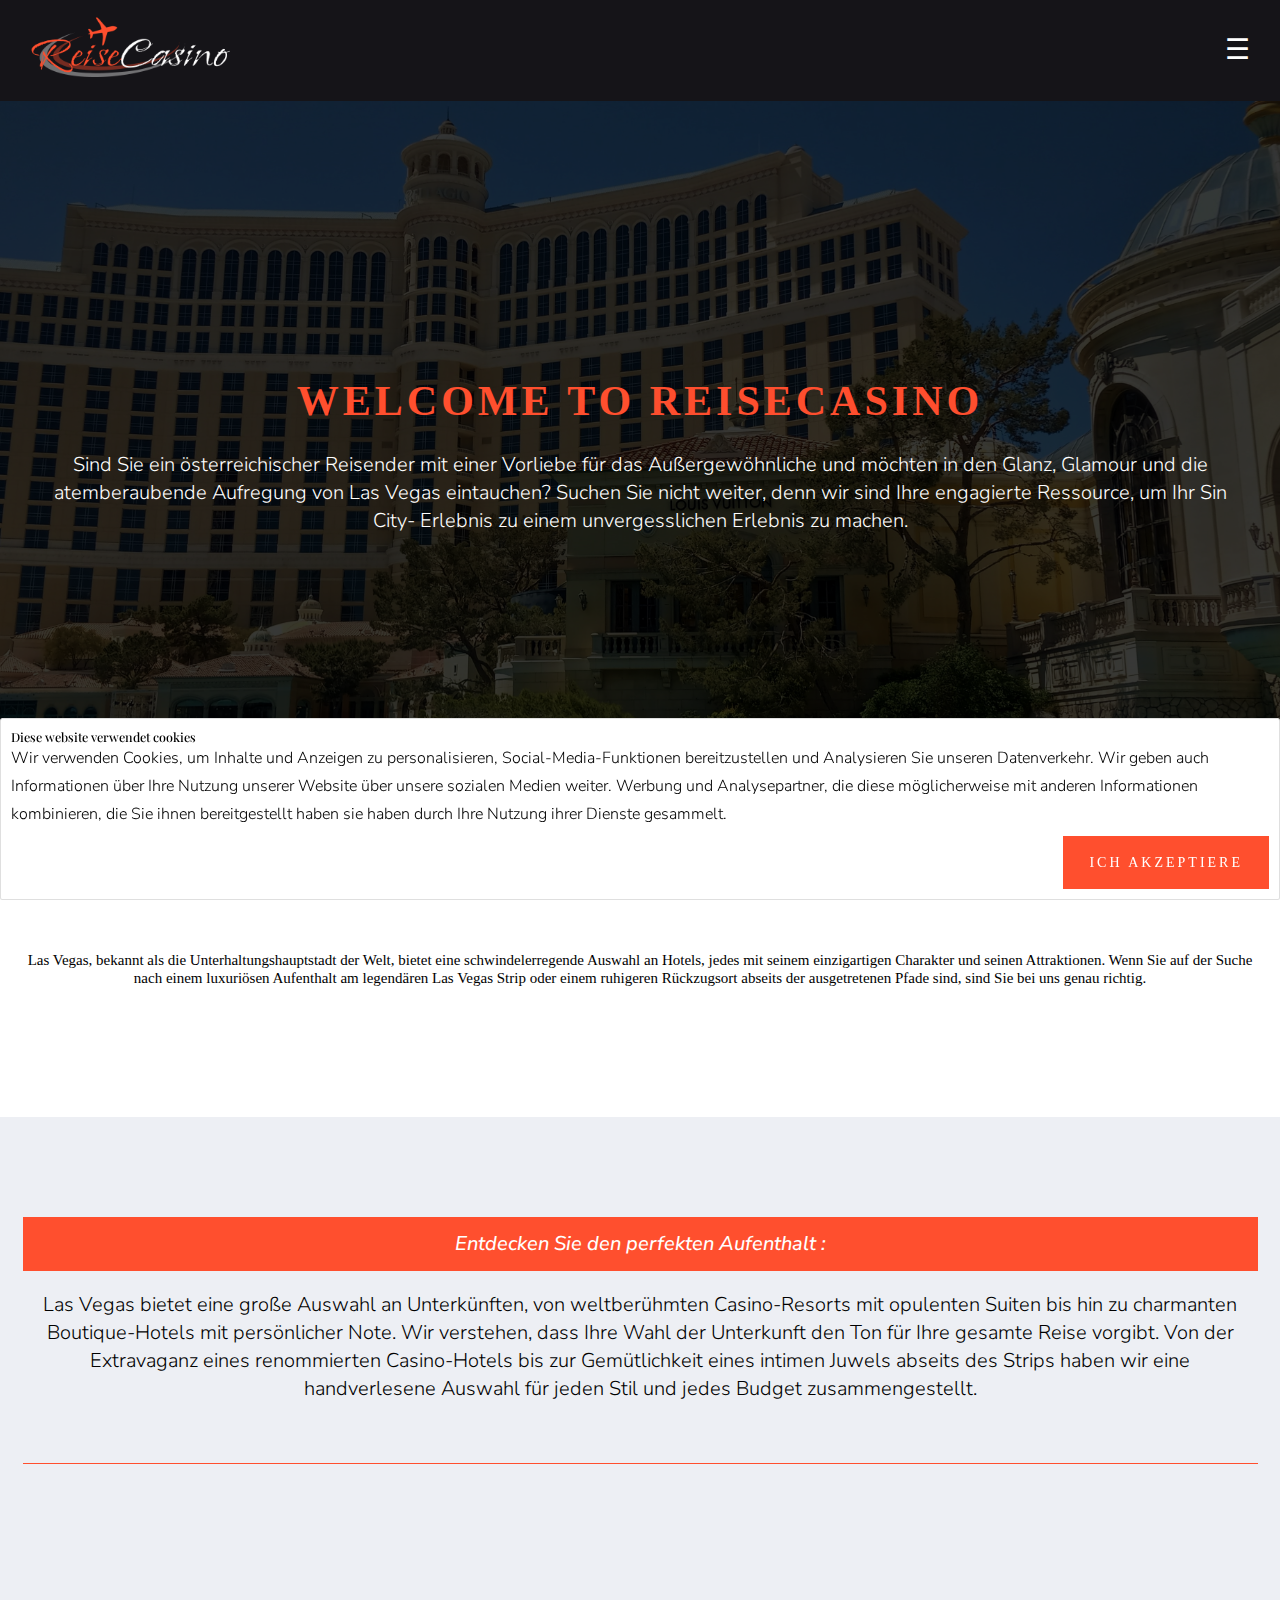
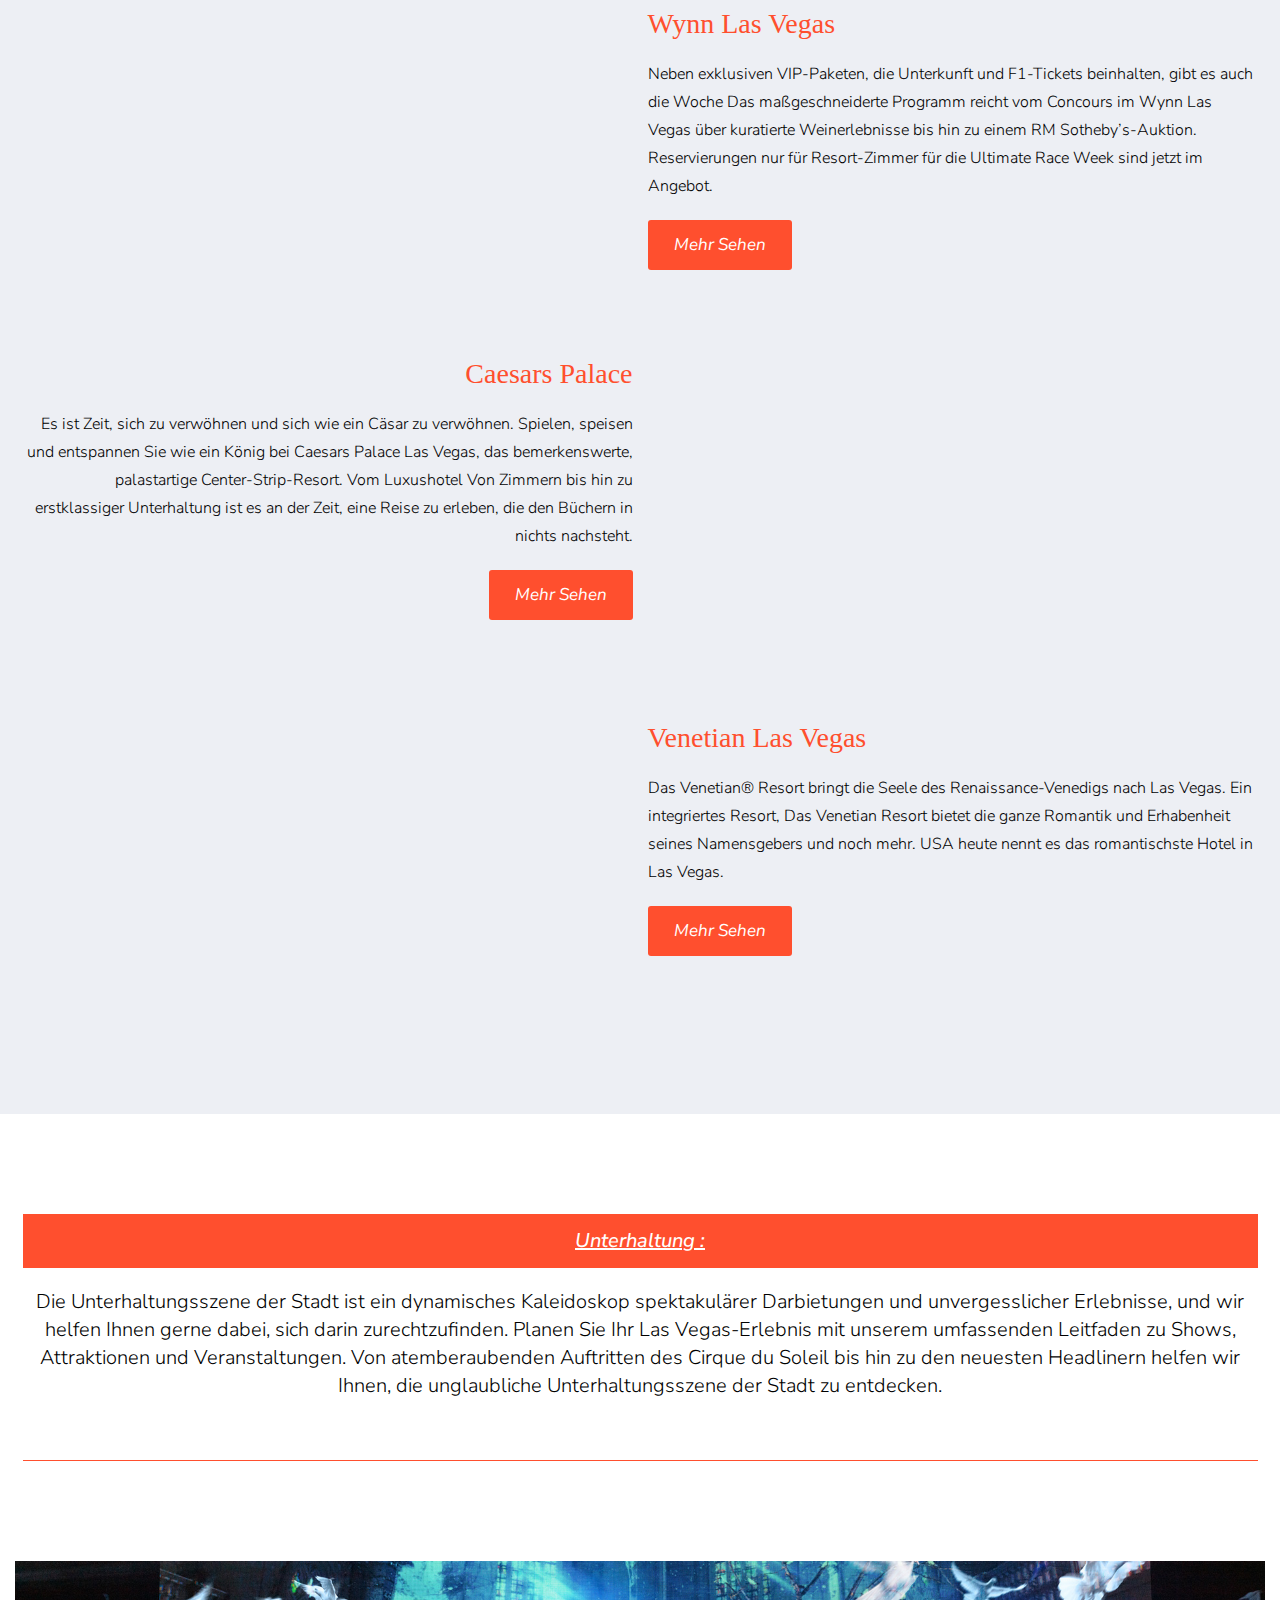
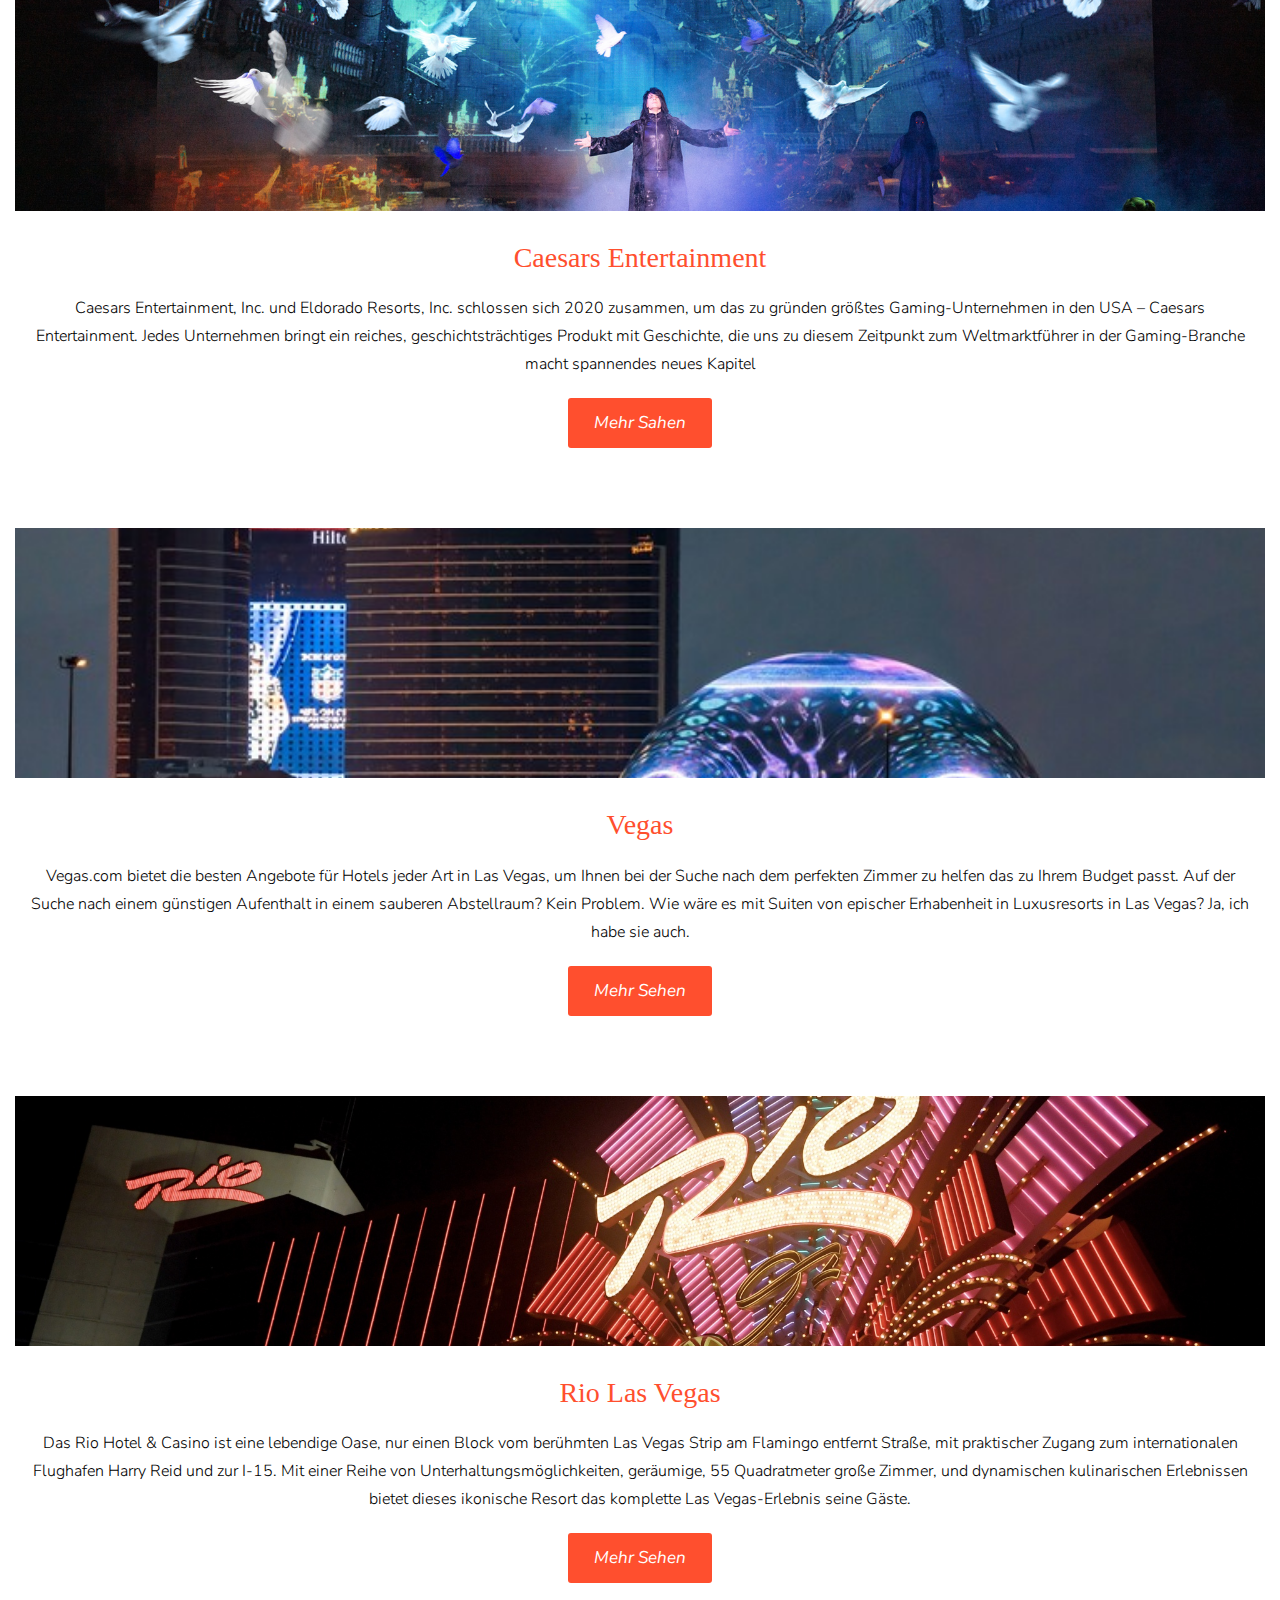
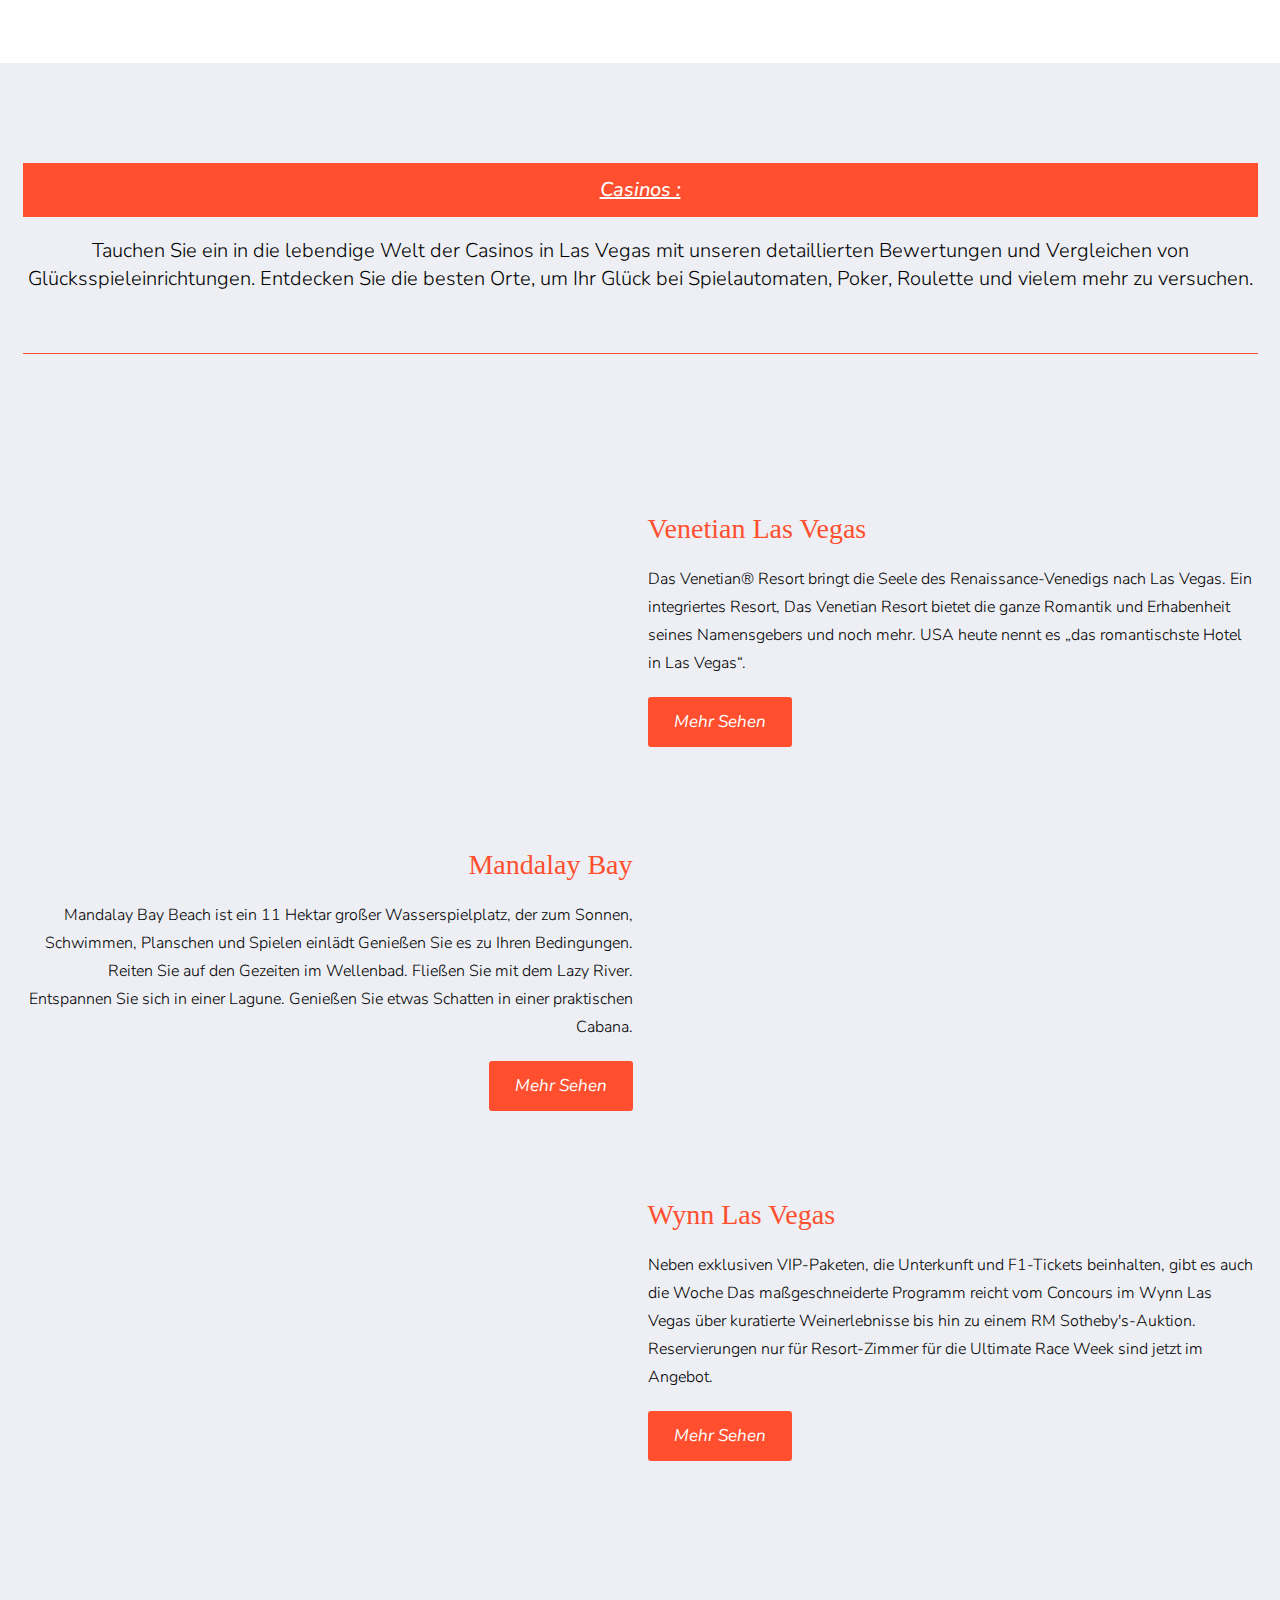
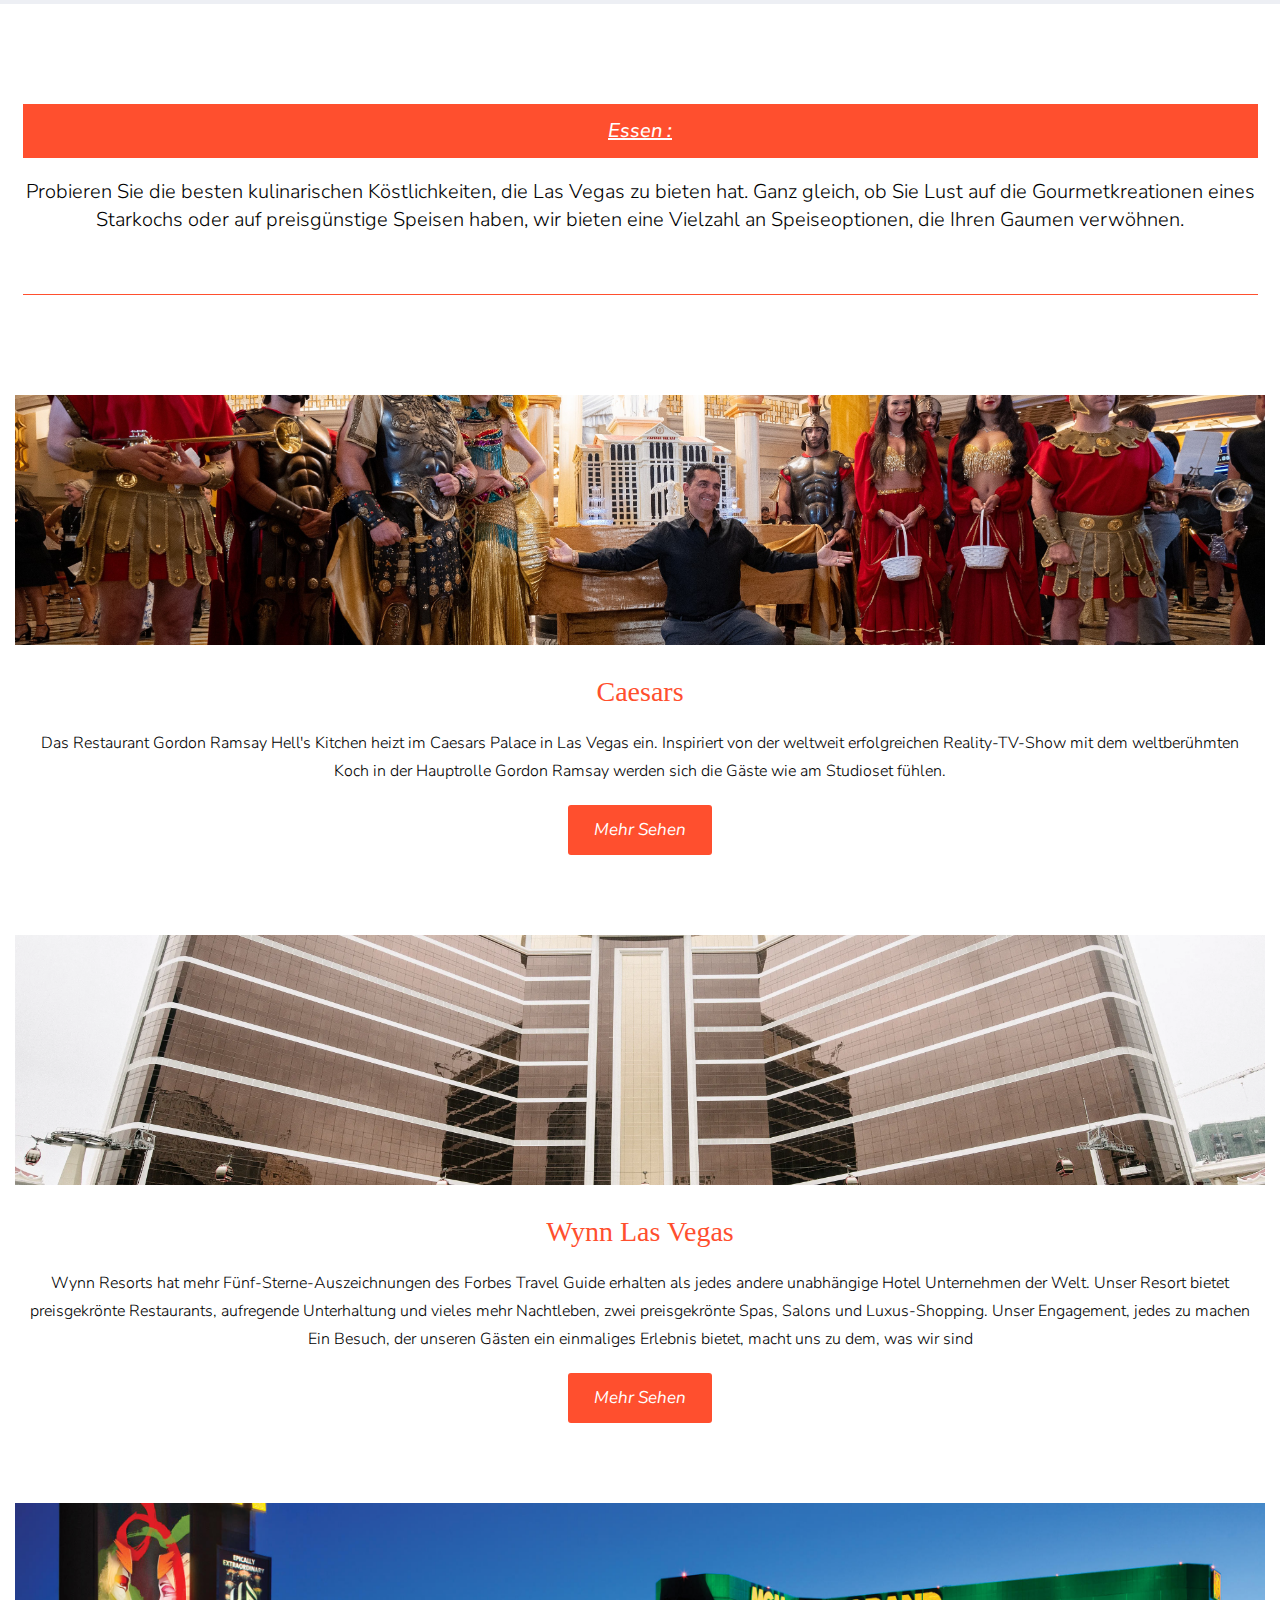
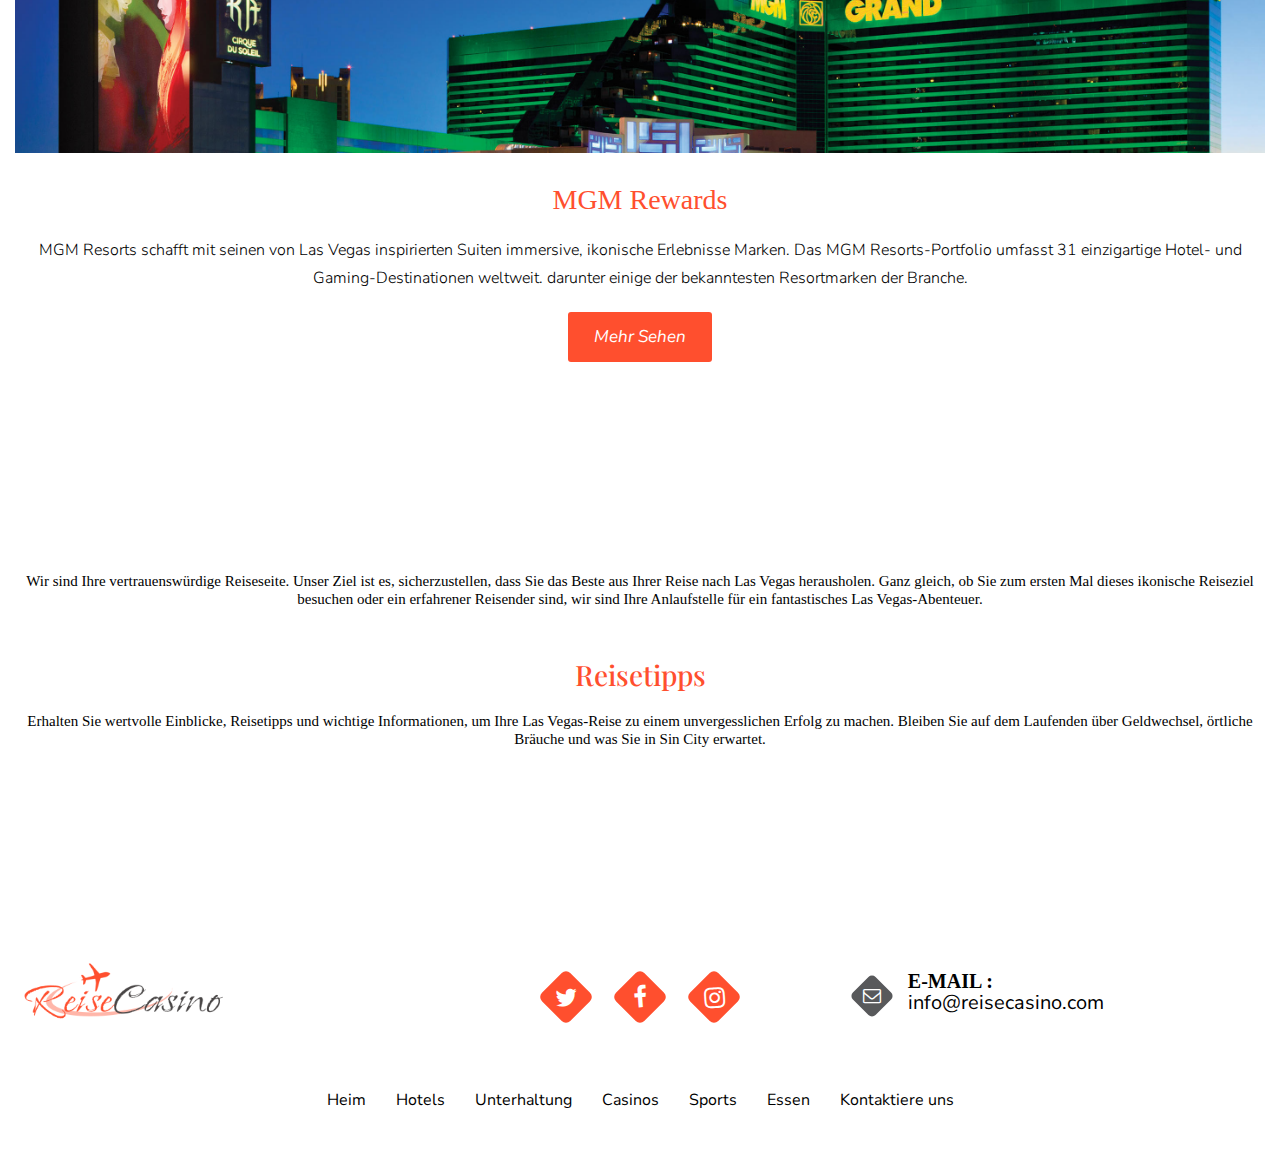
<file: index.html>
<!DOCTYPE html>
<html>

<head>
   <meta charset="UTF-8">
   <meta name="viewport" content="width=device-width, initial-scale=1.0">
   <title>Heim</title>
   <link rel="icon" type="image/x-icon" href="images/favicon.png">
   <!--css links-->
   <link href="https://fonts.googleapis.com/css2?family=Great+Vibes&amp;display=swap" rel="stylesheet">
   <link rel="stylesheet" href="css/bootstrap.css" type="text/css">
   <link rel="stylesheet" href="css/aos.css" type="text/css">
   <link rel="preconnect" href="https://fonts.googleapis.com">
   <link rel="preconnect" href="https://fonts.googleapis.com">
   <link rel="preconnect" href="https://fonts.gstatic.com" crossorigin>
   <link
      href="https://fonts.googleapis.com/css2?family=Nunito+Sans:ital,wght@0,200;0,300;0,400;0,600;0,700;0,800;0,900;1,200;1,300;1,400;1,600;1,700;1,800;1,900&family=Playfair+Display:ital,wght@0,400;0,500;0,600;0,700;0,800;0,900;1,400;1,500;1,600;1,700;1,800;1,900&display=swap"
      rel="stylesheet">

   <link rel="stylesheet" href="https://cdnjs.cloudflare.com/ajax/libs/font-awesome/4.7.0/css/font-awesome.css">
   <link rel="stylesheet" href="css/style.css" type="text/css">
   <link rel="stylesheet" href="css/responsive.css" type="text/css">
</head>

<body>
   <a href="#" id="toTopBtn" class="cd-top text-replace js-cd-top cd-top--fade-out" data-bs-abc="true"><i
         class="fa fa-caret-up" aria-hidden="true"></i>
   </a>
   <!--header start from here-->
   <header class="header">
      <nav>
         <div class="logo">
            <a href="index.html">
               <img src="./images/newlogo.png" alt="logo">
            </a>
         </div>
         <input type="checkbox" id="menu-toggle">
         <label for="menu-toggle" class="menu-icon">&#9776;</label>
         <ul class="menu">
            <li><a href="index.html" class="active">Heim</a></li>
            <li><a href="Hotels.html">Hotels</a></li>
            <li><a href="Unterhaltung.html">Unterhaltung</a></li>
            <li><a href="Casinos.html">Casinos</a></li>
            <li><a href="Sports.html">Sports</a></li>
            <li><a href="Essen.html">Essen</a></li>
            <li><a href="Kontaktiere-uns.html">Kontaktiere uns</a></li>
         </ul>
      </nav>
   </header>
   <!--header ends from here-->
   <main>
      <!--banner start here-->
      <section class="home-banner border-zigzag-up">
         <div id="banner-slide" class="carousel slide carousel-fade" data-bs-ride="carousel">
            <div class="carousel-inner">
               <div class="item carousel-item active">
                  <img src="images/alex-vegas-5CvmWrjB_1o-unsplash.jpg" alt="Los Angeles" class="img-fluid w-100">
                  <div class="carousel-caption my-auto">
                     <h2 class="text-white"><span>Welcome to </span> Reisecasino</h2>
                     <p>Sind Sie ein österreichischer Reisender mit einer Vorliebe für das Außergewöhnliche und
                        möchten in den Glanz, Glamour und die atemberaubende Aufregung von Las Vegas
                        eintauchen? Suchen Sie nicht weiter, denn wir sind Ihre engagierte Ressource, um Ihr Sin City-
                        Erlebnis zu einem unvergesslichen Erlebnis zu machen.</p>
                  </div>
               </div>

            </div>
         </div>
      </section>
      <!--banner ends here-->
      <!--Rule-war section start here-->
      <section class="rule-war py-130 border-zigzag-up">
         <div class="container">
            <h4 class="text-center mb-0"> Las Vegas, bekannt als die Unterhaltungshauptstadt der Welt, bietet eine
               schwindelerregende Auswahl an Hotels, jedes mit seinem einzigartigen Charakter und seinen Attraktionen.
               Wenn Sie auf der Suche nach einem luxuriösen Aufenthalt am legendären Las Vegas Strip oder einem
               ruhigeren Rückzugsort abseits der ausgetretenen Pfade sind, sind Sie bei uns genau richtig.</h4>
         </div>
      </section>
      <!--Rule-war section ends here-->

      <!-- Hotel gallry -->
      <section class="hotel-gallry primary-bg">
         <div class="container">
            <div class="contentwraper-data">
               <div class="header-wraper">
                  <h2>Entdecken Sie den perfekten Aufenthalt :</h2>
               </div>
               <div class="pergraph-data">
                  <p>Las Vegas bietet eine große Auswahl an Unterkünften, von weltberühmten Casino-Resorts mit
                     opulenten Suiten bis hin zu charmanten Boutique-Hotels mit persönlicher Note. Wir verstehen,
                     dass Ihre Wahl der Unterkunft den Ton für Ihre gesamte Reise vorgibt. Von der Extravaganz
                     eines renommierten Casino-Hotels bis zur Gemütlichkeit eines intimen Juwels abseits des Strips
                     haben wir eine handverlesene Auswahl für jeden Stil und jedes Budget zusammengestellt.</p>
               </div>
            </div>


            <div class="row right-grly">
               <div class="col-md-6 p-0" data-aos="fade-down-right">
                  <div class="hetel_gallary_img">
                     <img src="./images/tl1.jpg" alt="img" class="img-fluid">
                  </div>
               </div>
               <div class="col-md-6 hotel_garry_text_main">
                  <div class="hotel_garry_text">
                     <h4>Wynn Las Vegas</h4>
                     <p>
                        Neben exklusiven VIP-Paketen, die Unterkunft und F1-Tickets beinhalten, gibt es auch die Woche
                        Das maßgeschneiderte Programm reicht vom Concours im Wynn Las Vegas über kuratierte
                        Weinerlebnisse bis hin zu einem
                        RM Sotheby’s-Auktion. Reservierungen nur für Resort-Zimmer für die Ultimate Race Week sind jetzt
                        im Angebot.
                     </p>
                     <div class="link-path">
                        <a href="https://www.wynnlasvegas.com/" class="btn-path" target="_blank">Mehr sehen</a>
                     </div>
                  </div>
               </div>
            </div>
            <div class="row left-galry">
               <div class="col-md-6 hotel_garry_text_main">
                  <div class="hotel_garry_text">
                     <h4> Caesars Palace</h4>
                     <p>Es ist Zeit, sich zu verwöhnen und sich wie ein Cäsar zu verwöhnen. Spielen, speisen und
                        entspannen Sie wie ein König bei
                        Caesars Palace Las Vegas, das bemerkenswerte, palastartige Center-Strip-Resort. Vom Luxushotel
                        Von Zimmern bis hin zu erstklassiger Unterhaltung ist es an der Zeit, eine Reise zu erleben, die
                        den Büchern in nichts nachsteht.
                     </p>
                     <div class="link-path">
                        <a href="https://www.caesars.com/caesars-palace?utm_campaign=GMB&amp;utm_source=google&amp;utm_medium=local&amp;utm_term=CaesarsPalaceLasVegasHotelandCasino&amp;utm_content=hotel&amp;y_source=1_NDM2Njg2Ny03MTUtbG9jYXRpb24ud2Vic2l0ZQ=="
                           class="btn-path" target="_blank">Mehr sehen</a>
                     </div>
                  </div>
               </div>
               <div class="col-md-6 p-0" data-aos="fade-up-left">
                  <div class="hetel_gallary_img">
                     <img src="./images/cr2.jpg" alt="img" class="img-fluid">
                  </div>
               </div>
            </div>
            <div class="row right-grly">
               <div class="col-md-6 p-0" data-aos="fade-down-right">
                  <div class="hetel_gallary_img">
                     <img src="./images/cr3.jpg" alt="img" class="img-fluid">
                  </div>
               </div>
               <div class="col-md-6 hotel_garry_text_main">
                  <div class="hotel_garry_text">
                     <h4>Venetian Las Vegas</h4>
                     <p>Das Venetian® Resort bringt die Seele des Renaissance-Venedigs nach Las Vegas. Ein integriertes
                        Resort,
                        Das Venetian Resort bietet die ganze Romantik und Erhabenheit seines Namensgebers und noch mehr.
                        USA heute
                        nennt es das romantischste Hotel in Las Vegas.</p>
                     <div class="link-path">
                        <a href="https://www.venetianlasvegas.com/towers/the-palazzo.html" class="btn-path"
                           target="_blank">Mehr
                           sehen</a>
                     </div>
                  </div>
               </div>
            </div>

         </div>
      </section>
      <!-- Hotel gallry End -->

      <!-- hotel flat gallry -->
      <section class="flate-gallry">
         <div class="container">
            <div class="contentwraper-data top-spc">
               <div class="header-wraper">
                  <a href="Unterhaltung.html">
                     <h2>Unterhaltung :</h2>
                  </a>

               </div>
               <div class="pergraph-data">
                  <p>Die Unterhaltungsszene der Stadt ist ein dynamisches Kaleidoskop spektakulärer Darbietungen
                     und unvergesslicher Erlebnisse, und wir helfen Ihnen gerne dabei, sich darin zurechtzufinden.
                     Planen Sie Ihr Las Vegas-Erlebnis mit unserem umfassenden Leitfaden zu Shows, Attraktionen
                     und Veranstaltungen. Von atemberaubenden Auftritten des Cirque du Soleil bis hin zu den
                     neuesten Headlinern helfen wir Ihnen, die unglaubliche Unterhaltungsszene der Stadt zu
                     entdecken.</p>
               </div>
            </div>


            <div class="row right-grly">
               <div class="col-md-12 p-0">
                  <div class="hetel_gallary_img">
                     <img src="./images/cr4.jpg" alt="img" class="img-fluid">
                  </div>
               </div>
               <div class="col-md-12 hotel_garry_text_main">
                  <div class="hotel_garry_text">
                     <h4>Caesars Entertainment</h4>
                     <p>
                        Caesars Entertainment, Inc. und Eldorado Resorts, Inc. schlossen sich 2020 zusammen, um das zu
                        gründen
                        größtes Gaming-Unternehmen in den USA – Caesars Entertainment. Jedes Unternehmen bringt ein
                        reiches, geschichtsträchtiges Produkt mit
                        Geschichte, die uns zu diesem Zeitpunkt zum Weltmarktführer in der Gaming-Branche macht
                        spannendes neues Kapitel
                     </p>
                     <div class="link-path">
                        <a href="https://www.caesars.com/planet-hollywood/shows/criss-angel?utm_campaign=GMB&amp;utm_source=google&amp;utm_medium=local&amp;utm_term=CrissAngel&amp;utm_content=Entertainer"
                           class="btn-path">Mehr Sahen</a>
                     </div>
                  </div>
               </div>
            </div>
            <div class="row left-galry">
               <div class="col-md-12 p-0">
                  <div class="hetel_gallary_img">
                     <img src="./images/cr5.jpg" alt="img" class="img-fluid">
                  </div>
               </div>
               <div class="col-md-12 hotel_garry_text_main">
                  <div class="hotel_garry_text">
                     <h4> Vegas </h4>
                     <p>Vegas.com bietet die besten Angebote für Hotels jeder Art in Las Vegas, um Ihnen bei der Suche
                        nach dem perfekten Zimmer zu helfen
                        das zu Ihrem Budget passt. Auf der Suche nach einem günstigen Aufenthalt in einem sauberen
                        Abstellraum? Kein Problem. Wie wäre es mit
                        Suiten von epischer Erhabenheit in Luxusresorts in Las Vegas? Ja, ich habe sie auch.
                     </p>
                     <div class="link-path">
                        <a href="https://www.vegas.com/shows/concerts/" class="btn-path" target="_blank">Mehr sehen</a>
                     </div>
                  </div>
               </div>

            </div>

            <div class="row right-grly">
               <div class="col-md-12 p-0">
                  <div class="hetel_gallary_img">
                     <img src="./images/cr6.jpg" alt="img" class="img-fluid">
                  </div>
               </div>
               <div class="col-md-12 hotel_garry_text_main">
                  <div class="hotel_garry_text">
                     <h4>Rio Las Vegas</h4>
                     <p>Das Rio Hotel & Casino ist eine lebendige Oase, nur einen Block vom berühmten Las Vegas Strip am
                        Flamingo entfernt
                        Straße, mit praktischer
                        Zugang zum internationalen Flughafen Harry Reid und zur I-15. Mit einer Reihe von
                        Unterhaltungsmöglichkeiten,
                        geräumige, 55 Quadratmeter große Zimmer,
                        und dynamischen kulinarischen Erlebnissen bietet dieses ikonische Resort das komplette Las
                        Vegas-Erlebnis
                        seine Gäste.</p>
                     <div class="link-path">
                        <a href="https://www.riolasvegas.com/shows/penn-teller" class="btn-path" target="_blank">Mehr
                           sehen</a>
                     </div>
                  </div>
               </div>
            </div>

         </div>
      </section>
      <!-- hotel flat gallry -->

      <!-- Hotel gallry -->
      <section class="hotel-gallry primary-bg">
         <div class="container">
            <div class="contentwraper-data">
               <div class="header-wraper">
                  <a href="Casinos.html">
                     <h2>Casinos :</h2>
                  </a>

               </div>
               <div class="pergraph-data">
                  <p>Tauchen Sie ein in die lebendige Welt der Casinos in Las Vegas mit unseren detaillierten
                     Bewertungen und Vergleichen von Glücksspieleinrichtungen. Entdecken Sie die besten Orte, um
                     Ihr Glück bei Spielautomaten, Poker, Roulette und vielem mehr zu versuchen.</p>
               </div>
            </div>


            <div class="row right-grly">
               <div class="col-md-6 p-0" data-aos="fade-down-right">
                  <div class="hetel_gallary_img">
                     <img src="./images/1www.jpg" alt="img" class="img-fluid">
                  </div>
               </div>
               <div class="col-md-6 hotel_garry_text_main">
                  <div class="hotel_garry_text">
                     <h4>venetian las vegas</h4>
                     <p>
                        Das Venetian® Resort bringt die Seele des Renaissance-Venedigs nach Las Vegas. Ein integriertes
                        Resort,
                        Das Venetian Resort bietet die ganze Romantik und Erhabenheit seines Namensgebers und noch mehr.
                        USA heute
                        nennt es „das romantischste Hotel in Las Vegas“.
                     </p>
                     <div class="link-path">
                        <a href="https://www.venetianlasvegas.com/" class="btn-path">Mehr sehen</a>
                     </div>
                  </div>
               </div>
            </div>
            <div class="row left-galry">
               <div class="col-md-6 hotel_garry_text_main">
                  <div class="hotel_garry_text">
                     <h4>Mandalay Bay</h4>
                     <p>Mandalay Bay Beach ist ein 11 Hektar großer Wasserspielplatz, der zum Sonnen, Schwimmen,
                        Planschen und Spielen einlädt
                        Genießen Sie es zu Ihren Bedingungen. Reiten Sie auf den Gezeiten im Wellenbad. Fließen Sie mit
                        dem Lazy River. Entspannen Sie sich in einer Lagune.
                        Genießen Sie etwas Schatten in einer praktischen Cabana.
                     </p>
                     <div class="link-path">
                        <a href="https://mandalaybay.mgmresorts.com/en/amenities/beach.html" class="btn-path">Mehr
                           sehen</a>
                     </div>
                  </div>
               </div>
               <div class="col-md-6 p-0" data-aos="fade-up-left">
                  <div class="hetel_gallary_img">
                     <img
                        src="./images/mandalay-bay-amenities-pool-couple-walking-on-the-beach.jpg.image.1632.918.high.jpg"
                        alt="img" class="img-fluid">
                  </div>
               </div>
            </div>
            <div class="row right-grly">
               <div class="col-md-6 p-0" data-aos="fade-down-right">
                  <div class="hetel_gallary_img">
                     <img src="./images/106290165.jpg" alt="img" class="img-fluid">
                  </div>
               </div>
               <div class="col-md-6 hotel_garry_text_main">
                  <div class="hotel_garry_text">
                     <h4>wynn las vegas</h4>
                     <p>Neben exklusiven VIP-Paketen, die Unterkunft und F1-Tickets beinhalten, gibt es auch die Woche
                        Das maßgeschneiderte Programm reicht vom Concours im Wynn Las Vegas über kuratierte
                        Weinerlebnisse bis hin zu einem RM
                        Sotheby's-Auktion. Reservierungen nur für Resort-Zimmer für die Ultimate Race Week sind jetzt im
                        Angebot. </p>
                     <div class="link-path">
                        <a href="https://www.wynnlasvegas.com/" class="btn-path">Mehr
                           sehen</a>
                     </div>
                  </div>
               </div>
            </div>

         </div>
      </section>
      <!-- Hotel gallry End -->

      <!-- hotel flat gallry -->
      <section class="flate-gallry">
         <div class="container">
            <div class="contentwraper-data top-spc">
               <div class="header-wraper">
                  <a href="Essen.html">
                     <h2>Essen :</h2>
                  </a>

               </div>
               <div class="pergraph-data">
                  <p>Probieren Sie die besten kulinarischen Köstlichkeiten, die Las Vegas zu bieten hat. Ganz gleich,
                     ob Sie Lust auf die Gourmetkreationen eines Starkochs oder auf preisgünstige Speisen haben,
                     wir bieten eine Vielzahl an Speiseoptionen, die Ihren Gaumen verwöhnen.</p>
               </div>
            </div>


            <div class="row right-grly">
               <div class="col-md-12 p-0">
                  <div class="hetel_gallary_img">
                     <img src="./images/61a602e6-a78a-4229-ad21-6deafb08a5fc-full16x9_caesars.cake.jpg" alt="img"
                        class="img-fluid">
                  </div>
               </div>
               <div class="col-md-12 hotel_garry_text_main">
                  <div class="hotel_garry_text">
                     <h4>caesars</h4>
                     <p>
                        Das Restaurant Gordon Ramsay Hell's Kitchen heizt im Caesars Palace in Las Vegas ein.
                        Inspiriert von der weltweit erfolgreichen Reality-TV-Show mit dem weltberühmten Koch in der
                        Hauptrolle
                        Gordon Ramsay werden sich die Gäste wie am Studioset fühlen.
                     </p>
                     <div class="link-path">
                        <a href="https://www.caesars.com/caesars-palace/restaurants/hells-kitchen?utm_campaign=google&amp;utm_source=google&amp;utm_medium=local&amp;utm_term=HellsKitchen&amp;utm_content=restaurant&amp;y_source=1_ODkwODg0NC03MTUtbG9jYXRpb24ud2Vic2l0ZQ%3D%3D"
                           class="btn-path" target="_blank">Mehr sehen</a>
                     </div>
                  </div>
               </div>
            </div>


            <div class="row left-galry">
               <div class="col-md-12 p-0">
                  <div class="hetel_gallary_img">
                     <img src="./images/590550498.webp" alt="img" class="img-fluid">
                  </div>
               </div>
               <div class="col-md-12 hotel_garry_text_main">
                  <div class="hotel_garry_text">
                     <h4> wynn las vegas </h4>
                     <p>Wynn Resorts hat mehr Fünf-Sterne-Auszeichnungen des Forbes Travel Guide erhalten als jedes
                        andere unabhängige Hotel
                        Unternehmen der Welt. Unser Resort bietet preisgekrönte Restaurants, aufregende Unterhaltung und
                        vieles mehr
                        Nachtleben, zwei preisgekrönte Spas, Salons und Luxus-Shopping. Unser Engagement, jedes zu
                        machen
                        Ein Besuch, der unseren Gästen ein einmaliges Erlebnis bietet, macht uns zu dem, was wir sind
                     </p>
                     <div class="link-path">
                        <a href="https://www.wynnlasvegas.com/dining/fine-dining/sw-steakhouse" class="btn-path"
                           target="_blank">Mehr
                           sehen</a>
                     </div>
                  </div>
               </div>

            </div>

            <div class="row right-grly">
               <div class="col-md-12 p-0">
                  <div class="hetel_gallary_img">
                     <img src="./images/mgm-grand-hotel-mgm-grand-exterior-hero-shot-@2x.jpg" alt="img"
                        class="img-fluid">
                  </div>
               </div>
               <div class="col-md-12 hotel_garry_text_main">
                  <div class="hotel_garry_text">
                     <h4>MGM Rewards</h4>
                     <p>MGM Resorts schafft mit seinen von Las Vegas inspirierten Suiten immersive, ikonische Erlebnisse
                        Marken. Das MGM Resorts-Portfolio umfasst 31 einzigartige Hotel- und Gaming-Destinationen
                        weltweit.
                        darunter einige der bekanntesten Resortmarken der Branche. </p>
                     <div class="link-path">
                        <a href="https://bellagio.mgmresorts.com/en/restaurants/le-cirque.html" class="btn-path"
                           target="_blank">Mehr
                           sehen</a>
                     </div>
                  </div>
               </div>
            </div>

         </div>
      </section>
      <!-- hotel flat gallry -->


      <!--Rule-war section start here-->
      <section class="rule-war py-130 border-zigzag-up">
         <div class="container">
            <h4 class="text-center mb-0">Wir sind Ihre vertrauenswürdige Reiseseite. Unser Ziel ist es, sicherzustellen,
               dass Sie das Beste
               aus Ihrer Reise nach Las Vegas herausholen. Ganz gleich, ob Sie zum ersten Mal dieses ikonische
               Reiseziel besuchen oder ein erfahrener Reisender sind, wir sind Ihre Anlaufstelle für ein
               fantastisches Las Vegas-Abenteuer.</h4>
            <div class="btm-text">
               <h5>Reisetipps</h5>
               <h4 class="text-center mb-0">Erhalten Sie wertvolle Einblicke, Reisetipps und wichtige Informationen, um
                  Ihre Las
                  Vegas-Reise zu einem unvergesslichen Erfolg zu machen. Bleiben Sie auf dem Laufenden über
                  Geldwechsel, örtliche Bräuche und was Sie in Sin City erwartet.</h4>
            </div>

         </div>
      </section>
      <!--Rule-war section ends here-->


   </main>
   <!-- footer -->
   <footer class="footer">
      <div class="main-footer py-50">
         <div class="container">

            <div class="row">
               <div class="col-xl-4 col-lg-4 col-md-4">
                  <div class="footer-widget text-center">
                     <ul class="widget-list logo">
                        <li>
                           <a href="index.html">
                              <img src="./images/footer-logo.png" alt="logo">
                           </a>
                        </li>
                     </ul>
                  </div>
               </div>
               <div class="col-xl-4 col-lg-4 col-md-4">
                  <div class="copyright-bar py-50">
                     <div class="row">
                        <div class="container">
                           <!-- <div class="col-lg-12">
                              <div class="privacymainbox">
                                 <p><a href="Politika_zasebnosti.html">Terms and Conditions</a></p>
                                 <p><a href="Pogoji.html">Privacy Policy</a></p>
            
                              </div>
                           </div> -->
                           <ul class="social-media d-md-flex align-items-center justify-content-center">
                              <li>
                                 <a href="#">
                                    <i class="fa fa-twitter" aria-hidden="true"></i>
                                 </a>
                              </li>
                              <li>
                                 <a href="#">
                                    <i class="fa fa-facebook" aria-hidden="true"></i>
                                 </a>
                              </li>
                              <li>
                                 <a href="#">
                                    <i class="fa fa-instagram" aria-hidden="true"></i>
                                 </a>
                              </li>
                           </ul>

                        </div>
                     </div>
                  </div>
               </div>
               <div class="col-xl-4 col-lg-4 col-md-4">
                  <div class="footer-widget">
                     <ul class="widget-list">
                        <li>
                           <a href="mailto:bookings@restaurant.com">
                              <i class="fa fa-envelope-o" aria-hidden="true"></i>
                              <div class="details">
                                 <h4 class="text-uppercase font-Av">
                                    E-mail :</h4>
                                 <p> info@reisecasino.com</p>
                              </div>
                           </a>
                        </li>
                     </ul>
                  </div>
               </div>
            </div>
         </div>
      </div>
      <div class="copyright-bar py-50">
         <div class="row">
            <div class="container">

               <ul class="footer-nav">
                  <li><a href="index.html">Heim</a></li>
                  <li><a href="Hotels.html">Hotels</a></li>
                  <li><a href="Unterhaltung.html">Unterhaltung</a></li>
                  <li><a href="Casinos.html">Casinos</a></li>
                  <li><a href="Sports.html">Sports</a></li>
                  <li><a href="Essen.html">Essen</a></li>
                  <li><a href="Kontaktiere-uns.html">Kontaktiere uns</a></li>
               </ul>

            </div>
         </div>
      </div>
   </footer>

   <div class="card cookie-alert">
      <div class="card-body">
         <h5>Diese website verwendet cookies</h5>
         <p class="card-text">Wir verwenden Cookies, um Inhalte und Anzeigen zu personalisieren,
            Social-Media-Funktionen bereitzustellen und
            Analysieren Sie unseren Datenverkehr. Wir geben auch Informationen über Ihre Nutzung unserer Website
            über unsere sozialen Medien weiter.
            Werbung
            und Analysepartner, die diese möglicherweise mit anderen Informationen kombinieren, die Sie ihnen
            bereitgestellt haben
            sie haben durch Ihre Nutzung ihrer Dienste gesammelt.</p>
         <div class="btn-toolbar justify-content-end">

            <a href="#" class="btn btn-primary accept-cookies">Ich akzeptiere</a>
         </div>
      </div>
   </div>

   <script src="js/jquery.min.js"></script>
   <script src="js/aos.js"></script>
   <script> AOS.init();</script>
   <script src="js/bootstrap.js"></script>

   <script>
      (function () {
         "use strict";

         var cookieAlert = document.querySelector(".cookie-alert");
         var acceptCookies = document.querySelector(".accept-cookies");

         cookieAlert.offsetHeight; // Force browser to trigger reflow (https://stackoverflow.com/a/39451131)

         if (!getCookie("acceptCookies")) {
            cookieAlert.classList.add("show");
         }

         acceptCookies.addEventListener("click", function () {
            setCookie("acceptCookies", true, 60);
            cookieAlert.classList.remove("show");
         });
      })();

      // Cookie functions stolen from w3schools
      function setCookie(cname, cvalue, exdays) {
         var d = new Date();
         d.setTime(d.getTime() + (exdays * 24 * 60 * 60 * 1000));
         var expires = "expires=" + d.toUTCString();
         document.cookie = cname + "=" + cvalue + ";" + expires + ";path=/";
      }

      function getCookie(cname) {
         var name = cname + "=";
         var decodedCookie = decodeURIComponent(document.cookie);
         var ca = decodedCookie.split(';');
         for (var i = 0; i < ca.length; i++) {
            var c = ca[i];
            while (c.charAt(0) === ' ') {
               c = c.substring(1);
            }
            if (c.indexOf(name) === 0) {
               return c.substring(name.length, c.length);
            }
         }
         return "";
      }
   </script>

   <script>

      $(document).ready(function () {
         $(window).scroll(function () {
            var scroll = $(window).scrollTop();
            if (scroll > 100) { // Change 50 to the scroll position you prefer
               $('body').addClass('scrolled');
            } else {
               $('body').removeClass('scrolled');
            }
         });
      });
   </script>

</body>



</html>
</file>
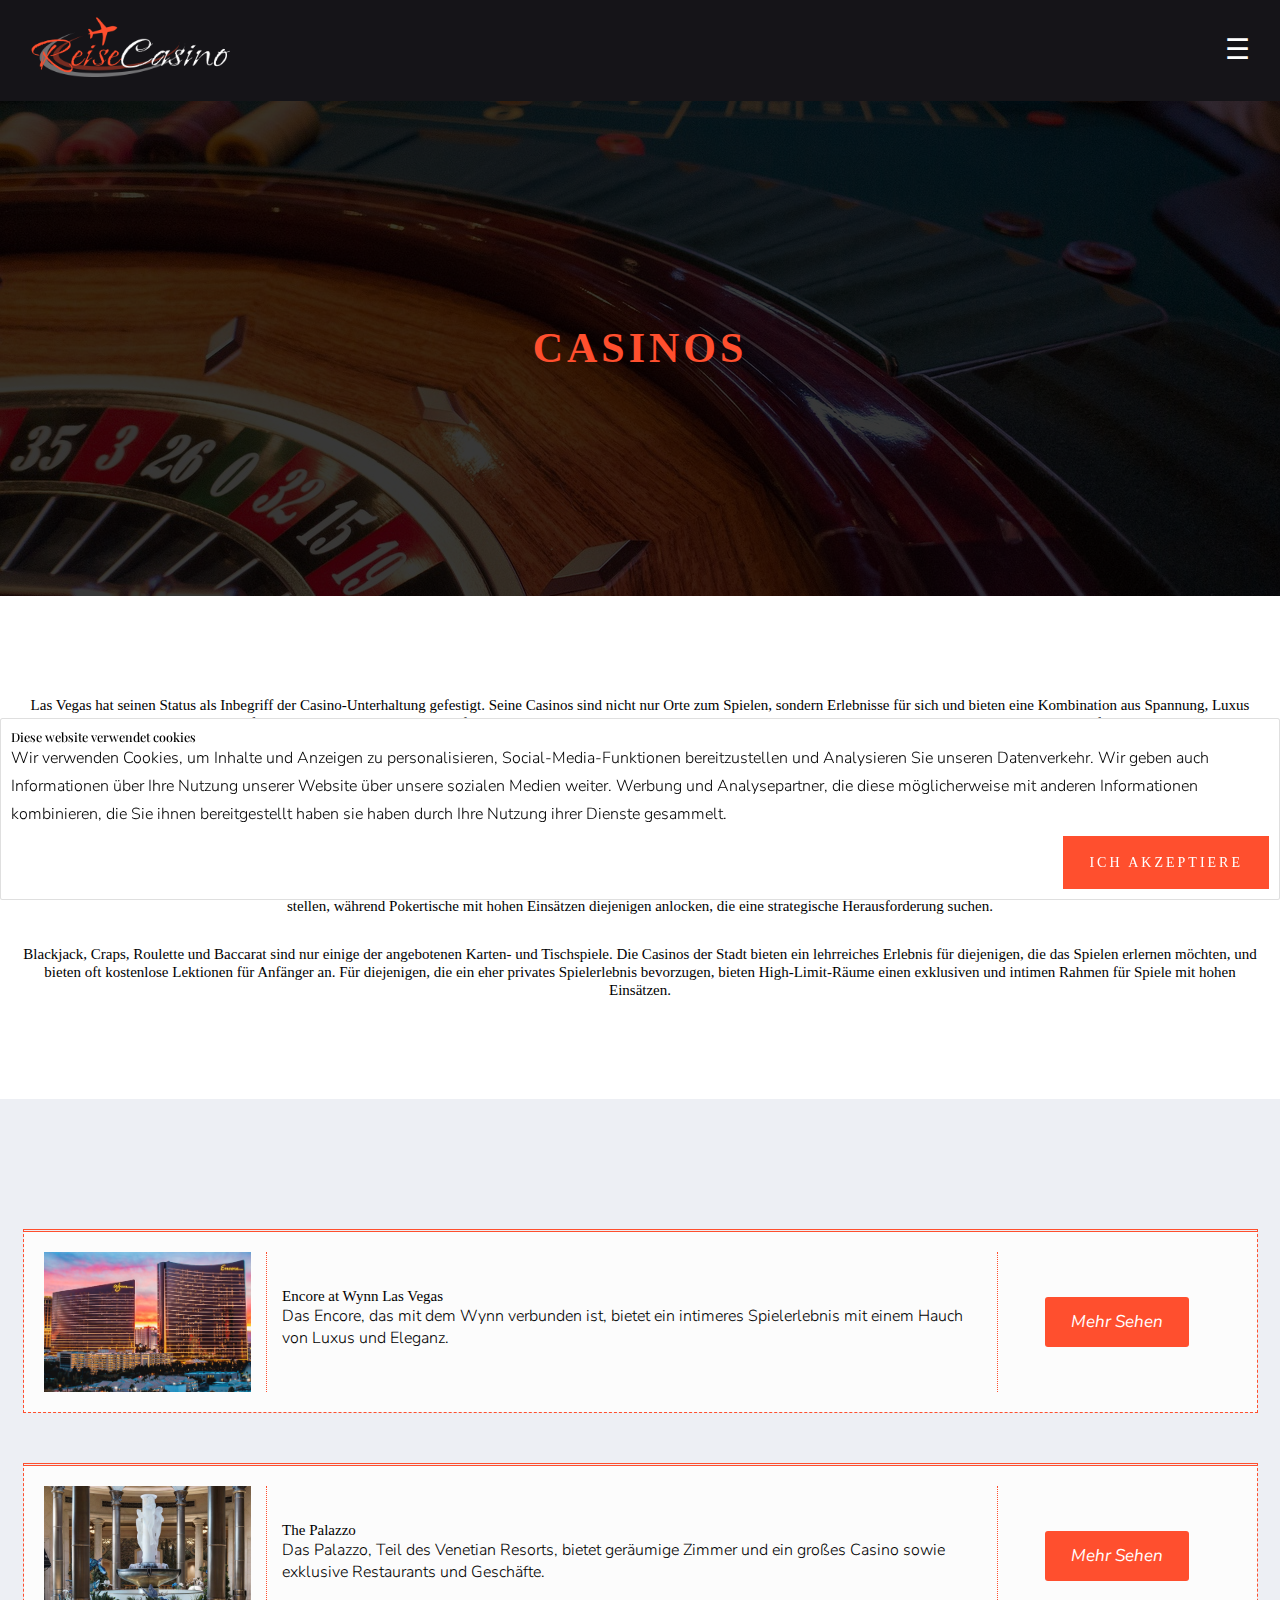
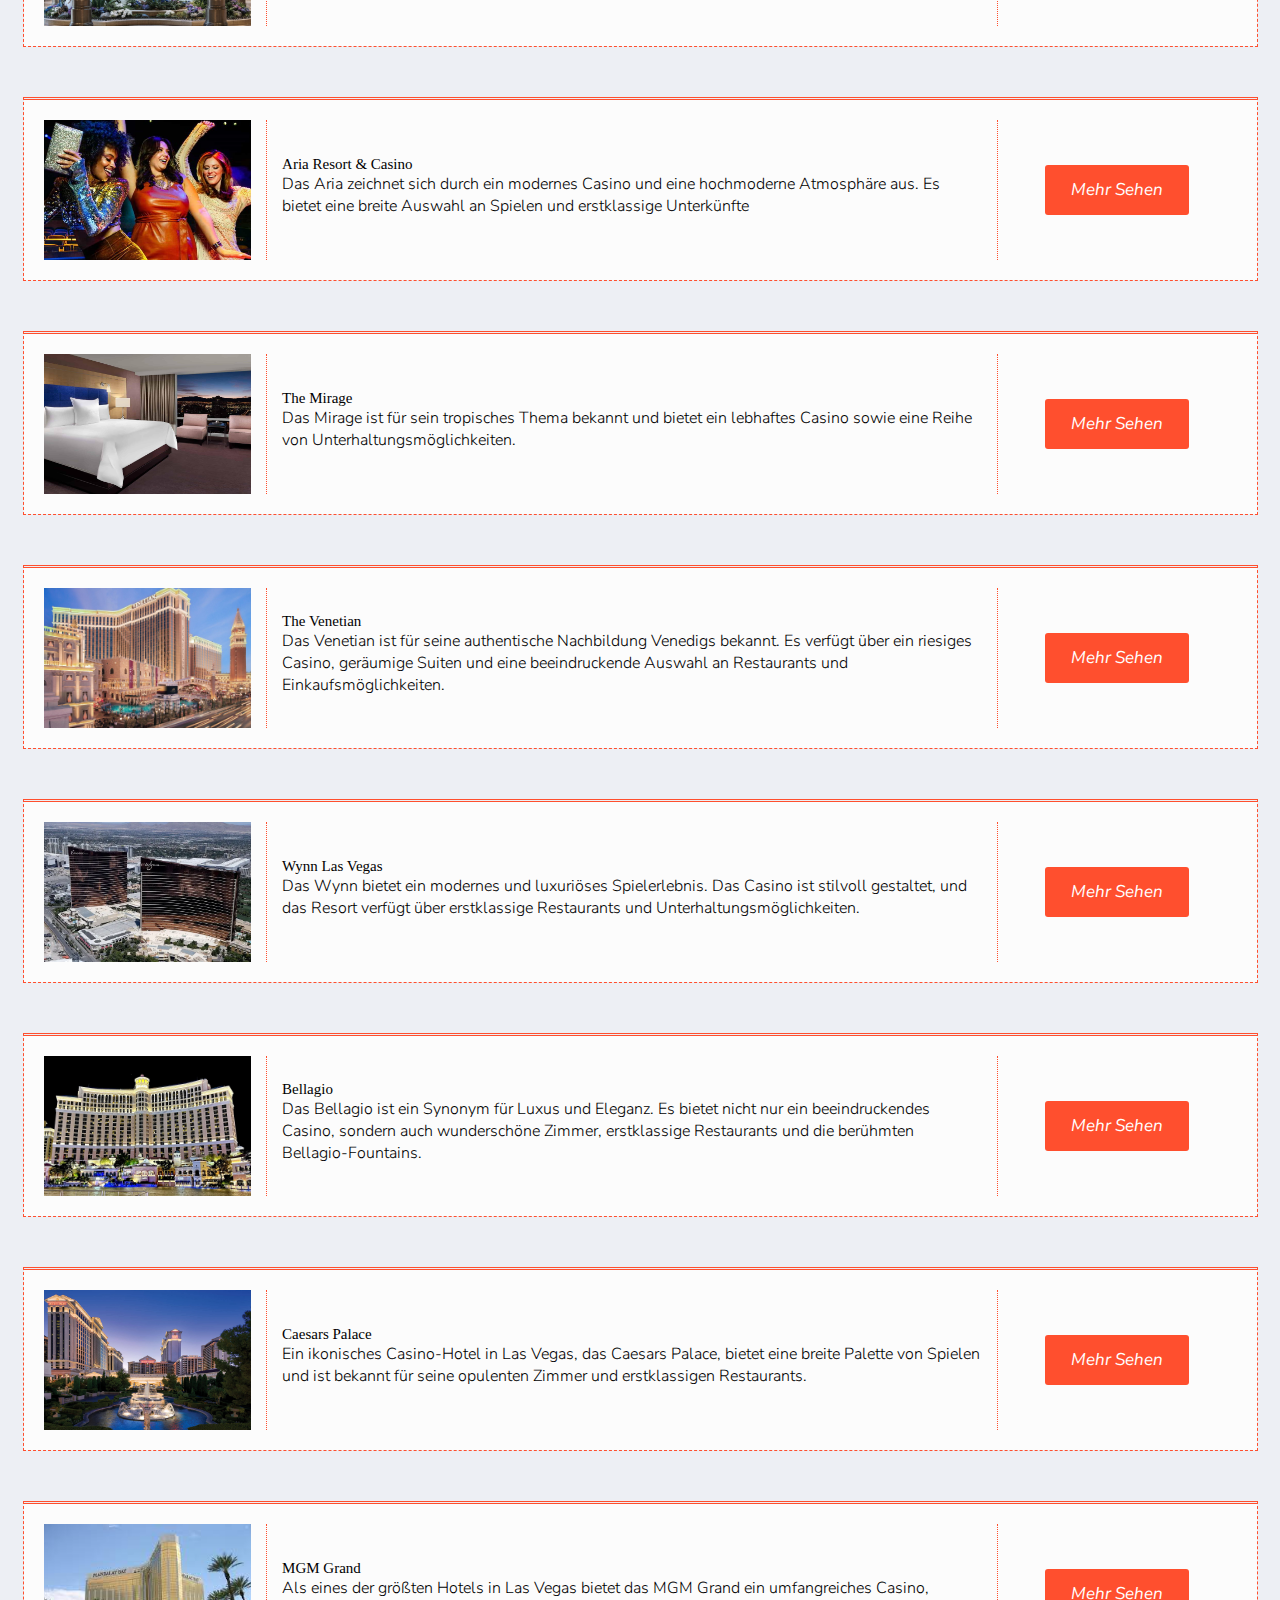
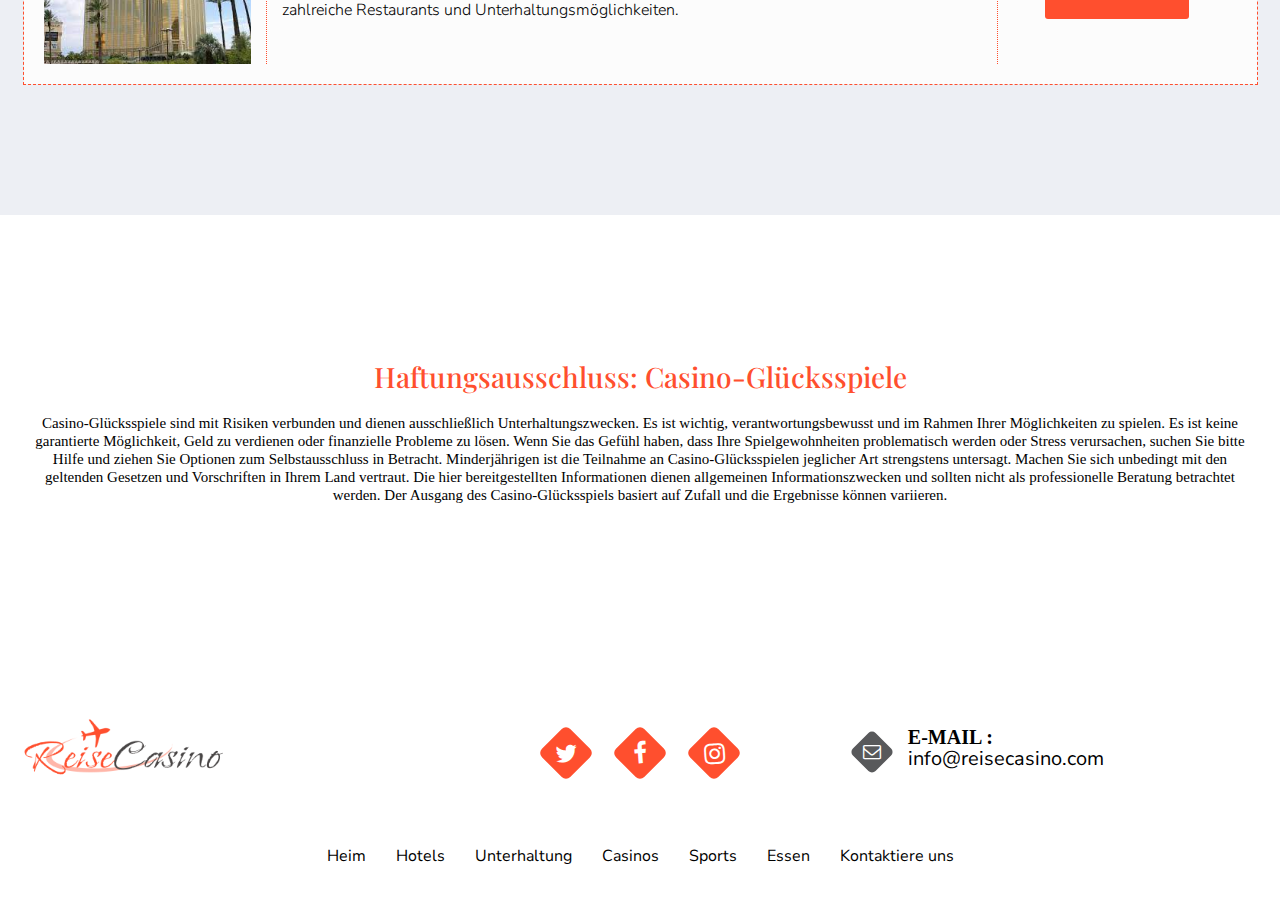
<file: Casinos.html>
<!DOCTYPE html>
<html>

<head>
    <meta charset="UTF-8">
    <meta name="viewport" content="width=device-width, initial-scale=1.0">
    <title>Casinos</title>
    <link rel="icon" type="image/x-icon" href="images/favicon.png">
    <!--css links-->
    <link href="https://fonts.googleapis.com/css2?family=Great+Vibes&amp;display=swap" rel="stylesheet">
    <link rel="stylesheet" href="css/bootstrap.css" type="text/css">
    <link rel="stylesheet" href="css/aos.css" type="text/css">
    <link rel="preconnect" href="https://fonts.googleapis.com">
    <link rel="preconnect" href="https://fonts.googleapis.com">
    <link rel="preconnect" href="https://fonts.gstatic.com" crossorigin>
    <link
        href="https://fonts.googleapis.com/css2?family=Nunito+Sans:ital,wght@0,200;0,300;0,400;0,600;0,700;0,800;0,900;1,200;1,300;1,400;1,600;1,700;1,800;1,900&family=Playfair+Display:ital,wght@0,400;0,500;0,600;0,700;0,800;0,900;1,400;1,500;1,600;1,700;1,800;1,900&display=swap"
        rel="stylesheet">

    <link rel="stylesheet" href="https://cdnjs.cloudflare.com/ajax/libs/font-awesome/4.7.0/css/font-awesome.css">
    <link rel="stylesheet" href="css/style.css" type="text/css">
    <link rel="stylesheet" href="css/responsive.css" type="text/css">
</head>

<body>
    <a href="#" id="toTopBtn" class="cd-top text-replace js-cd-top cd-top--fade-out" data-bs-abc="true"><i
            class="fa fa-caret-up" aria-hidden="true"></i>
    </a>
    <!--header start from here-->
    <header class="header">
        <nav>
            <div class="logo">
                <a href="index.html">
                    <img src="./images/newlogo.png" alt="logo">
                </a>
            </div>
            <input type="checkbox" id="menu-toggle">
            <label for="menu-toggle" class="menu-icon">&#9776;</label>
            <ul class="menu">
                <li><a href="index.html">Heim</a></li>
                <li><a href="Hotels.html">Hotels</a></li>
                <li><a href="Unterhaltung.html">Unterhaltung</a></li>
                <li><a href="Casinos.html" class="active">Casinos</a></li>
                <li><a href="Sports.html">Sports</a></li>
                <li><a href="Essen.html">Essen</a></li>
                <li><a href="Kontaktiere-uns.html">Kontaktiere uns</a></li>
            </ul>
        </nav>
    </header>
    <!--header ends from here-->
    <main>
        <div class="desktop">
            <!--banner start here-->
            <section class="home-banner border-zigzag-up suppoertive-pages">
                <div id="banner-slide" class="carousel slide carousel-fade" data-bs-ride="carousel">
                    <div class="carousel-inner">
                        <div class="item carousel-item active">
                            <img src="images/game-bank-1003151_1280.jpg" alt="Los Angeles" class="img-fluid w-100">
                            <div class="carousel-caption my-auto">
                                <h2 class="text-white"><span>Casinos</span></h2>
                            </div>
                        </div>
                    </div>
                </div>
            </section>
            <!--banner ends here-->
            <!--Rule-war section start here-->
            <section class="rule-war py-100 border-zigzag-up">
                <div class="container">
                    <h4 class="text-center mb-0 ">
                        Las Vegas hat seinen Status als Inbegriff der Casino-Unterhaltung gefestigt. Seine Casinos sind
                        nicht nur Orte zum Spielen, sondern Erlebnisse für sich und bieten eine Kombination aus
                        Spannung,
                        Luxus und Opulenz, die anderswo kaum zu finden ist. Vom Adrenalinrausch auf den Gaming-Etagen
                        bis
                        hin zu erstklassiger Unterhaltung und Gastronomie bleibt Las Vegas ein Mekka für alle, die das
                        ultimative Unterhaltungserlebnis suchen. Die Casinos der Stadt sind mehr als nur Spielorte; Sie
                        sind
                        das pulsierende Herz einer Stadt, die niemals schläft, ein Ort, an dem Träume wahr werden und
                        Vermögen gewonnen werden können, und das alles unter den hellen Lichtern des Las Vegas Strip.
                    </h4>
                    <h3 class="text-heading-casion">Ein vielfältiges Gaming-Wunderland</h3>
                    <h4 class="text-center mb-0 ">Wenn Sie ein Casino in Las Vegas betreten, betreten Sie eine Welt
                        endloser
                        Möglichkeiten. Die Spielflächen sind eine Symphonie aus Spielautomaten, Kartentischen,
                        Rouletterädern und Würfeln. Egal, ob Sie ein erfahrener Spieler oder ein Anfänger sind, es ist
                        für
                        jeden etwas dabei. Spielautomaten mit ihren blinkenden Lichtern und aufregenden Themen laden
                        Spieler
                        dazu ein, ihr Glück auf die Probe zu stellen, während Pokertische mit hohen Einsätzen diejenigen
                        anlocken, die eine strategische Herausforderung suchen.</h4>
                    <h4 class="text-center mb-0 ">Blackjack, Craps, Roulette und Baccarat sind nur einige der
                        angebotenen
                        Karten- und Tischspiele. Die Casinos der Stadt bieten ein lehrreiches Erlebnis für diejenigen,
                        die
                        das Spielen erlernen möchten, und bieten oft kostenlose Lektionen für Anfänger an. Für
                        diejenigen,
                        die ein eher privates Spielerlebnis bevorzugen, bieten High-Limit-Räume einen exklusiven und
                        intimen
                        Rahmen für Spiele mit hohen Einsätzen.</h4>

                </div>
            </section>
            <!--Rule-war section ends here-->



            <!-- Tile path design -->
            <section class="tile-path primary-bg py-130 casino">
                <div class="container">
                    <div class="tile-inner-sec">
                        <div class="main-wrapper">
                            <div class="img-path">
                                <img src="./images/tl1.jpg" alt="img">
                            </div>
                            <div class="contetent-path">
                                <h4>Encore at Wynn Las Vegas</h4>
                                <p> Das Encore, das mit dem Wynn verbunden ist, bietet ein intimeres Spielerlebnis mit
                                    einem
                                    Hauch von Luxus und Eleganz.</p>
                            </div>
                            <div class="link-path">
                                <a href="https://www.wynnlasvegas.com/" class="btn-path" target="_blank">Mehr sehen</a>
                            </div>
                        </div>
                    </div>

                    <div class="tile-inner-sec">
                        <div class="main-wrapper">
                            <div class="img-path">
                                <img src="./images/lobby_2400x1212.jpg.resize.0.0.2000.812.jpg" alt="img">
                            </div>
                            <div class="contetent-path">
                                <h4>The Palazzo</h4>
                                <p>Das Palazzo, Teil des Venetian Resorts, bietet geräumige Zimmer und ein großes Casino
                                    sowie exklusive Restaurants und Geschäfte.</p>
                            </div>
                            <div class="link-path">
                                <a href="https://www.venetianlasvegas.com/towers/the-palazzo.html" class="btn-path"
                                    target="_blank">Mehr sehen</a>
                            </div>
                        </div>
                    </div>

                    <div class="tile-inner-sec">
                        <div class="main-wrapper">
                            <div class="img-path">
                                <img src="./images/corporate-offers-bf-mgm-rewards.jpg.image.1440.550.high.jpg"
                                    alt="img">
                            </div>
                            <div class="contetent-path">
                                <h4>Aria Resort & Casino</h4>
                                <p> Das Aria zeichnet sich durch ein modernes Casino und eine hochmoderne Atmosphäre
                                    aus. Es
                                    bietet eine breite Auswahl an Spielen und erstklassige Unterkünfte</p>
                            </div>
                            <div class="link-path">
                                <a href="https://aria.mgmresorts.com/en.html?ecid=GMB_AR_HO" class="btn-path"
                                    target="_blank">Mehr sehen</a>
                            </div>
                        </div>
                    </div>

                    <div class="tile-inner-sec">
                        <div class="main-wrapper">
                            <div class="img-path">
                                <img src="./images/aria-hotel-deluxe-king-mountain-view.jpg.image.2480.1088.high.jpg"
                                    alt="img">
                            </div>
                            <div class="contetent-path">
                                <h4>The Mirage</h4>
                                <p> Das Mirage ist für sein tropisches Thema bekannt und bietet ein lebhaftes Casino
                                    sowie
                                    eine Reihe von Unterhaltungsmöglichkeiten.</p>
                            </div>
                            <div class="link-path">
                                <a href="https://www.hardrockhotelcasinolasvegas.com/" class="btn-path"
                                    target="_blank">Mehr
                                    sehen</a>
                            </div>
                        </div>
                    </div>

                    <div class="tile-inner-sec">
                        <div class="main-wrapper">
                            <div class="img-path">
                                <img src="./images/1www.jpg" alt="img">
                            </div>
                            <div class="contetent-path">
                                <h4>The Venetian</h4>
                                <p> Das Venetian ist für seine authentische Nachbildung Venedigs bekannt. Es verfügt
                                    über
                                    ein riesiges Casino, geräumige Suiten und eine beeindruckende Auswahl an Restaurants
                                    und
                                    Einkaufsmöglichkeiten.</p>
                            </div>
                            <div class="link-path">
                                <a href="https://www.venetianlasvegas.com/" class="btn-path" target="_blank">Mehr
                                    sehen</a>
                            </div>
                        </div>
                    </div>

                    <div class="tile-inner-sec">
                        <div class="main-wrapper">
                            <div class="img-path">
                                <img src="./images/5edfa8744dca686b7d107ff3.webp" alt="img">
                            </div>
                            <div class="contetent-path">
                                <h4>Wynn Las Vegas</h4>
                                <p> Das Wynn bietet ein modernes und luxuriöses Spielerlebnis. Das Casino ist stilvoll
                                    gestaltet, und das Resort verfügt über erstklassige Restaurants und
                                    Unterhaltungsmöglichkeiten.</p>
                            </div>
                            <div class="link-path">
                                <a href="https://www.wynnlasvegas.com/" class="btn-path" target="_blank">Mehr sehen</a>
                            </div>
                        </div>
                    </div>

                    <div class="tile-inner-sec">
                        <div class="main-wrapper">
                            <div class="img-path">
                                <img src="./images/maxresdefault.jpg" alt="img">
                            </div>
                            <div class="contetent-path">
                                <h4>Bellagio</h4>
                                <p> Das Bellagio ist ein Synonym für Luxus und Eleganz. Es bietet nicht nur ein
                                    beeindruckendes Casino, sondern auch wunderschöne Zimmer, erstklassige Restaurants
                                    und
                                    die berühmten Bellagio-Fountains.</p>
                            </div>
                            <div class="link-path">
                                <a href="https://bellagio.mgmresorts.com/en.html?ecid=GMB_BE_HO" class="btn-path"
                                    target="_blank">Mehr sehen</a>
                            </div>
                        </div>
                    </div>

                    <div class="tile-inner-sec">
                        <div class="main-wrapper">
                            <div class="img-path">
                                <img src="./images/clv-property-exterior-and-fountain-02-1600x900.jpg" alt="img">
                            </div>
                            <div class="contetent-path">
                                <h4>Caesars Palace</h4>
                                <p>Ein ikonisches Casino-Hotel in Las Vegas, das Caesars Palace, bietet eine breite
                                    Palette
                                    von Spielen und ist bekannt für seine opulenten Zimmer und erstklassigen
                                    Restaurants.
                                </p>
                            </div>
                            <div class="link-path">
                                <a href="https://www.caesars.com/caesars-palace?utm_campaign=GMB&utm_source=google&utm_medium=local&utm_term=CaesarsPalaceLasVegasHotelandCasino&utm_content=hotel&y_source=1_NDM2Njg2Ny03MTUtbG9jYXRpb24ud2Vic2l0ZQ=="
                                    class="btn-path" target="_blank">Mehr sehen</a>
                            </div>
                        </div>
                    </div>

                    <div class="tile-inner-sec">
                        <div class="main-wrapper">
                            <div class="img-path">
                                <img src="./images/ssssdownload.jpg" alt="img">
                            </div>
                            <div class="contetent-path">
                                <h4>MGM Grand</h4>
                                <p> Als eines der größten Hotels in Las Vegas bietet das MGM Grand ein umfangreiches
                                    Casino,
                                    zahlreiche Restaurants und Unterhaltungsmöglichkeiten.</p>
                            </div>
                            <div class="link-path">
                                <a href="https://mandalaybay.mgmresorts.com/en/amenities/beach.html" class="btn-path"
                                    target="_blank">Mehr sehen</a>
                            </div>
                        </div>
                    </div>


                </div>
            </section>
            <!-- End Tile path design -->


            <!--Rule-war section start here-->
            <section class="rule-war py-130 border-zigzag-up hotel">
                <div class="container">
                    <div class="btm-text mt-0">
                        <h5>Haftungsausschluss: Casino-Glücksspiele</h5>
                        <h4 class="text-center mb-0">Casino-Glücksspiele sind mit Risiken verbunden und dienen
                            ausschließlich
                            Unterhaltungszwecken. Es ist wichtig, verantwortungsbewusst und im Rahmen Ihrer
                            Möglichkeiten zu spielen. Es ist keine garantierte Möglichkeit, Geld zu verdienen oder
                            finanzielle Probleme zu lösen. Wenn Sie das Gefühl haben, dass Ihre Spielgewohnheiten
                            problematisch werden oder Stress verursachen, suchen Sie bitte Hilfe und ziehen Sie Optionen
                            zum Selbstausschluss in Betracht. Minderjährigen ist die Teilnahme an Casino-Glücksspielen
                            jeglicher Art strengstens untersagt. Machen Sie sich unbedingt mit den geltenden Gesetzen
                            und
                            Vorschriften in Ihrem Land vertraut. Die hier bereitgestellten Informationen dienen
                            allgemeinen Informationszwecken und sollten nicht als professionelle Beratung betrachtet
                            werden. Der Ausgang des Casino-Glücksspiels basiert auf Zufall und die Ergebnisse können
                            variieren.</h4>
                    </div>

                </div>
            </section>
            <!--Rule-war section ends here-->
        </div>
    </main>

    <!-- Mobile version -->
    <div class="mobile-view-design">
        <section class="mobile-view">
            <div class="container">
                <h1 class="beste"> Seriöse online casinos</h1>

                <!-- Joker8 -->
                <div class="warapper">
                    <div class="main_box">
                        <div class="beting_logo">
                            <a href="https://awbba.zetcasino.com/redirect.aspx?pid=1372592&bid=7630"
                                target="_blank"><img src="./images/Joker8.webp">
                        </div>
                        <div class="one_o">
                            <a href="https://awbba.zetcasino.com/redirect.aspx?pid=1372592&bid=7630" target="_blank">
                                <h6 class="heading_main">Willkommensbonus</h6>
                                <p>100% Bis Zu €500 + 200 Freispeiele</p>
                            </a>
                        </div>
                    </div>
                    <div class="start_line">
                        <div class="rate ">
                            <p class="rating-text">Kommentare <b>9.9</b></p>
                            <p></p>
                        </div>
                        <div class="rate notpad">
                            <p>Stimme (795)</p>

                        </div>
                        <div class="main-rate-star">
                            <p class="rated-star"><i class="fa fa-star" aria-hidden="true"></i></p>
                            <p class="rated-star"><i class="fa fa-star" aria-hidden="true"></i></p>
                            <p class="rated-star"><i class="fa fa-star" aria-hidden="true"></i></p>
                            <p class="rated-star"><i class="fa fa-star" aria-hidden="true"></i></p>
                            <p class="rated-star"><i class="fa fa-star" aria-hidden="true"></i></p>
                        </div>
                    </div>
                    <div class="awesome">
                        <a href="https://awbba.zetcasino.com/redirect.aspx?pid=1372592&bid=7630" target="_blank">Melden
                            Sie sich an</a>
                    </div>
                </div>
                <!-- Joker8 -->

                <!-- Bizzio -->
                <div class="warapper">
                    <div class="main_box">
                        <div class="beting_logo">
                            <a href="https://media.toxtren.com/redirect.aspx?pid=281740&bid=2058&lpid=918"
                                target="_blank"><img src="./images/bizzo.png" alt=""></a>
                        </div>
                        <div class="one_o">
                            <a href="https://media.toxtren.com/redirect.aspx?pid=281740&bid=2058&lpid=918"
                                target="_blank">
                                <h6 class="heading_main">Willkommensbonus</h6>
                                <p>2400€ Bonus + 150 Freispeiele</p>
                            </a>
                        </div>
                    </div>
                    <div class="start_line">
                        <div class="rate ">
                            <p class="rating-text">Kommentare <b>9.9</b></p>
                            <p></p>
                        </div>
                        <div class="rate notpad">
                            <p>Stimme (795)</p>

                        </div>
                        <div class="main-rate-star">
                            <p class="rated-star"><i class="fa fa-star" aria-hidden="true"></i></p>
                            <p class="rated-star"><i class="fa fa-star" aria-hidden="true"></i></p>
                            <p class="rated-star"><i class="fa fa-star" aria-hidden="true"></i></p>
                            <p class="rated-star"><i class="fa fa-star" aria-hidden="true"></i></p>
                            <p class="rated-star"><i class="fa fa-star" aria-hidden="true"></i></p>
                        </div>
                    </div>
                    <div class="awesome">
                        <a href="https://media.toxtren.com/redirect.aspx?pid=281740&bid=2058&lpid=918"
                            target="_blank">Melden Sie sich an</a>
                    </div>
                </div>
                <!-- Bizzio -->
                <!-- Buran -->
                <div class="warapper">
                    <div class="main_box">
                        <div class="beting_logo">
                            <a href="https://brn.servclick1move.com/?mid=75042_705465" target="_blank"><img
                                    src="./images/buran.png" alt=""></a>
                        </div>
                        <div class="one_o">
                            <a href="https://brn.servclick1move.com/?mid=75042_705465" target="_blank">
                                <h6 class="heading_main">Willkommensbonus</h6>
                                <p>100% Bis Zu €500 + 200 Freispeiele</p>
                            </a>
                        </div>
                    </div>
                    <div class="start_line">
                        <div class="rate ">
                            <p class="rating-text">Kommentare <b>9.8</b></p>
                            <p></p>
                        </div>
                        <div class="rate notpad">
                            <p>Stimme (795)</p>

                        </div>
                        <div class="main-rate-star">
                            <p class="rated-star"><i class="fa fa-star" aria-hidden="true"></i></p>
                            <p class="rated-star"><i class="fa fa-star" aria-hidden="true"></i></p>
                            <p class="rated-star"><i class="fa fa-star" aria-hidden="true"></i></p>
                            <p class="rated-star"><i class="fa fa-star" aria-hidden="true"></i></p>
                            <p class="rated-star"><i class="fa fa-star" aria-hidden="true"></i></p>
                        </div>
                    </div>
                    <div class="awesome">
                        <a href="https://brn.servclick1move.com/?mid=75042_705465" target="_blank">Melden Sie sich
                            an</a>
                    </div>
                </div>
                <!-- Buran -->
                <!-- WildTokyo -->
                <div class="warapper">
                    <div class="main_box">
                        <div class="beting_logo">
                            <a href="https://wildtokyo777.com/de/" target="_blank"><img src="./images/wild.png"
                                    alt=""></a>
                        </div>
                        <div class="one_o">
                            <a href="https://wildtokyo777.com/de/" target="_blank">
                                <h6 class="heading_main">Willkommensbonus</h6>
                                <p>210% Bis Zu €500 + 250 Freispeiele</p>
                            </a>
                        </div>
                    </div>
                    <div class="start_line">
                        <div class="rate ">
                            <p class="rating-text">Kommentare <b>9.8</b></p>
                            <p></p>
                        </div>
                        <div class="rate notpad">
                            <p>Stimme (795)</p>

                        </div>
                        <div class="main-rate-star">
                            <p class="rated-star"><i class="fa fa-star" aria-hidden="true"></i></p>
                            <p class="rated-star"><i class="fa fa-star" aria-hidden="true"></i></p>
                            <p class="rated-star"><i class="fa fa-star" aria-hidden="true"></i></p>
                            <p class="rated-star"><i class="fa fa-star" aria-hidden="true"></i></p>
                            <p class="rated-star"><i class="fa fa-star" aria-hidden="true"></i></p>
                        </div>
                    </div>
                    <div class="awesome">
                        <a href="https://wildtokyo777.com/de/" target="_blank">Melden Sie sich an</a>
                    </div>
                </div>
                <!-- WildTokyo -->

                <!-- MyEmpire -->
                <div class="warapper">
                    <div class="main_box">
                        <div class="beting_logo">
                            <a href="https://myemp.servclick1move.com/?mid=6097_705133" target="_blank"><img
                                    src="./images/my-empire.png" alt=""></a>
                        </div>
                        <div class="one_o">
                            <a href="https://myemp.servclick1move.com/?mid=6097_705133" target="_blank">
                                <h6 class="heading_main">Willkommensbonus</h6>
                                <p>€800 Willkommenbonus + 300 Freispeiele</p>
                            </a>
                        </div>
                    </div>
                    <div class="start_line">
                        <div class="rate ">
                            <p class="rating-text">Kommentare <b>9.7</b></p>
                            <p></p>
                        </div>
                        <div class="rate notpad">
                            <p>Stimme (795)</p>

                        </div>
                        <div class="main-rate-star">
                            <p class="rated-star"><i class="fa fa-star" aria-hidden="true"></i></p>
                            <p class="rated-star"><i class="fa fa-star" aria-hidden="true"></i></p>
                            <p class="rated-star"><i class="fa fa-star" aria-hidden="true"></i></p>
                            <p class="rated-star"><i class="fa fa-star" aria-hidden="true"></i></p>
                            <p class="rated-star"><i class="fa fa-star" aria-hidden="true"></i></p>
                        </div>
                    </div>
                    <div class="awesome">
                        <a href="https://myemp.servclick1move.com/?mid=6097_705133" target="_blank">Melden Sie sich
                            an</a>
                    </div>
                </div>
                <!-- MyEmpire -->
                <!-- Betway -->
                <div class="warapper">
                    <div class="main_box">
                        <div class="beting_logo">
                            <a href="https://betway.com/bwp/casino-welcome/de-at?s=bw220131&a=AFF4117406064800230&utm_source=220131&utm_medium=Affiliate&utm_campaign=AFF4117406064800230"
                                target="_blank"><img src="./images/betway.png" alt=""></a>
                        </div>
                        <div class="one_o">
                            <a href="https://betway.com/bwp/casino-welcome/de-at?s=bw220131&a=AFF4117406064800230&utm_source=220131&utm_medium=Affiliate&utm_campaign=AFF4117406064800230"
                                target="_blank">
                                <h6 class="heading_main">Willkommensbonus</h6>
                                <p>200€ Bonus + 100 Freispeiele</p>
                            </a>
                        </div>
                    </div>
                    <div class="start_line">
                        <div class="rate ">
                            <p class="rating-text">Kommentare <b>9.7</b></p>
                            <p></p>
                        </div>
                        <div class="rate notpad">
                            <p>Stimme (795)</p>

                        </div>
                        <div class="main-rate-star">
                            <p class="rated-star"><i class="fa fa-star" aria-hidden="true"></i></p>
                            <p class="rated-star"><i class="fa fa-star" aria-hidden="true"></i></p>
                            <p class="rated-star"><i class="fa fa-star" aria-hidden="true"></i></p>
                            <p class="rated-star"><i class="fa fa-star" aria-hidden="true"></i></p>
                            <p class="rated-star"><i class="fa fa-star" aria-hidden="true"></i></p>
                        </div>
                    </div>
                    <div class="awesome">
                        <a href="https://betway.com/bwp/casino-welcome/de-at?s=bw220131&a=AFF4117406064800230&utm_source=220131&utm_medium=Affiliate&utm_campaign=AFF4117406064800230"
                            target="_blank">Melden Sie sich an</a>
                    </div>
                </div>
                <!-- Betway -->
                <!-- Quickwin -->
                <div class="warapper">
                    <div class="main_box">
                        <div class="beting_logo">
                            <a href="https://awbba.zetcasino.com/redirect.aspx?pid=1372570&bid=7363"
                                target="_blank"><img src="./images/quickwin.png" alt=""></a>
                        </div>
                        <div class="one_o">
                            <a href="https://awbba.zetcasino.com/redirect.aspx?pid=1372570&bid=7363" target="_blank">
                                <h6 class="heading_main">Willkommensbonus</h6>
                                <p>100% Bis Zu €500 + 200 Freispeiele</p>
                            </a>
                        </div>
                    </div>
                    <div class="start_line">
                        <div class="rate ">
                            <p class="rating-text">Kommentare <b>9.6</b></p>
                            <p></p>
                        </div>
                        <div class="rate notpad">
                            <p>Stimme (795)</p>

                        </div>
                        <div class="main-rate-star">
                            <p class="rated-star"><i class="fa fa-star" aria-hidden="true"></i></p>
                            <p class="rated-star"><i class="fa fa-star" aria-hidden="true"></i></p>
                            <p class="rated-star"><i class="fa fa-star" aria-hidden="true"></i></p>
                            <p class="rated-star"><i class="fa fa-star" aria-hidden="true"></i></p>
                            <p class="rated-star"><i class="fa fa-star" aria-hidden="true"></i></p>
                        </div>
                    </div>
                    <div class="awesome">
                        <a href="https://awbba.zetcasino.com/redirect.aspx?pid=1372570&bid=7363" target="_blank">Melden
                            Sie sich an</a>
                    </div>
                </div>
                <!-- Quickwin -->
                <!-- Slotspalace -->
                <div class="warapper">
                    <div class="main_box">
                        <div class="beting_logo">
                            <a href="https://slp.servclick1move.com/?mid=6097_705137" target="_blank"><img
                                    src="./images/Slotspalace.png" alt=""></a>
                        </div>
                        <div class="one_o">
                            <a href="https://slp.servclick1move.com/?mid=6097_705137" target="_blank">
                                <h6 class="heading_main">Willkommensbonus</h6>
                                <p>€1000 Willkommenbonus </p>
                            </a>
                        </div>
                    </div>
                    <div class="start_line">
                        <div class="rate ">
                            <p class="rating-text">Kommentare <b>9.6</b></p>
                            <p></p>
                        </div>
                        <div class="rate notpad">
                            <p>Stimme (795)</p>

                        </div>
                        <div class="main-rate-star">
                            <p class="rated-star"><i class="fa fa-star" aria-hidden="true"></i></p>
                            <p class="rated-star"><i class="fa fa-star" aria-hidden="true"></i></p>
                            <p class="rated-star"><i class="fa fa-star" aria-hidden="true"></i></p>
                            <p class="rated-star"><i class="fa fa-star" aria-hidden="true"></i></p>
                            <p class="rated-star"><i class="fa fa-star" aria-hidden="true"></i></p>
                        </div>
                    </div>
                    <div class="awesome">
                        <a href="https://slp.servclick1move.com/?mid=6097_705137" target="_blank">Melden Sie sich an</a>
                    </div>
                </div>
                <!-- Slotspalace -->
                <div class="text_auality">
                    <h5>Auswahl des besten Online-Casinos</h5>
                    <p>Bei der Auswahl Ihrer bevorzugten Casino-Plattform müssen mehrere Faktoren berücksichtigt werden.
                        Im neuen digitalen Zeitalter sind die Plattformoptionen, Spielvarianten und Bonusaktionen
                        endlos. Bevor Sie das Casino Ihrer Wahl auswählen, stellen Sie sicher, dass es sich anhand der
                        aufgeführten Faktoren um eine reproduzierbare und sichere Casino-Plattform handelt.</p>
                    <h5>Lizenzierung und Regulierung:</h5>
                    <p>Achten Sie immer sorgfältig auf die Legitimität des Online-Casinos. Seriöse Online-Casinos werden
                        von anerkannten Behörden lizenziert und reguliert. Stellen Sie sicher, dass das ausgewählte
                        Casino die gesetzlichen Anforderungen in seinem Zuständigkeitsbereich vollständig erfüllt.</p>
                    <h5>Benutzerfreundliche Erfahrung:</h5>
                    <p>Eine benutzerfreundliche Oberfläche verbessert das gesamte Spielerlebnis. Wählen Sie ein Casino
                        mit intuitivem Design, stabiler und reaktionsfähiger Website. Überprüfen Sie immer, ob die
                        Plattform mobilkompatibel ist.</p>
                    <h5>Aktionen und Bonuspakete:</h5>
                    <p>Berücksichtigen Sie die von jedem Casino angebotenen Boni und Werbeaktionen, wie z. B.
                        Willkommensboni, Freispiele und Treueprogramme. Während verlockende Angebote Ihr Guthaben
                        aufbessern können, lesen Sie die Allgemeinen Geschäftsbedingungen, einschließlich der
                        Wettanforderungen, sorgfältig durch, um unangenehme Überraschungen zu vermeiden.</p>
                    <h5>Kundendienst:</h5>
                    <p>Ein reaktionsschnelles und sachkundiges Kundensupport-Team ist für die schnelle Lösung von
                        Problemen von entscheidender Bedeutung. Suchen Sie nach mehreren Supportkanälen, z. B.
                        Live-Chat, E-Mail und Telefonsupport. Verfügbarkeit und Reaktionsfähigkeit in verschiedenen
                        Zeitzonen sind wichtige zu berücksichtigende Faktoren.</p>
                    <p>Die Auswahl der besten Casino-Website erfordert eine sorgfältige Abwägung verschiedener Faktoren,
                        von der Lizenzierung und Spielauswahl bis hin zu Sicherheit und Kundensupport. Durch die
                        Befolgung dieses umfassenden Leitfadens können Spieler fundierte Entscheidungen treffen, die zu
                        einem sicheren, angenehmen und lohnenden Online-Spielerlebnis beitragen.
                    </p>
                </div>
            </div>
        </section>
    </div>






    <!-- footer -->
    <footer class="footer">
        <div class="main-footer py-50">
            <div class="container">

                <div class="row">
                    <div class="col-xl-4 col-lg-4 col-md-4">
                        <div class="footer-widget text-center">
                            <ul class="widget-list logo">
                                <li>
                                    <a href="index.html">
                                        <img src="./images/footer-logo.png" alt="logo">
                                    </a>
                                </li>
                            </ul>
                        </div>
                    </div>
                    <div class="col-xl-4 col-lg-4 col-md-4">
                        <div class="copyright-bar py-50">
                            <div class="row">
                                <div class="container">
                                    <!-- <div class="col-lg-12">
                                <div class="privacymainbox">
                                   <p><a href="Politika_zasebnosti.html">Terms and Conditions</a></p>
                                   <p><a href="Pogoji.html">Privacy Policy</a></p>
              
                                </div>
                             </div> -->
                                    <ul class="social-media d-md-flex align-items-center justify-content-center">
                                        <li>
                                            <a href="#">
                                                <i class="fa fa-twitter" aria-hidden="true"></i>
                                            </a>
                                        </li>
                                        <li>
                                            <a href="#">
                                                <i class="fa fa-facebook" aria-hidden="true"></i>
                                            </a>
                                        </li>
                                        <li>
                                            <a href="#">
                                                <i class="fa fa-instagram" aria-hidden="true"></i>
                                            </a>
                                        </li>
                                    </ul>

                                </div>
                            </div>
                        </div>
                    </div>
                    <div class="col-xl-4 col-lg-4 col-md-4">
                        <div class="footer-widget">
                            <ul class="widget-list">
                                <li>
                                    <a href="mailto:bookings@restaurant.com">
                                        <i class="fa fa-envelope-o" aria-hidden="true"></i>
                                        <div class="details">
                                            <h4 class="text-uppercase font-Av">
                                                E-mail :</h4>
                                            <p> info@reisecasino.com</p>
                                        </div>
                                    </a>
                                </li>
                            </ul>
                        </div>
                    </div>
                </div>
            </div>
        </div>
        <div class="copyright-bar py-50">
            <div class="row">
                <div class="container">

                    <ul class="footer-nav">
                        <li><a href="index.html">Heim</a></li>
                        <li><a href="Hotels.html">Hotels</a></li>
                        <li><a href="Unterhaltung.html">Unterhaltung</a></li>
                        <li><a href="Casinos.html">Casinos</a></li>
                        <li><a href="Sports.html">Sports</a></li>
                        <li><a href="Essen.html">Essen</a></li>
                        <li><a href="Kontaktiere-uns.html">Kontaktiere uns</a></li>
                    </ul>

                </div>
            </div>
        </div>
    </footer>


    <div class="card cookie-alert">
        <div class="card-body">
            <h5>Diese website verwendet cookies</h5>
            <p class="card-text">Wir verwenden Cookies, um Inhalte und Anzeigen zu personalisieren,
                Social-Media-Funktionen bereitzustellen und
                Analysieren Sie unseren Datenverkehr. Wir geben auch Informationen über Ihre Nutzung unserer Website
                über unsere sozialen Medien weiter.
                Werbung
                und Analysepartner, die diese möglicherweise mit anderen Informationen kombinieren, die Sie ihnen
                bereitgestellt haben
                sie haben durch Ihre Nutzung ihrer Dienste gesammelt.</p>
            <div class="btn-toolbar justify-content-end">

                <a href="#" class="btn btn-primary accept-cookies">Ich akzeptiere</a>
            </div>
        </div>
    </div>



    <script src="js/aos.js"></script>
    <script> AOS.init();</script>
    <script src="js/jquery.min.js"></script>
    <script src="js/bootstrap.js"></script>



    <script>
        (function () {
            "use strict";

            var cookieAlert = document.querySelector(".cookie-alert");
            var acceptCookies = document.querySelector(".accept-cookies");

            cookieAlert.offsetHeight; // Force browser to trigger reflow (https://stackoverflow.com/a/39451131)

            if (!getCookie("acceptCookies")) {
                cookieAlert.classList.add("show");
            }

            acceptCookies.addEventListener("click", function () {
                setCookie("acceptCookies", true, 60);
                cookieAlert.classList.remove("show");
            });
        })();

        // Cookie functions stolen from w3schools
        function setCookie(cname, cvalue, exdays) {
            var d = new Date();
            d.setTime(d.getTime() + (exdays * 24 * 60 * 60 * 1000));
            var expires = "expires=" + d.toUTCString();
            document.cookie = cname + "=" + cvalue + ";" + expires + ";path=/";
        }

        function getCookie(cname) {
            var name = cname + "=";
            var decodedCookie = decodeURIComponent(document.cookie);
            var ca = decodedCookie.split(';');
            for (var i = 0; i < ca.length; i++) {
                var c = ca[i];
                while (c.charAt(0) === ' ') {
                    c = c.substring(1);
                }
                if (c.indexOf(name) === 0) {
                    return c.substring(name.length, c.length);
                }
            }
            return "";
        }
    </script>
    <script>

        $(document).ready(function () {
            $(window).scroll(function () {
                var scroll = $(window).scrollTop();
                if (scroll > 100) { // Change 50 to the scroll position you prefer
                    $('body').addClass('scrolled');
                } else {
                    $('body').removeClass('scrolled');
                }
            });
        });
    </script>

</body>



</html>
</file>
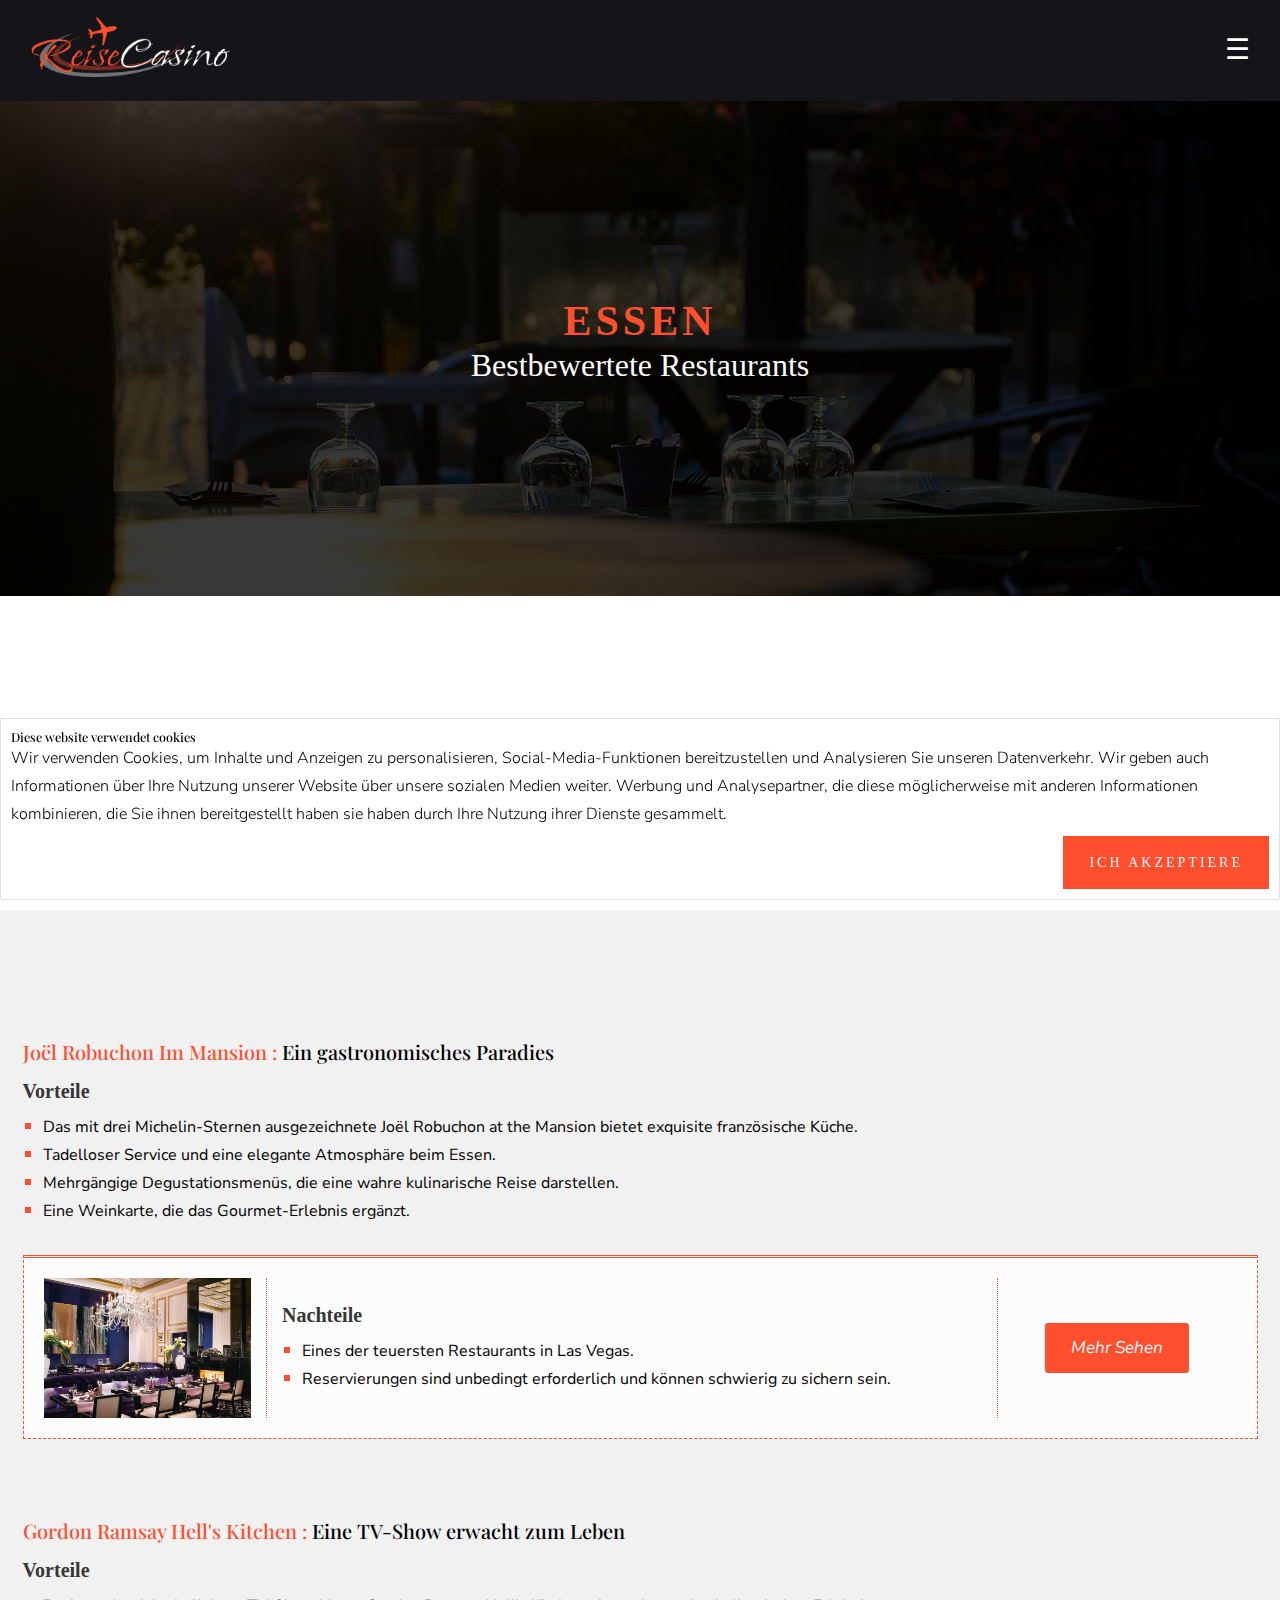
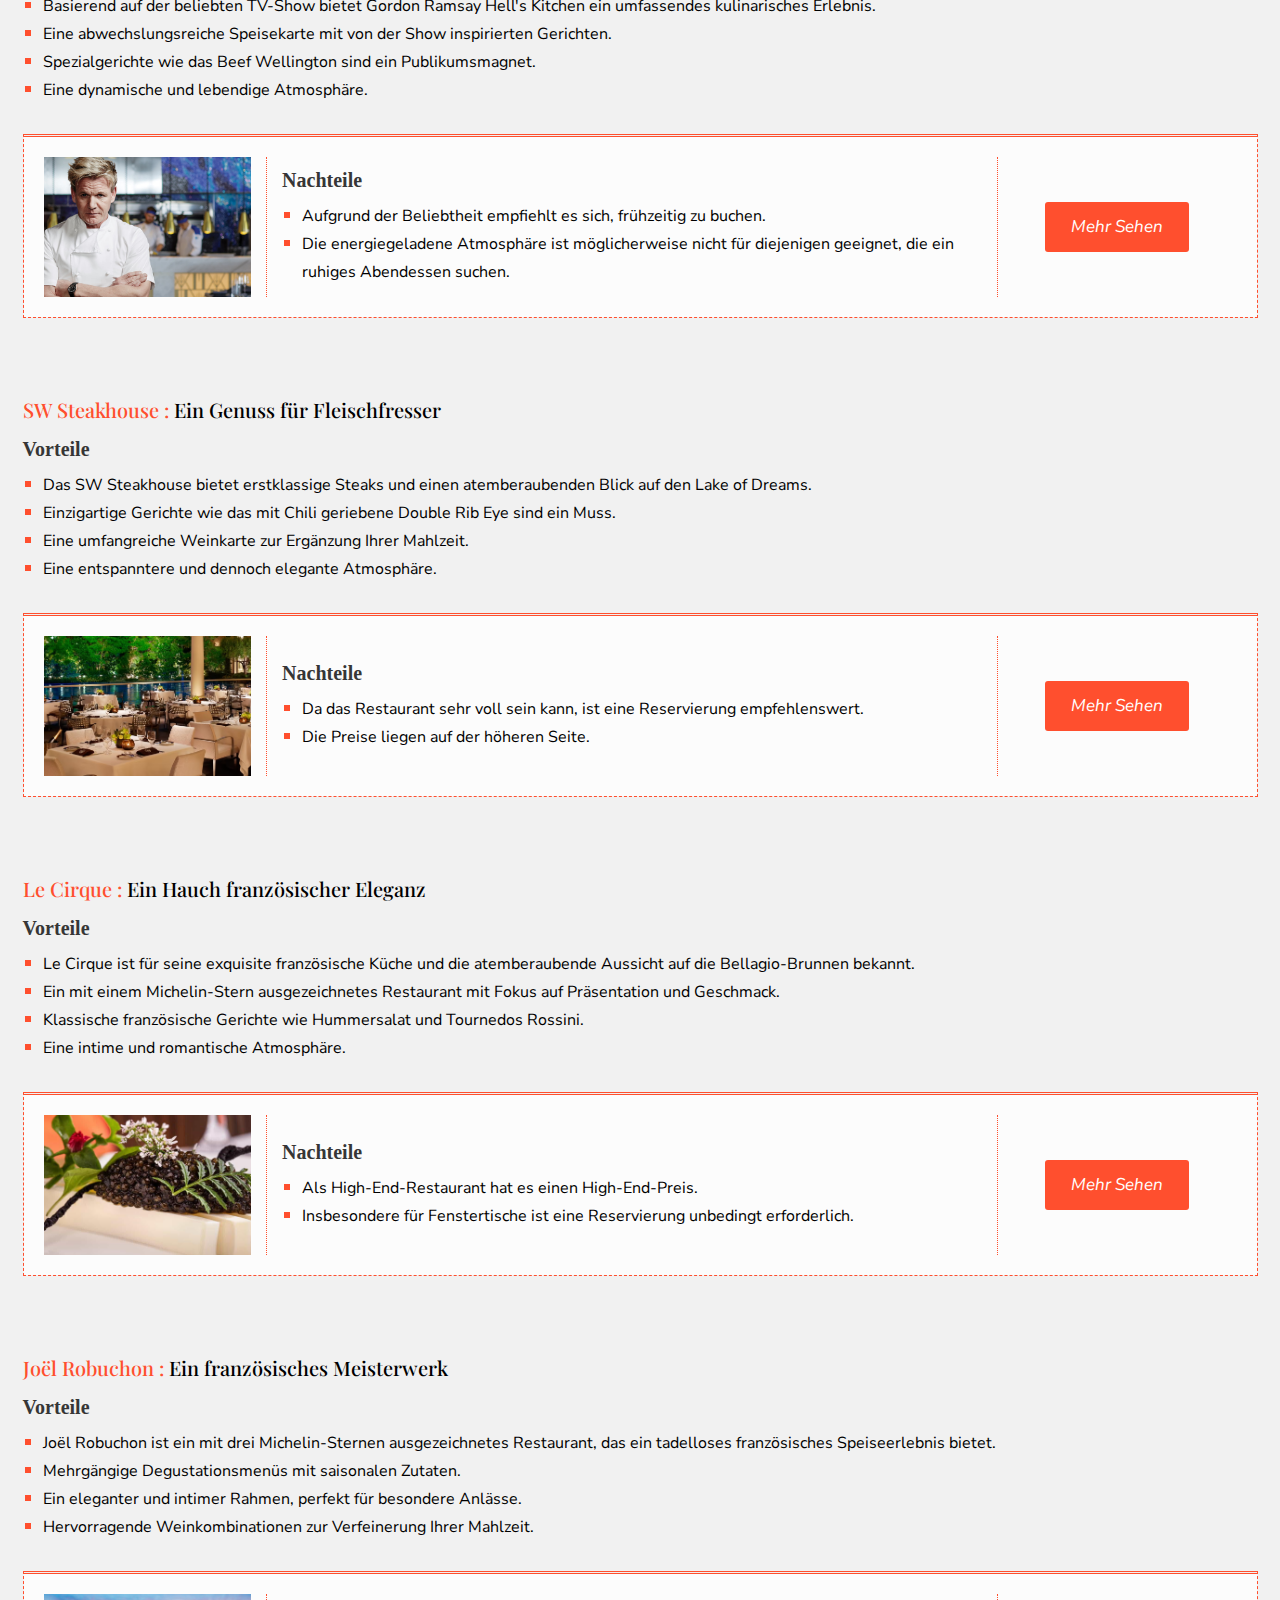
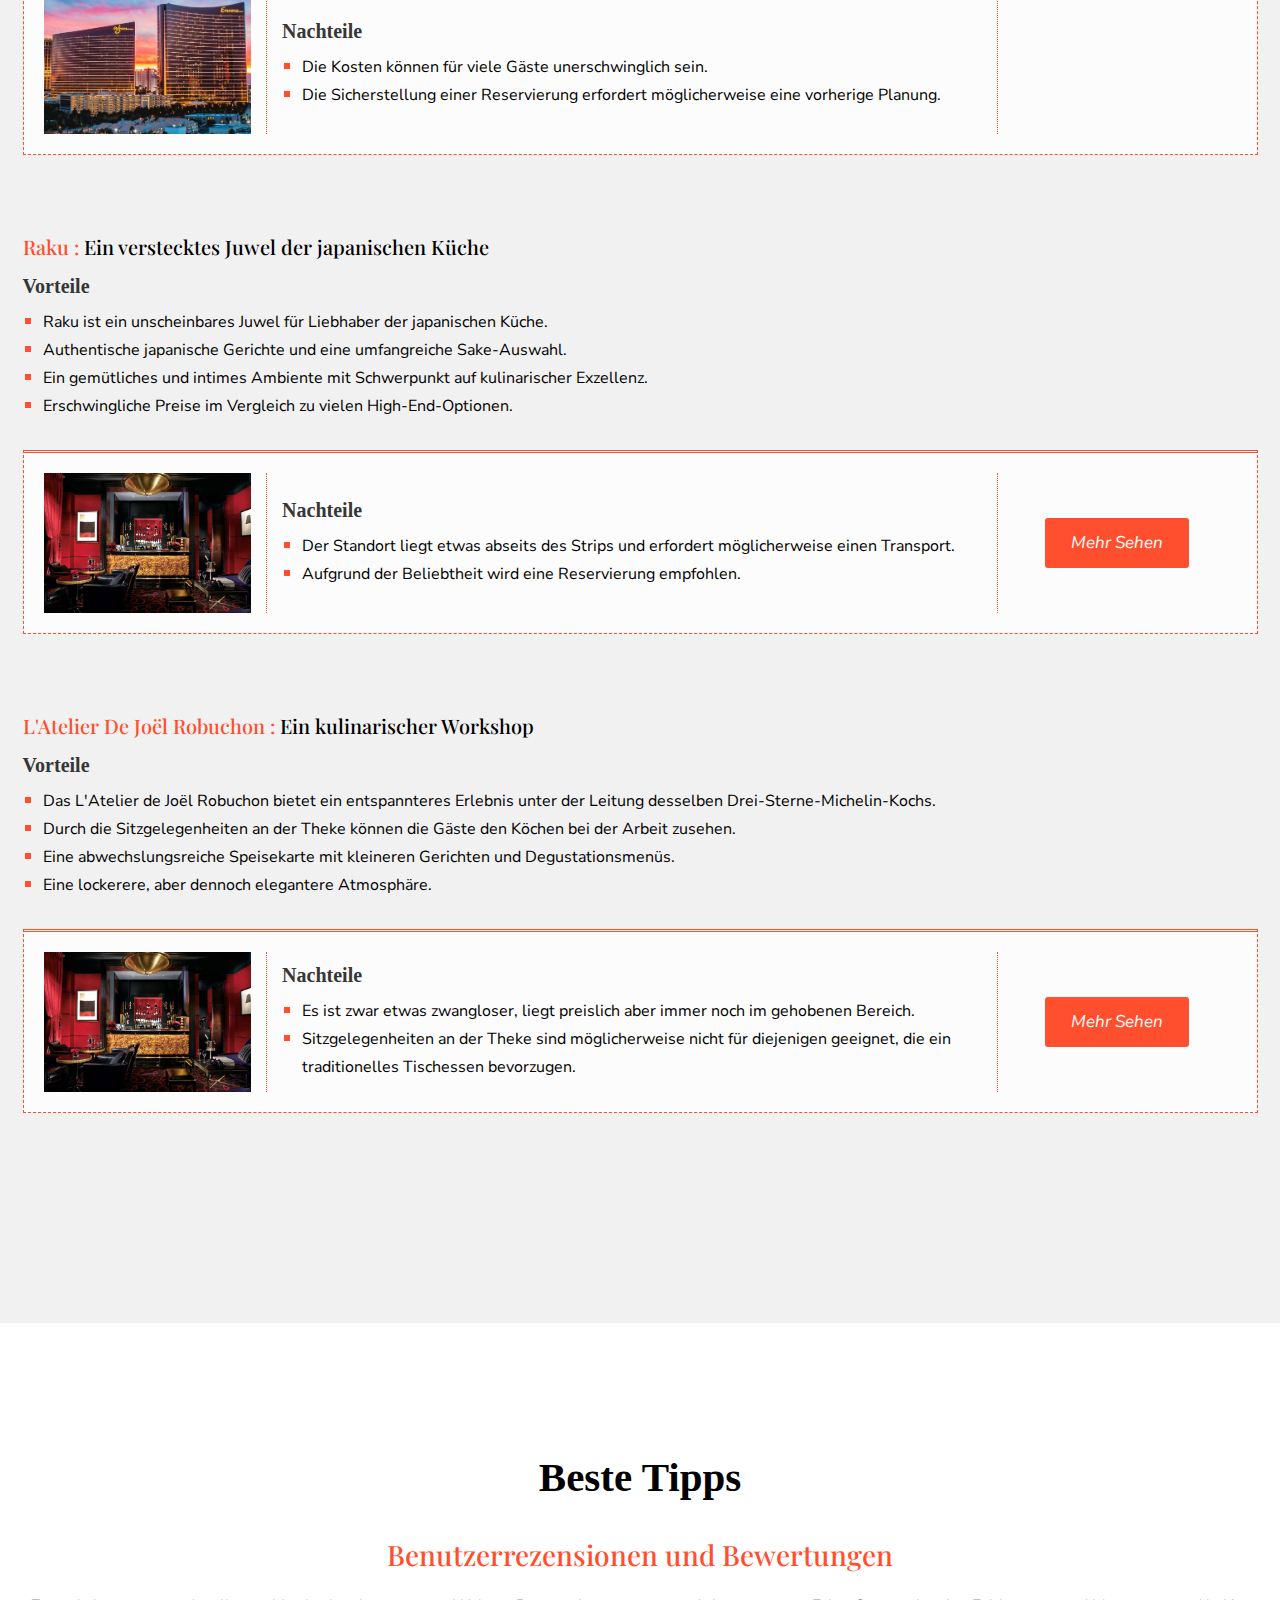
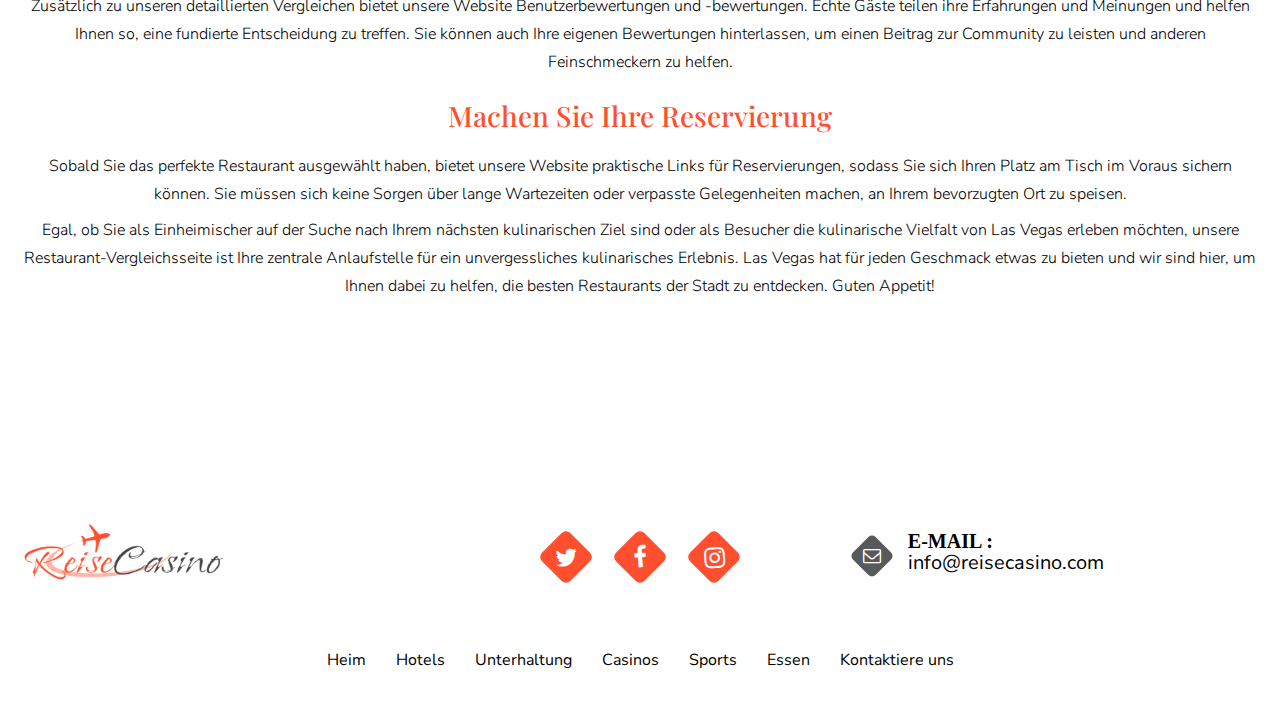
<file: Essen.html>
<!DOCTYPE html>
<html>

<head>
    <meta charset="UTF-8">
    <meta name="viewport" content="width=device-width, initial-scale=1.0">
    <title>Essen</title>
    <link rel="icon" type="image/x-icon" href="images/favicon.png">
    <!--css links-->
    <link href="https://fonts.googleapis.com/css2?family=Great+Vibes&amp;display=swap" rel="stylesheet">
    <link rel="stylesheet" href="css/bootstrap.css" type="text/css">
    <link rel="stylesheet" href="css/aos.css" type="text/css">
    <link rel="preconnect" href="https://fonts.googleapis.com">
    <link rel="preconnect" href="https://fonts.googleapis.com">
    <link rel="preconnect" href="https://fonts.gstatic.com" crossorigin>
    <link
        href="https://fonts.googleapis.com/css2?family=Nunito+Sans:ital,wght@0,200;0,300;0,400;0,600;0,700;0,800;0,900;1,200;1,300;1,400;1,600;1,700;1,800;1,900&family=Playfair+Display:ital,wght@0,400;0,500;0,600;0,700;0,800;0,900;1,400;1,500;1,600;1,700;1,800;1,900&display=swap"
        rel="stylesheet">
    <link rel="stylesheet" href="https://cdnjs.cloudflare.com/ajax/libs/font-awesome/4.7.0/css/font-awesome.css">
    <link rel="stylesheet" href="css/style.css" type="text/css">
    <link rel="stylesheet" href="css/responsive.css" type="text/css">
</head>

<body>
    <a href="#" id="toTopBtn" class="cd-top text-replace js-cd-top cd-top--fade-out" data-bs-abc="true"><i
            class="fa fa-caret-up" aria-hidden="true"></i>
    </a>
    <!--header start from here-->
    <header class="header">
        <nav>
            <div class="logo">
                <a href="index.html">
                    <img src="./images/newlogo.png" alt="logo">
                </a>
            </div>
            <input type="checkbox" id="menu-toggle">
            <label for="menu-toggle" class="menu-icon">&#9776;</label>
            <ul class="menu">
                <li><a href="index.html">Heim</a></li>
                <li><a href="Hotels.html">Hotels</a></li>
                <li><a href="Unterhaltung.html">Unterhaltung</a></li>
                <li><a href="Casinos.html">Casinos</a></li>
                <li><a href="Sports.html">Sports</a></li>
                <li><a href="Essen.html" class="active">Essen</a></li>
                <li><a href="Kontaktiere-uns.html">Kontaktiere uns</a></li>
            </ul>
        </nav>
    </header>
    <!--header ends from here-->
    <main>
        <!--banner start here-->
        <section class="home-banner border-zigzag-up suppoertive-pages">
            <div id="banner-slide" class="carousel slide carousel-fade" data-bs-ride="carousel">
                <div class="carousel-inner">
                    <div class="item carousel-item active">
                        <img src="images/set-table-2609201_1280.jpg" alt="Los Angeles" class="img-fluid w-100">
                        <div class="carousel-caption my-auto">
                            <h2 class="text-white"><span>
                                    Essen
                                </span></h2>
                            <h3>Bestbewertete Restaurants</h3>
                        </div>
                    </div>
                </div>
            </div>
        </section>
        <!--banner ends here-->
        <!--Rule-war section start here-->
        <section class="rule-war py-130 border-zigzag-up">
            <div class="container">
                <h4 class="text-center mb-0 ">
                    Während Las Vegas ein Inbegriff für Unterhaltung und ein pulsierendes Nachtleben ist, ist es auch
                    ein kulinarischer Hotspot mit einer Fülle an Speisemöglichkeiten. Von Michelin-Sterne-Restaurants
                    bis hin zu versteckten Juwelen bietet die Gastronomieszene der Stadt für jeden etwas. In diesem
                    umfassenden Vergleich nehmen wir Sie mit auf eine gastronomische Reise durch die am besten
                    bewerteten Restaurants in Las Vegas und helfen Ihnen, eine fundierte Entscheidung für Ihr nächstes
                    kulinarisches Erlebnis zu treffen.
                </h4>
            </div>
        </section>
        <!--Rule-war section ends here-->



        <!-- Tile path design -->
        <section class="tile-path primary-bg py-130 casino" id="essen">
            <div class="container">
                <div class="essen-cart-wrapper">
                    <div class="cart-detail-description">
                        <div class="cart-H-D">
                            <h5><span>Joël Robuchon im Mansion : </span> Ein gastronomisches Paradies</h5>
                        </div>
                        <div class="list-cart-D">
                            <h6>Vorteile</h6>
                            <ul>
                                <li>
                                    Das mit drei Michelin-Sternen ausgezeichnete Joël Robuchon at the Mansion bietet
                                    exquisite französische Küche.
                                </li>
                                <li>
                                    Tadelloser Service und eine elegante Atmosphäre beim Essen.
                                </li>
                                <li>
                                    Mehrgängige Degustationsmenüs, die eine wahre kulinarische Reise darstellen.
                                </li>
                                <li>
                                    Eine Weinkarte, die das Gourmet-Erlebnis ergänzt.
                                </li>
                            </ul>
                        </div>
                    </div>
                    <div class="tile-inner-sec">
                        <div class="main-wrapper">
                            <div class="img-path">
                                <img src="./images/mgm-grand-restaurant-joel-robuchon-interior-dining-room-@2x.jpg.image.2480.1088.high.jpg"
                                    alt="img">
                            </div>
                            <div class="contetent-path">
                                <div class="list-cart-D">
                                    <h6>Nachteile</h6>
                                    <ul>
                                        <li>
                                            Eines der teuersten Restaurants in Las Vegas.
                                        </li>
                                        <li>
                                            Reservierungen sind unbedingt erforderlich und können schwierig zu sichern
                                            sein.
                                        </li>

                                    </ul>
                                </div>
                            </div>
                            <div class="link-path">
                                <a href="https://mgmgrand.mgmresorts.com/en/restaurants/joel-robuchon-french-restaurant.html"
                                    class="btn-path" target="_blank">Mehr sehen</a>
                            </div>
                        </div>
                    </div>

                </div>


                <div class="essen-cart-wrapper">
                    <div class="cart-detail-description">
                        <div class="cart-H-D">
                            <h5><span>Gordon Ramsay Hell's Kitchen : </span> Eine TV-Show erwacht zum Leben</h5>
                        </div>
                        <div class="list-cart-D">
                            <h6>Vorteile</h6>
                            <ul>
                                <li>
                                    Basierend auf der beliebten TV-Show bietet Gordon Ramsay Hell's Kitchen ein
                                    umfassendes kulinarisches Erlebnis.
                                </li>
                                <li>
                                    Eine abwechslungsreiche Speisekarte mit von der Show inspirierten Gerichten.
                                </li>
                                <li>
                                    Spezialgerichte wie das Beef Wellington sind ein Publikumsmagnet.
                                </li>
                                <li>
                                    Eine dynamische und lebendige Atmosphäre.
                                </li>
                            </ul>
                        </div>
                    </div>
                    <div class="tile-inner-sec">
                        <div class="main-wrapper">
                            <div class="img-path">
                                <img src="./images/hellskitchen-gordonramsay-closeup-1920x800.jpg" alt="img">
                            </div>
                            <div class="contetent-path">
                                <div class="list-cart-D">
                                    <h6>Nachteile</h6>
                                    <ul>
                                        <li>
                                            Aufgrund der Beliebtheit empfiehlt es sich, frühzeitig zu buchen.
                                        </li>
                                        <li>
                                            Die energiegeladene Atmosphäre ist möglicherweise nicht für diejenigen
                                            geeignet, die ein ruhiges Abendessen suchen.
                                        </li>

                                    </ul>
                                </div>
                            </div>
                            <div class="link-path">
                                <a href="https://www.caesars.com/caesars-palace/restaurants/hells-kitchen?utm_campaign=google&utm_source=google&utm_medium=local&utm_term=HellsKitchen&utm_content=restaurant&y_source=1_ODkwODg0NC03MTUtbG9jYXRpb24ud2Vic2l0ZQ%3D%3D"
                                    class="btn-path" target="_blank">Mehr sehen</a>
                            </div>
                        </div>
                    </div>

                </div>

                <div class="essen-cart-wrapper">
                    <div class="cart-detail-description">
                        <div class="cart-H-D">
                            <h5><span>SW Steakhouse : </span> Ein Genuss für Fleischfresser</h5>
                        </div>
                        <div class="list-cart-D">
                            <h6>Vorteile</h6>
                            <ul>
                                <li>
                                    Das SW Steakhouse bietet erstklassige Steaks und einen atemberaubenden Blick auf den
                                    Lake of Dreams.
                                </li>
                                <li>
                                    Einzigartige Gerichte wie das mit Chili geriebene Double Rib Eye sind ein Muss.
                                </li>
                                <li>
                                    Eine umfangreiche Weinkarte zur Ergänzung Ihrer Mahlzeit.
                                </li>
                                <li>
                                    Eine entspanntere und dennoch elegante Atmosphäre.
                                </li>
                            </ul>
                        </div>
                    </div>
                    <div class="tile-inner-sec">
                        <div class="main-wrapper">
                            <div class="img-path">
                                <img src="./images/390_SW_Steakhouse_Patio_Barbara_Kraft.png" alt="img">
                            </div>
                            <div class="contetent-path">
                                <div class="list-cart-D">
                                    <h6>Nachteile</h6>
                                    <ul>
                                        <li>
                                            Da das Restaurant sehr voll sein kann, ist eine Reservierung empfehlenswert.
                                        </li>
                                        <li>
                                            Die Preise liegen auf der höheren Seite.
                                        </li>

                                    </ul>
                                </div>
                            </div>
                            <div class="link-path">
                                <a href="https://www.wynnlasvegas.com/dining/fine-dining/sw-steakhouse" class="btn-path"
                                    target="_blank">Mehr sehen</a>
                            </div>
                        </div>
                    </div>

                </div>

                <div class="essen-cart-wrapper">
                    <div class="cart-detail-description">
                        <div class="cart-H-D">
                            <h5><span>Le Cirque : </span> Ein Hauch französischer Eleganz
                            </h5>
                        </div>
                        <div class="list-cart-D">
                            <h6>Vorteile</h6>
                            <ul>
                                <li>
                                    Le Cirque ist für seine exquisite französische Küche und die atemberaubende Aussicht
                                    auf die Bellagio-Brunnen bekannt.
                                </li>
                                <li>
                                    Ein mit einem Michelin-Stern ausgezeichnetes Restaurant mit Fokus auf Präsentation
                                    und Geschmack.
                                </li>
                                <li>
                                    Klassische französische Gerichte wie Hummersalat und Tournedos Rossini.
                                </li>
                                <li>
                                    Eine intime und romantische Atmosphäre.
                                </li>
                            </ul>
                        </div>
                    </div>
                    <div class="tile-inner-sec">
                        <div class="main-wrapper">
                            <div class="img-path">
                                <img src="./images/bellagio-dining-le-cirque-ossetra-caviar.jpeg.image.892.668.high.jpg"
                                    alt="img">
                            </div>
                            <div class="contetent-path">
                                <div class="list-cart-D">
                                    <h6>Nachteile</h6>
                                    <ul>
                                        <li>
                                            Als High-End-Restaurant hat es einen High-End-Preis.
                                        </li>
                                        <li>
                                            Insbesondere für Fenstertische ist eine Reservierung unbedingt erforderlich.
                                        </li>

                                    </ul>
                                </div>
                            </div>
                            <div class="link-path">
                                <a href="https://bellagio.mgmresorts.com/en/restaurants/le-cirque.html" class="btn-path"
                                    target="_blank">Mehr sehen</a>
                            </div>
                        </div>
                    </div>

                </div>

                <div class="essen-cart-wrapper">
                    <div class="cart-detail-description">
                        <div class="cart-H-D">
                            <h5><span>Joël Robuchon : </span>Ein französisches Meisterwerk</h5>
                        </div>
                        <div class="list-cart-D">
                            <h6>Vorteile</h6>
                            <ul>
                                <li>
                                    Joël Robuchon ist ein mit drei Michelin-Sternen ausgezeichnetes Restaurant, das ein
                                    tadelloses französisches Speiseerlebnis bietet.
                                </li>
                                <li>
                                    Mehrgängige Degustationsmenüs mit saisonalen Zutaten.
                                </li>
                                <li>
                                    Ein eleganter und intimer Rahmen, perfekt für besondere Anlässe.
                                </li>
                                <li>
                                    Hervorragende Weinkombinationen zur Verfeinerung Ihrer Mahlzeit.
                                </li>
                            </ul>
                        </div>
                    </div>
                    <div class="tile-inner-sec">
                        <div class="main-wrapper">
                            <div class="img-path">
                                <img src="./images/tl1.jpg" alt="img">
                            </div>
                            <div class="contetent-path">
                                <div class="list-cart-D">
                                    <h6>Nachteile</h6>
                                    <ul>
                                        <li>
                                            Die Kosten können für viele Gäste unerschwinglich sein.
                                        </li>
                                        <li>
                                            Die Sicherstellung einer Reservierung erfordert möglicherweise eine
                                            vorherige Planung.
                                        </li>

                                    </ul>
                                </div>
                            </div>
                            <!-- <div class="link-path">
                                <a href="https://www.wynnlasvegas.com/dining/fine-dining/sw-steakhouse" class="btn-path"
                                    target="_blank">Mehr sehen</a>
                            </div> -->
                        </div>
                    </div>

                </div>

                <div class="essen-cart-wrapper">
                    <div class="cart-detail-description">
                        <div class="cart-H-D">
                            <h5><span>Raku : </span> Ein verstecktes Juwel der japanischen Küche
                            </h5>
                        </div>
                        <div class="list-cart-D">
                            <h6>Vorteile</h6>
                            <ul>
                                <li>
                                    Raku ist ein unscheinbares Juwel für Liebhaber der japanischen Küche.
                                </li>
                                <li>
                                    Authentische japanische Gerichte und eine umfangreiche Sake-Auswahl.
                                </li>
                                <li>
                                    Ein gemütliches und intimes Ambiente mit Schwerpunkt auf kulinarischer Exzellenz.
                                </li>
                                <li>
                                    Erschwingliche Preise im Vergleich zu vielen High-End-Optionen.
                                </li>
                            </ul>
                        </div>
                    </div>
                    <div class="tile-inner-sec">
                        <div class="main-wrapper">
                            <div class="img-path">
                                <img src="./images/mgm-grand-restaurant-joel-robuchon-mansion.jpg.image.1488.836.high.jpg"
                                    alt="img">
                            </div>
                            <div class="contetent-path">
                                <div class="list-cart-D">
                                    <h6>Nachteile</h6>
                                    <ul>
                                        <li>
                                            Der Standort liegt etwas abseits des Strips und erfordert möglicherweise
                                            einen Transport.
                                        </li>
                                        <li>
                                            Aufgrund der Beliebtheit wird eine Reservierung empfohlen.
                                        </li>

                                    </ul>
                                </div>
                            </div>
                            <div class="link-path">
                                <a href="https://mgmgrand.mgmresorts.com/en/restaurants/joel-robuchon-french-restaurant.html"
                                    class="btn-path" target="_blank">Mehr sehen</a>
                            </div>
                        </div>
                    </div>

                </div>

                <div class="essen-cart-wrapper">
                    <div class="cart-detail-description">
                        <div class="cart-H-D">
                            <h5><span>L'Atelier de Joël Robuchon : </span> Ein kulinarischer Workshop
                            </h5>
                        </div>
                        <div class="list-cart-D">
                            <h6>Vorteile</h6>
                            <ul>
                                <li>
                                    Das L'Atelier de Joël Robuchon bietet ein entspannteres Erlebnis unter der Leitung
                                    desselben Drei-Sterne-Michelin-Kochs.
                                </li>
                                <li>
                                    Durch die Sitzgelegenheiten an der Theke können die Gäste den Köchen bei der Arbeit
                                    zusehen.
                                </li>
                                <li>
                                    Eine abwechslungsreiche Speisekarte mit kleineren Gerichten und Degustationsmenüs.
                                </li>
                                <li>
                                    Eine lockerere, aber dennoch elegantere Atmosphäre.
                                </li>
                            </ul>
                        </div>
                    </div>
                    <div class="tile-inner-sec">
                        <div class="main-wrapper">
                            <div class="img-path">
                                <img src="./images/mgm-grand-restaurant-joel-robuchon-mansion.jpg.image.1488.836.high.jpg"
                                    alt="img">
                            </div>
                            <div class="contetent-path">
                                <div class="list-cart-D">
                                    <h6>Nachteile</h6>
                                    <ul>
                                        <li>
                                            Es ist zwar etwas zwangloser, liegt preislich aber immer noch im gehobenen
                                            Bereich.
                                        </li>
                                        <li>
                                            Sitzgelegenheiten an der Theke sind möglicherweise nicht für diejenigen
                                            geeignet, die ein traditionelles Tischessen bevorzugen.
                                        </li>

                                    </ul>
                                </div>
                            </div>
                            <div class="link-path">
                                <a href="https://robuchonlondon.co.uk/latelier/" class="btn-path" target="_blank">Mehr
                                    sehen</a>
                            </div>
                        </div>
                    </div>

                </div>




                <!-- <div class="btm-sec-text text-center">
                    <p>Dies sind nur einige der herausragenden Hotels in Las Vegas. Beachten Sie jedoch,
                        dass die Stadt ständig im Wandel ist, mit neuen Resorts und Renovierungen, die

                        regelmäßig stattfinden. Abhängig von Ihren Interessen und Ihrem Budget finden Sie den
                        perfekten Ort für Ihren Las Vegas-Aufenthalt.</p>
                </div> -->

            </div>
        </section>
        <!-- End Tile path design -->


        <!--Rule-war section start here-->
        <section class="rule-war py-130 border-zigzag-up hotel">
            <div class="container">
                <div class="btm-text mt-0">
                    <h3>Beste Tipps</h3>
                    <h5>Benutzerrezensionen und Bewertungen</h5>
                    <p class="text-center mb-0">Zusätzlich zu unseren detaillierten Vergleichen bietet unsere Website
                        Benutzerbewertungen und -bewertungen. Echte Gäste teilen ihre Erfahrungen und Meinungen und
                        helfen Ihnen so, eine fundierte Entscheidung zu treffen. Sie können auch Ihre eigenen
                        Bewertungen hinterlassen, um einen Beitrag zur Community zu leisten und anderen Feinschmeckern
                        zu helfen.</p>
                    <h5>Machen Sie Ihre Reservierung</h5>
                    <p>Sobald Sie das perfekte Restaurant ausgewählt haben, bietet unsere Website praktische Links für
                        Reservierungen, sodass Sie sich Ihren Platz am Tisch im Voraus sichern können. Sie müssen sich
                        keine Sorgen über lange Wartezeiten oder verpasste Gelegenheiten machen, an Ihrem bevorzugten
                        Ort zu speisen.</p>
                    <p>Egal, ob Sie als Einheimischer auf der Suche nach Ihrem nächsten kulinarischen Ziel sind oder als
                        Besucher die kulinarische Vielfalt von Las Vegas erleben möchten, unsere
                        Restaurant-Vergleichsseite ist Ihre zentrale Anlaufstelle für ein unvergessliches kulinarisches
                        Erlebnis. Las Vegas hat für jeden Geschmack etwas zu bieten und wir sind hier, um Ihnen dabei zu
                        helfen, die besten Restaurants der Stadt zu entdecken. Guten Appetit!</p>
                </div>

            </div>
        </section>
        <!--Rule-war section ends here-->
    </main>
    <!-- footer -->
    <footer class="footer">
        <div class="main-footer py-50">
            <div class="container">

                <div class="row">
                    <div class="col-xl-4 col-lg-4 col-md-4">
                        <div class="footer-widget text-center">
                            <ul class="widget-list logo">
                                <li>
                                    <a href="index.html">
                                        <img src="./images/footer-logo.png" alt="logo">
                                    </a>
                                </li>
                            </ul>
                        </div>
                    </div>
                    <div class="col-xl-4 col-lg-4 col-md-4">
                        <div class="copyright-bar py-50">
                            <div class="row">
                                <div class="container">
                                    <!-- <div class="col-lg-12">
                                <div class="privacymainbox">
                                   <p><a href="Politika_zasebnosti.html">Terms and Conditions</a></p>
                                   <p><a href="Pogoji.html">Privacy Policy</a></p>
              
                                </div>
                             </div> -->
                                    <ul class="social-media d-md-flex align-items-center justify-content-center">
                                        <li>
                                            <a href="#">
                                                <i class="fa fa-twitter" aria-hidden="true"></i>
                                            </a>
                                        </li>
                                        <li>
                                            <a href="#">
                                                <i class="fa fa-facebook" aria-hidden="true"></i>
                                            </a>
                                        </li>
                                        <li>
                                            <a href="#">
                                                <i class="fa fa-instagram" aria-hidden="true"></i>
                                            </a>
                                        </li>
                                    </ul>

                                </div>
                            </div>
                        </div>
                    </div>
                    <div class="col-xl-4 col-lg-4 col-md-4">
                        <div class="footer-widget">
                            <ul class="widget-list">
                                <li>
                                    <a href="mailto:bookings@restaurant.com">
                                        <i class="fa fa-envelope-o" aria-hidden="true"></i>
                                        <div class="details">
                                            <h4 class="text-uppercase font-Av">
                                                E-mail :</h4>
                                            <p> info@reisecasino.com</p>
                                        </div>
                                    </a>
                                </li>
                            </ul>
                        </div>
                    </div>
                </div>
            </div>
        </div>
        <div class="copyright-bar py-50">
            <div class="row">
                <div class="container">

                    <ul class="footer-nav">
                        <li><a href="index.html">Heim</a></li>
                        <li><a href="Hotels.html">Hotels</a></li>
                        <li><a href="Unterhaltung.html">Unterhaltung</a></li>
                        <li><a href="Casinos.html">Casinos</a></li>
                        <li><a href="Sports.html">Sports</a></li>
                        <li><a href="Essen.html">Essen</a></li>
                        <li><a href="Kontaktiere-uns.html">Kontaktiere uns</a></li>
                    </ul>

                </div>
            </div>
        </div>
    </footer>


    <div class="card cookie-alert">
        <div class="card-body">
            <h5>Diese website verwendet cookies</h5>
            <p class="card-text">Wir verwenden Cookies, um Inhalte und Anzeigen zu personalisieren,
                Social-Media-Funktionen bereitzustellen und
                Analysieren Sie unseren Datenverkehr. Wir geben auch Informationen über Ihre Nutzung unserer Website
                über unsere sozialen Medien weiter.
                Werbung
                und Analysepartner, die diese möglicherweise mit anderen Informationen kombinieren, die Sie ihnen
                bereitgestellt haben
                sie haben durch Ihre Nutzung ihrer Dienste gesammelt.</p>
            <div class="btn-toolbar justify-content-end">

                <a href="#" class="btn btn-primary accept-cookies">Ich akzeptiere</a>
            </div>
        </div>
    </div>



    <script src="js/aos.js"></script>
    <script> AOS.init();</script>
    <script src="js/jquery.min.js"></script>
    <script src="js/bootstrap.js"></script>

    <script>
        (function () {
            "use strict";

            var cookieAlert = document.querySelector(".cookie-alert");
            var acceptCookies = document.querySelector(".accept-cookies");

            cookieAlert.offsetHeight; // Force browser to trigger reflow (https://stackoverflow.com/a/39451131)

            if (!getCookie("acceptCookies")) {
                cookieAlert.classList.add("show");
            }

            acceptCookies.addEventListener("click", function () {
                setCookie("acceptCookies", true, 60);
                cookieAlert.classList.remove("show");
            });
        })();

        // Cookie functions stolen from w3schools
        function setCookie(cname, cvalue, exdays) {
            var d = new Date();
            d.setTime(d.getTime() + (exdays * 24 * 60 * 60 * 1000));
            var expires = "expires=" + d.toUTCString();
            document.cookie = cname + "=" + cvalue + ";" + expires + ";path=/";
        }

        function getCookie(cname) {
            var name = cname + "=";
            var decodedCookie = decodeURIComponent(document.cookie);
            var ca = decodedCookie.split(';');
            for (var i = 0; i < ca.length; i++) {
                var c = ca[i];
                while (c.charAt(0) === ' ') {
                    c = c.substring(1);
                }
                if (c.indexOf(name) === 0) {
                    return c.substring(name.length, c.length);
                }
            }
            return "";
        }
    </script>
    <script>

        $(document).ready(function () {
            $(window).scroll(function () {
                var scroll = $(window).scrollTop();
                if (scroll > 100) { // Change 50 to the scroll position you prefer
                    $('body').addClass('scrolled');
                } else {
                    $('body').removeClass('scrolled');
                }
            });
        });
    </script>


</body>



</html>
</file>
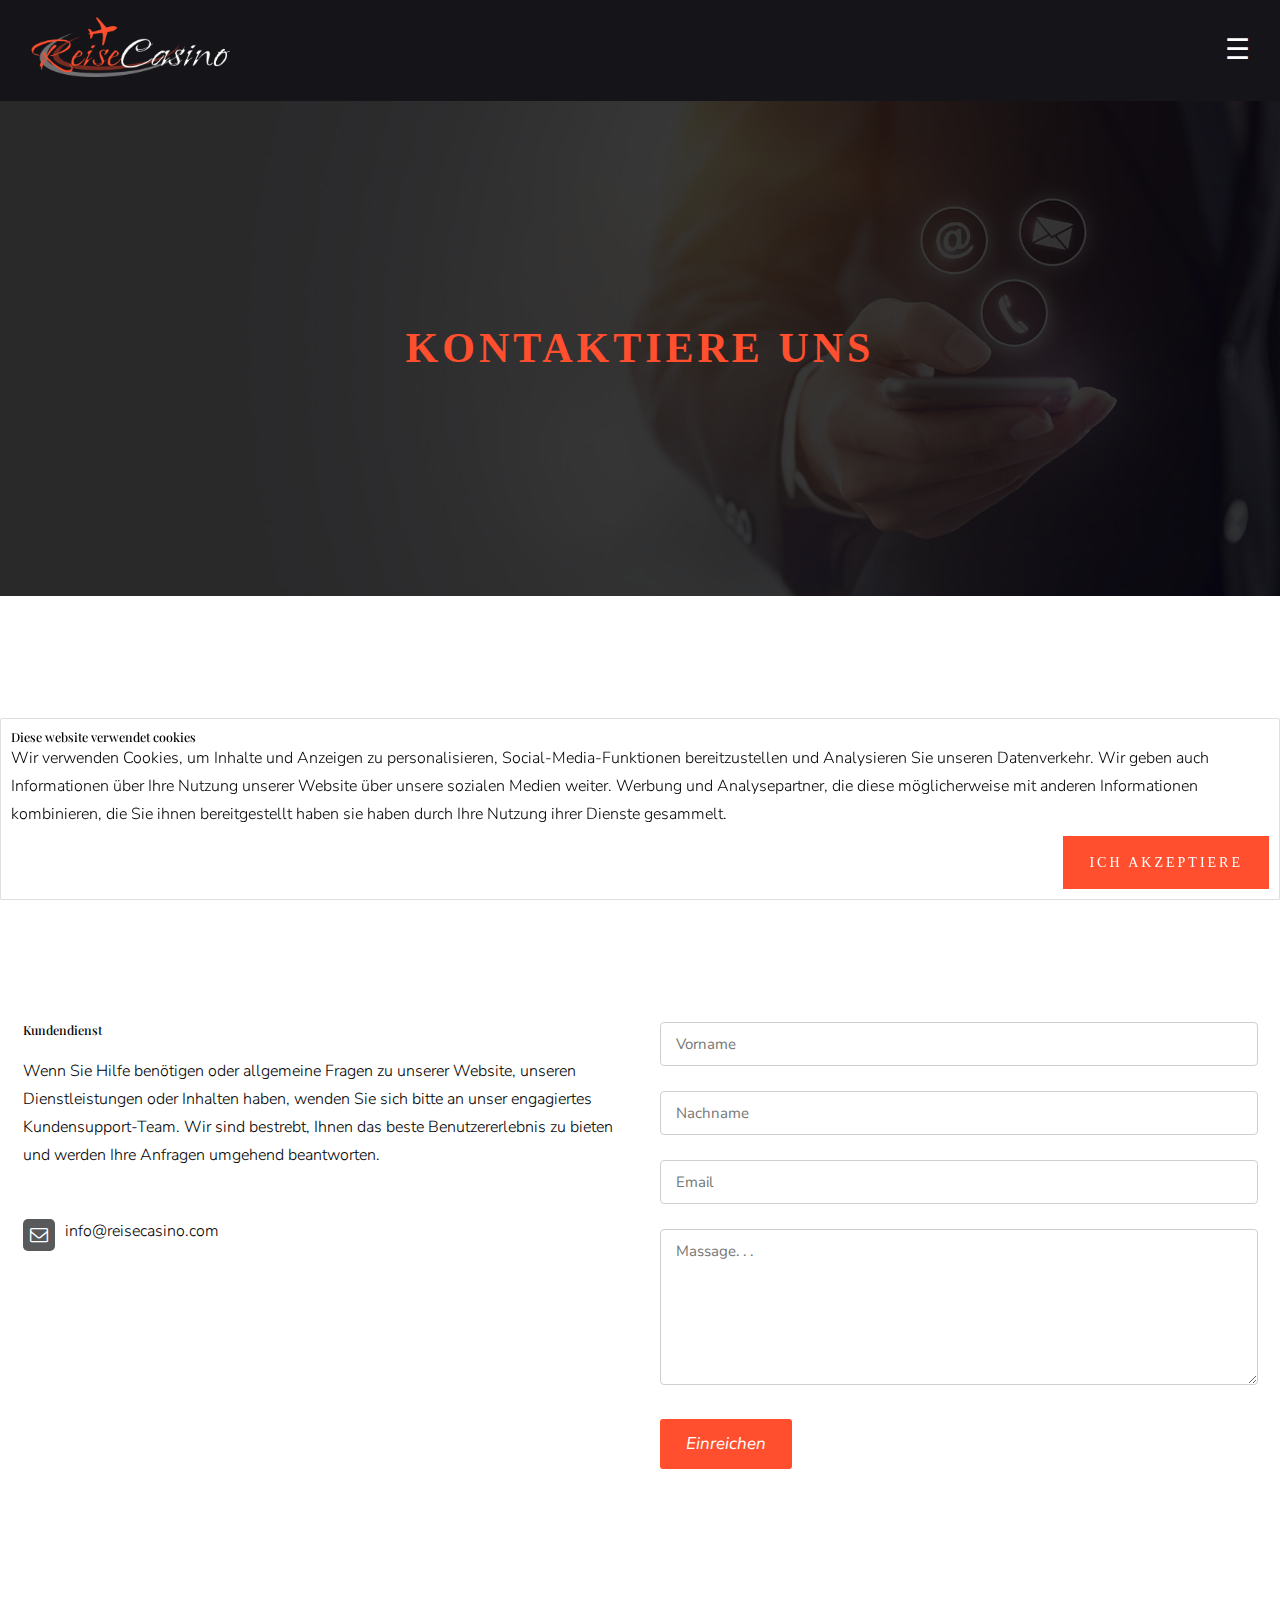
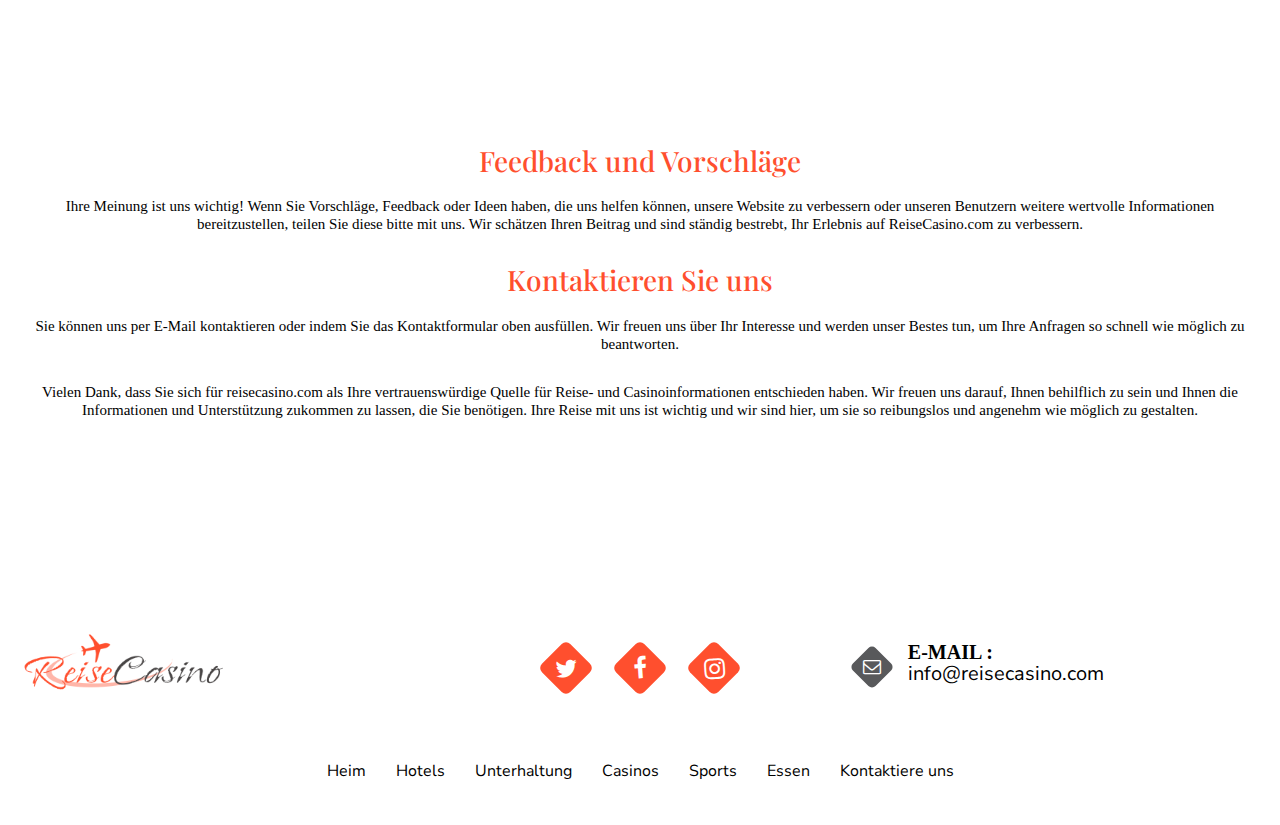
<file: Kontaktiere-uns.html>
<!DOCTYPE html>
<html>

<head>

    <meta charset="UTF-8">
    <meta name="viewport" content="width=device-width, initial-scale=1.0">
    <title>Kontaktiere uns</title>
    <link rel="icon" type="image/x-icon" href="images/favicon.png">
    <!--css links-->
    <link href="https://fonts.googleapis.com/css2?family=Great+Vibes&amp;display=swap" rel="stylesheet">
    <link rel="stylesheet" href="css/bootstrap.css" type="text/css">
    <link rel="stylesheet" href="css/aos.css" type="text/css">
    <link rel="preconnect" href="https://fonts.googleapis.com">
    <link rel="preconnect" href="https://fonts.googleapis.com">
    <link rel="preconnect" href="https://fonts.gstatic.com" crossorigin>
    <link
        href="https://fonts.googleapis.com/css2?family=Nunito+Sans:ital,wght@0,200;0,300;0,400;0,600;0,700;0,800;0,900;1,200;1,300;1,400;1,600;1,700;1,800;1,900&family=Playfair+Display:ital,wght@0,400;0,500;0,600;0,700;0,800;0,900;1,400;1,500;1,600;1,700;1,800;1,900&display=swap"
        rel="stylesheet">

    <link rel="stylesheet" href="https://cdnjs.cloudflare.com/ajax/libs/font-awesome/4.7.0/css/font-awesome.css">
    <link rel="stylesheet" href="css/style.css" type="text/css">
    <link rel="stylesheet" href="css/responsive.css" type="text/css">
</head>

<body>
    <a href="#" id="toTopBtn" class="cd-top text-replace js-cd-top cd-top--fade-out" data-bs-abc="true"><i
            class="fa fa-caret-up" aria-hidden="true"></i>
    </a>
    <!--header start from here-->
    <header class="header">
        <nav>
            <div class="logo">
                <a href="index.html">
                    <img src="./images/newlogo.png" alt="logo">
                </a>
            </div>
            <input type="checkbox" id="menu-toggle">
            <label for="menu-toggle" class="menu-icon">&#9776;</label>
            <ul class="menu">
                <li><a href="index.html">Heim</a></li>
                <li><a href="Hotels.html">Hotels</a></li>
                <li><a href="Unterhaltung.html">Unterhaltung</a></li>
                <li><a href="Casinos.html">Casinos</a></li>
                <li><a href="Sports.html">Sports</a></li>
                <li><a href="Essen.html">Essen</a></li>
                <li><a href="Kontaktiere-uns.html" class="active">Kontaktiere uns</a></li>
            </ul>
        </nav>
    </header>
    <!--header ends from here-->
    <main>
        <!--banner start here-->
        <section class="home-banner border-zigzag-up suppoertive-pages">
            <div id="banner-slide" class="carousel slide carousel-fade" data-bs-ride="carousel">
                <div class="carousel-inner">
                    <div class="item carousel-item active">
                        <img src="images/query.jpg" alt="Los Angeles" class="img-fluid w-100">
                        <div class="carousel-caption my-auto">
                            <h2 class="text-white"><span>
                                    Kontaktiere uns
                                </span></h2>
                        </div>
                    </div>

                </div>
            </div>
        </section>
        <!--banner ends here-->
        <!--Rule-war section start here-->
        <section class="rule-war py-130 border-zigzag-up">
            <div class="container">
                <h4 class="text-center mb-0 ">
                    Vielen Dank für Ihren Besuch auf ReiseCasino.com, Ihrer Anlaufstelle für umfassende Reise-Websites.
                    Wir schätzen Ihr Feedback, Ihre Anfragen und Vorschläge. Unser Team ist für Sie da, egal ob Sie
                    Fragen haben, Hilfe benötigen oder mit uns zusammenarbeiten möchten.
                </h4>
            </div>
        </section>
        <!--Rule-war section ends here-->

        <!-- contact form -->
        <section class="contact-form py-130">
            <div class="container">
                <div class="contact-form-wrapper">
                    <div class="left-bar">
                        <h5>Kundendienst</h5>
                        <p>Wenn Sie Hilfe benötigen oder allgemeine Fragen zu unserer Website, unseren Dienstleistungen
                            oder Inhalten haben, wenden Sie sich bitte an unser engagiertes Kundensupport-Team. Wir sind
                            bestrebt, Ihnen das beste Benutzererlebnis zu bieten und werden Ihre Anfragen umgehend
                            beantworten.</p>
                        <ul class="widget-list">
                            <li>
                                <a href="mailto:bookings@restaurant.com">
                                    <i class="fa fa-envelope-o" aria-hidden="true"></i>
                                    <div class="details">
                                        <p>info@reisecasino.com</p>
                                    </div>
                                </a>
                            </li>
                        </ul>
                    </div>
                    <div class="right-bar">
                        <form class="contact-form">
                            <input type="text" placeholder="Vorname" class="input-area">
                            <input type="text" placeholder="Nachname" class="input-area">
                            <input type="text" placeholder="Email" class="input-area">
                            <textarea cols="20" rows="5" class="input-area" placeholder="Massage. . ."></textarea>
                            <a href="" class="btn-path">einreichen</a>
                        </form>
                    </div>
                </div>
            </div>
        </section>
        <!-- contact form -->

        <!--Rule-war section start here-->
        <section class="rule-war py-130 border-zigzag-up hotel">
            <div class="container">
                <div class="btm-text mt-0">
                    <h5>Feedback und Vorschläge</h5>
                    <h4 class="text-center mb-0">Ihre Meinung ist uns wichtig! Wenn Sie Vorschläge, Feedback oder Ideen
                        haben, die uns helfen können, unsere Website zu verbessern oder unseren Benutzern weitere
                        wertvolle Informationen bereitzustellen, teilen Sie diese bitte mit uns. Wir schätzen Ihren
                        Beitrag und sind ständig bestrebt, Ihr Erlebnis auf ReiseCasino.com zu verbessern.</h4>
                    <h5>Kontaktieren Sie uns</h5>
                    <h4 class="text-center mb-0">Sie können uns per E-Mail kontaktieren oder indem Sie das
                        Kontaktformular oben ausfüllen. Wir freuen uns über Ihr Interesse und werden unser Bestes tun,
                        um Ihre Anfragen so schnell wie möglich zu beantworten.</h4>
                    <h4>Vielen Dank, dass Sie sich für reisecasino.com als Ihre vertrauenswürdige Quelle für Reise- und
                        Casinoinformationen entschieden haben. Wir freuen uns darauf, Ihnen behilflich zu sein und Ihnen
                        die Informationen und Unterstützung zukommen zu lassen, die Sie benötigen. Ihre Reise mit uns
                        ist wichtig und wir sind hier, um sie so reibungslos und angenehm wie möglich zu gestalten.</h4>

                </div>

            </div>
        </section>
        <!--Rule-war section ends here-->
    </main>
    <!-- footer -->
    <footer class="footer">
        <div class="main-footer py-50">
            <div class="container">

                <div class="row">
                    <div class="col-xl-4 col-lg-4 col-md-4">
                        <div class="footer-widget text-center">
                            <ul class="widget-list logo">
                                <li>
                                    <a href="index.html">
                                        <img src="./images/footer-logo.png" alt="logo">
                                    </a>
                                </li>
                            </ul>
                        </div>
                    </div>
                    <div class="col-xl-4 col-lg-4 col-md-4">
                        <div class="copyright-bar py-50">
                            <div class="row">
                                <div class="container">
                                    <!-- <div class="col-lg-12">
                                <div class="privacymainbox">
                                   <p><a href="Politika_zasebnosti.html">Terms and Conditions</a></p>
                                   <p><a href="Pogoji.html">Privacy Policy</a></p>
              
                                </div>
                             </div> -->
                                    <ul class="social-media d-md-flex align-items-center justify-content-center">
                                        <li>
                                            <a href="#">
                                                <i class="fa fa-twitter" aria-hidden="true"></i>
                                            </a>
                                        </li>
                                        <li>
                                            <a href="#">
                                                <i class="fa fa-facebook" aria-hidden="true"></i>
                                            </a>
                                        </li>
                                        <li>
                                            <a href="#">
                                                <i class="fa fa-instagram" aria-hidden="true"></i>
                                            </a>
                                        </li>
                                    </ul>

                                </div>
                            </div>
                        </div>
                    </div>
                    <div class="col-xl-4 col-lg-4 col-md-4">
                        <div class="footer-widget">
                            <ul class="widget-list">
                                <li>
                                    <a href="mailto:bookings@restaurant.com">
                                        <i class="fa fa-envelope-o" aria-hidden="true"></i>
                                        <div class="details">
                                            <h4 class="text-uppercase font-Av">
                                                E-mail :</h4>
                                            <p> info@reisecasino.com</p>
                                        </div>
                                    </a>
                                </li>
                            </ul>
                        </div>
                    </div>
                </div>
            </div>
        </div>
        <div class="copyright-bar py-50">
            <div class="row">
                <div class="container">

                    <ul class="footer-nav">
                        <li><a href="index.html">Heim</a></li>
                        <li><a href="Hotels.html">Hotels</a></li>
                        <li><a href="Unterhaltung.html">Unterhaltung</a></li>
                        <li><a href="Casinos.html">Casinos</a></li>
                        <li><a href="Sports.html">Sports</a></li>
                        <li><a href="Essen.html">Essen</a></li>
                        <li><a href="Kontaktiere-uns.html">Kontaktiere uns</a></li>
                    </ul>

                </div>
            </div>
        </div>
    </footer>


    <div class="card cookie-alert">
        <div class="card-body">
            <h5>Diese website verwendet cookies</h5>
            <p class="card-text">Wir verwenden Cookies, um Inhalte und Anzeigen zu personalisieren,
                Social-Media-Funktionen bereitzustellen und
                Analysieren Sie unseren Datenverkehr. Wir geben auch Informationen über Ihre Nutzung unserer Website
                über unsere sozialen Medien weiter.
                Werbung
                und Analysepartner, die diese möglicherweise mit anderen Informationen kombinieren, die Sie ihnen
                bereitgestellt haben
                sie haben durch Ihre Nutzung ihrer Dienste gesammelt.</p>
            <div class="btn-toolbar justify-content-end">

                <a href="#" class="btn btn-primary accept-cookies">Ich akzeptiere</a>
            </div>
        </div>
    </div>



    <script src="js/aos.js"></script>
    <script> AOS.init();</script>
    <script src="js/jquery.min.js"></script>
    <script src="js/bootstrap.js"></script>
    <script>
        (function () {
            "use strict";

            var cookieAlert = document.querySelector(".cookie-alert");
            var acceptCookies = document.querySelector(".accept-cookies");

            cookieAlert.offsetHeight; // Force browser to trigger reflow (https://stackoverflow.com/a/39451131)

            if (!getCookie("acceptCookies")) {
                cookieAlert.classList.add("show");
            }

            acceptCookies.addEventListener("click", function () {
                setCookie("acceptCookies", true, 60);
                cookieAlert.classList.remove("show");
            });
        })();

        // Cookie functions stolen from w3schools
        function setCookie(cname, cvalue, exdays) {
            var d = new Date();
            d.setTime(d.getTime() + (exdays * 24 * 60 * 60 * 1000));
            var expires = "expires=" + d.toUTCString();
            document.cookie = cname + "=" + cvalue + ";" + expires + ";path=/";
        }

        function getCookie(cname) {
            var name = cname + "=";
            var decodedCookie = decodeURIComponent(document.cookie);
            var ca = decodedCookie.split(';');
            for (var i = 0; i < ca.length; i++) {
                var c = ca[i];
                while (c.charAt(0) === ' ') {
                    c = c.substring(1);
                }
                if (c.indexOf(name) === 0) {
                    return c.substring(name.length, c.length);
                }
            }
            return "";
        }
    </script>
    <script>

        $(document).ready(function () {
            $(window).scroll(function () {
                var scroll = $(window).scrollTop();
                if (scroll > 100) { // Change 50 to the scroll position you prefer
                    $('body').addClass('scrolled');
                } else {
                    $('body').removeClass('scrolled');
                }
            });
        });
    </script>



</body>



</html>
</file>
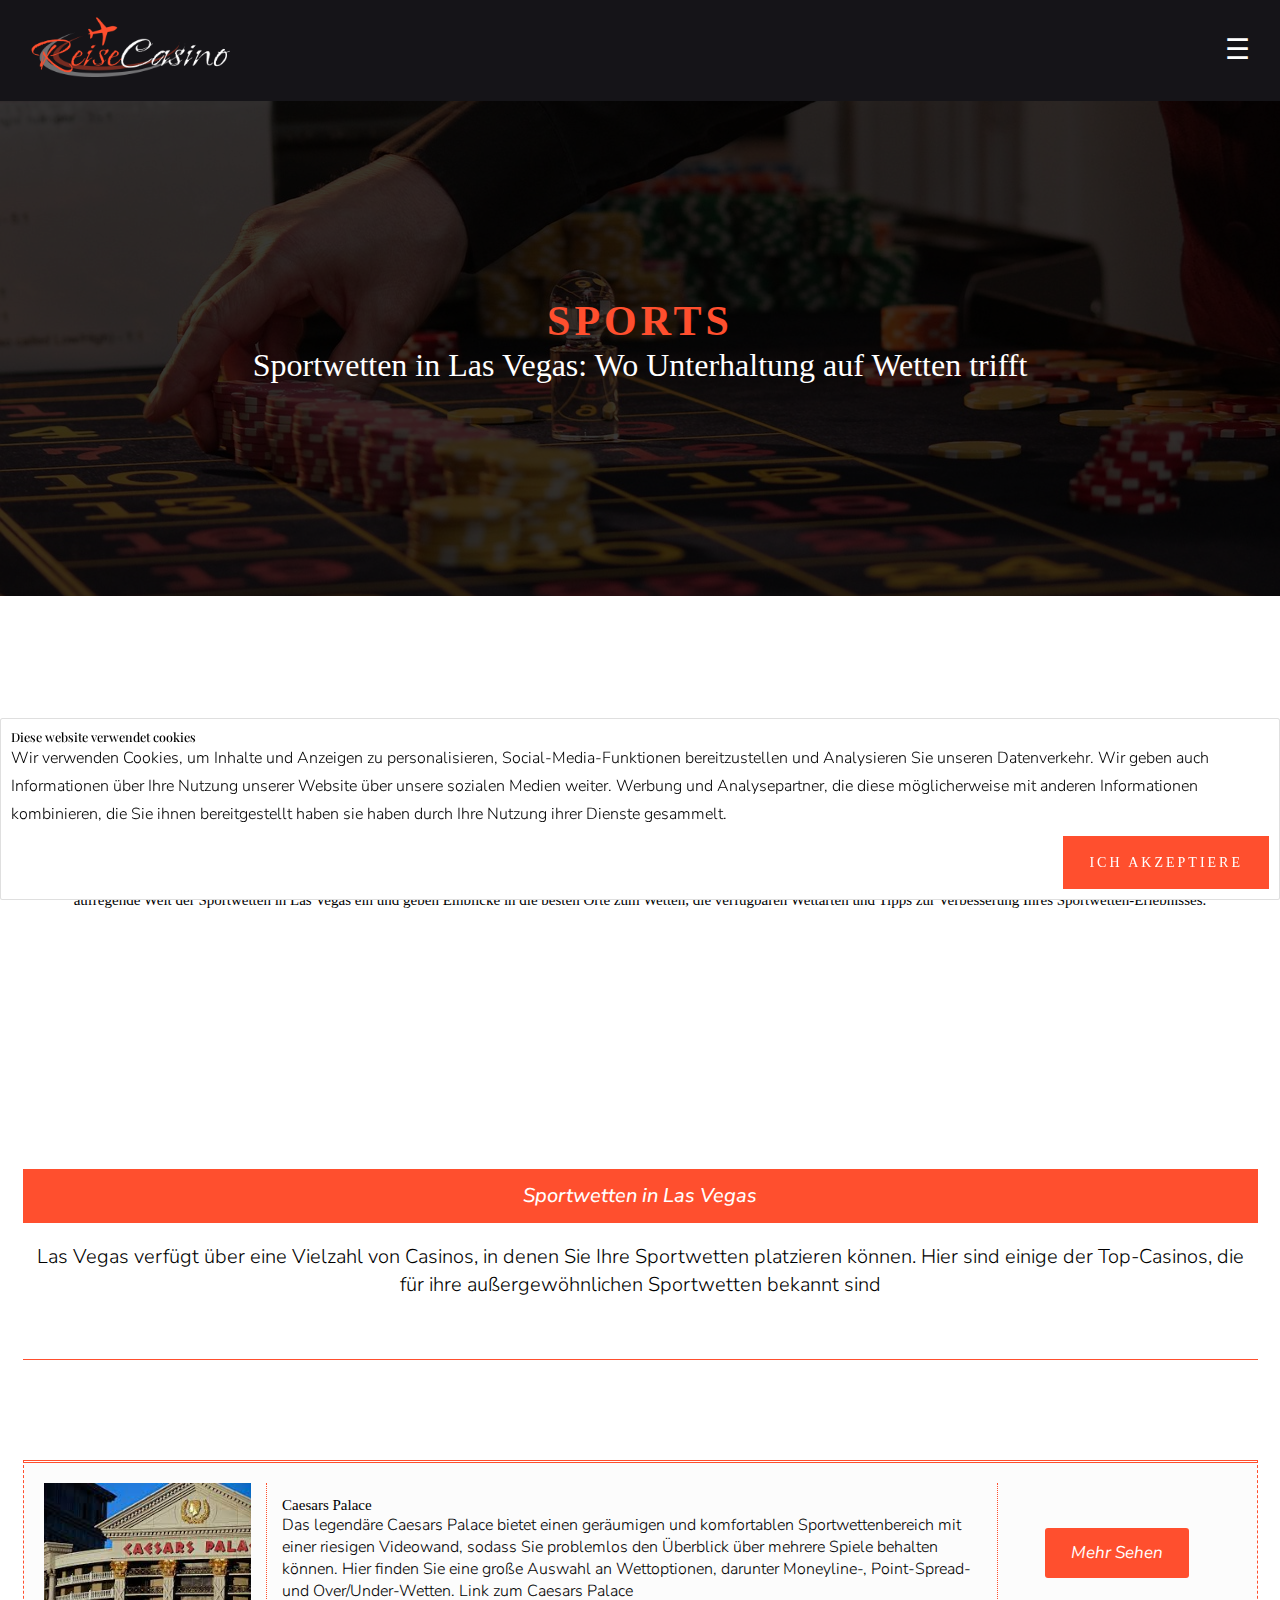
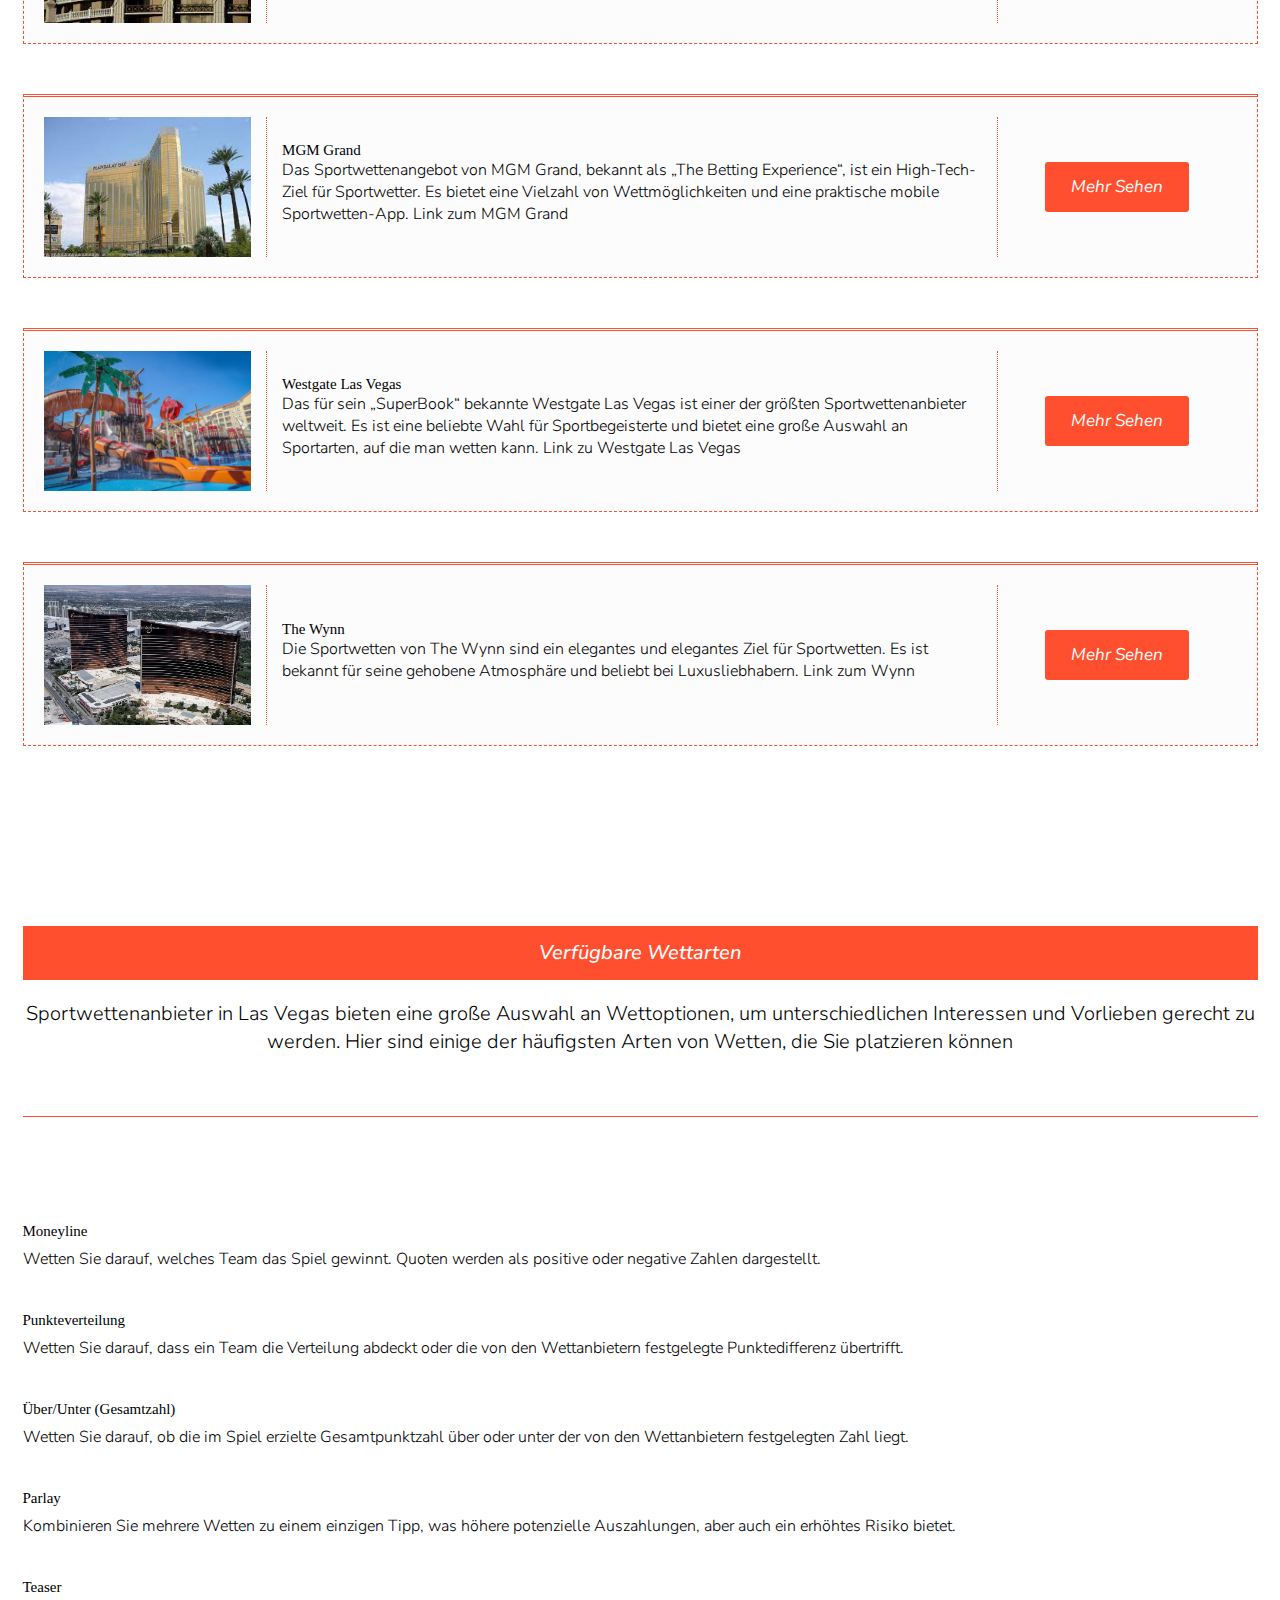
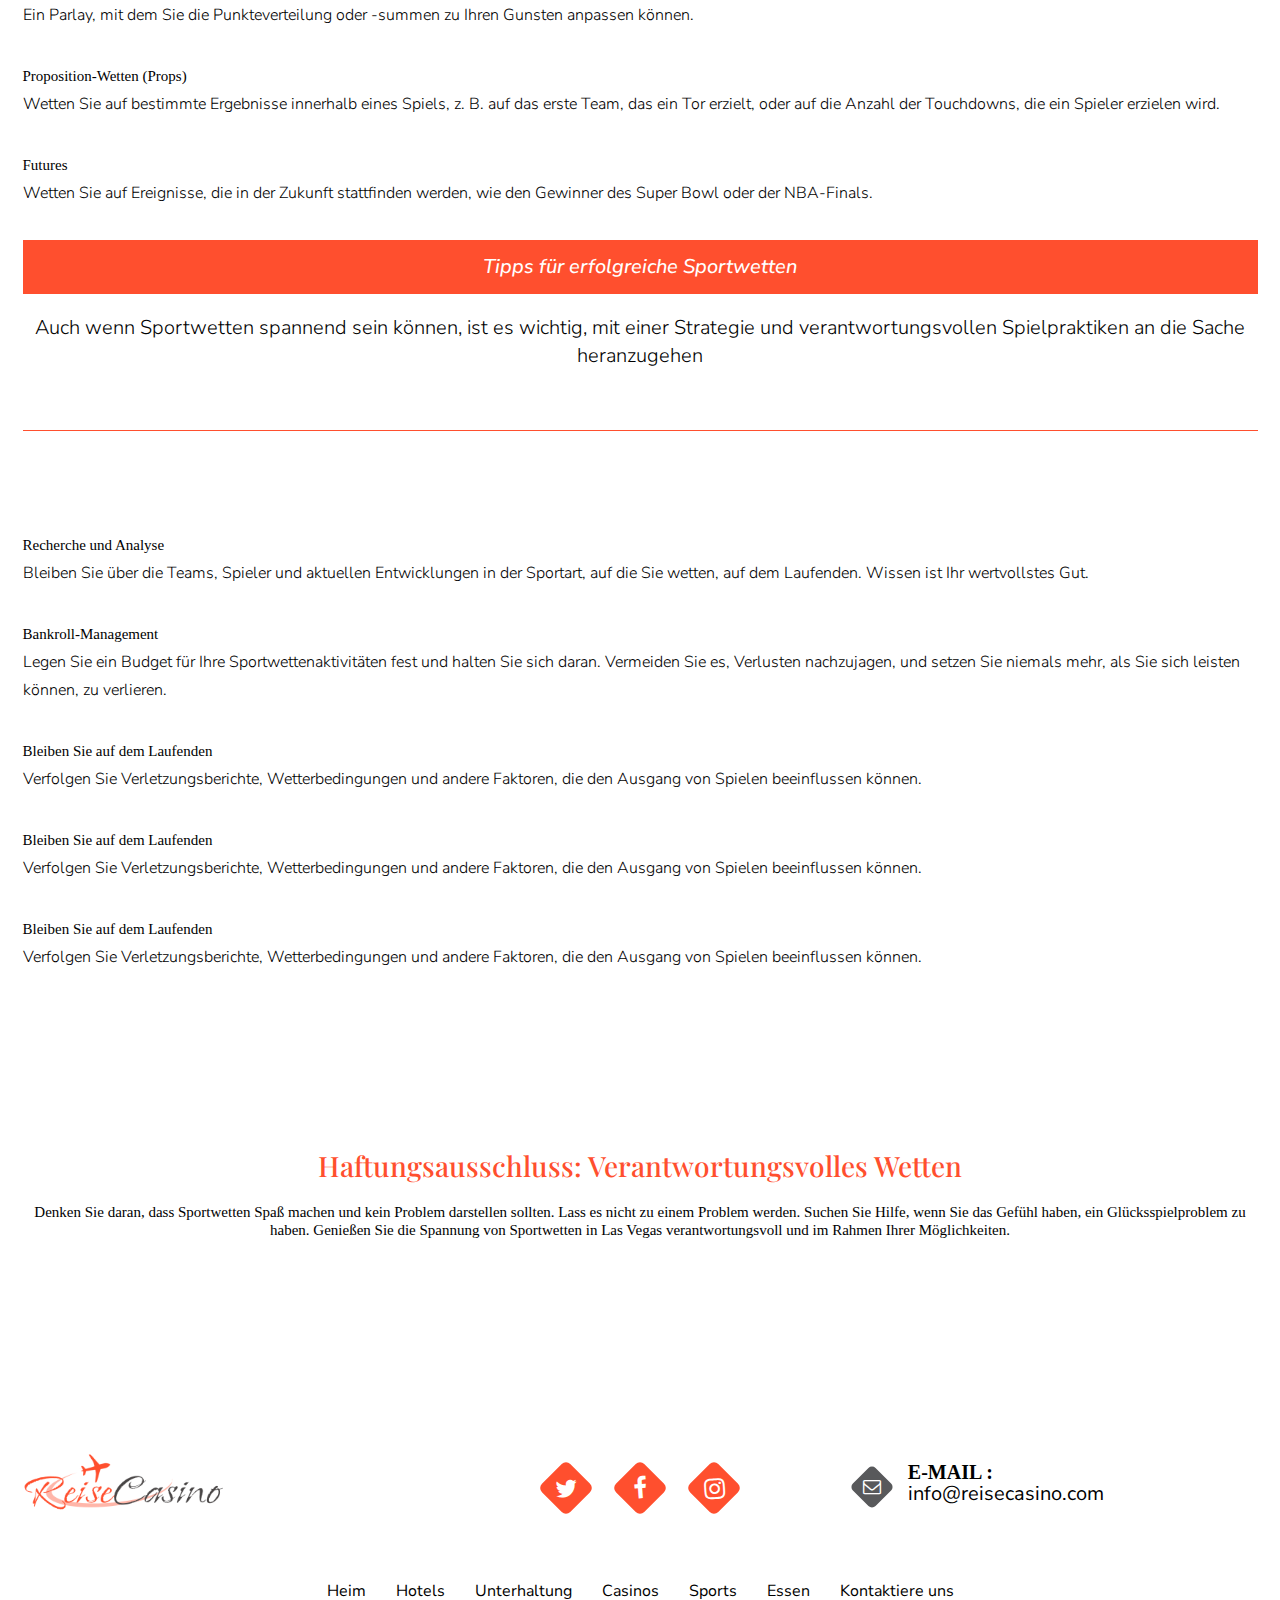
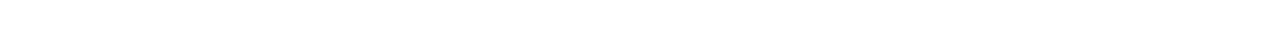
<file: Sports.html>
<!DOCTYPE html>
<html>

<head>
    <meta charset="UTF-8">
    <meta name="viewport" content="width=device-width, initial-scale=1.0">
    <title>Sports</title>
    <link rel="icon" type="image/x-icon" href="images/favicon.png">
    <!--css links-->
    <link href="https://fonts.googleapis.com/css2?family=Great+Vibes&amp;display=swap" rel="stylesheet">
    <link rel="stylesheet" href="css/bootstrap.css" type="text/css">
    <link rel="stylesheet" href="css/aos.css" type="text/css">
    <link rel="preconnect" href="https://fonts.googleapis.com">
    <link rel="preconnect" href="https://fonts.googleapis.com">
    <link rel="preconnect" href="https://fonts.gstatic.com" crossorigin>
    <link
        href="https://fonts.googleapis.com/css2?family=Nunito+Sans:ital,wght@0,200;0,300;0,400;0,600;0,700;0,800;0,900;1,200;1,300;1,400;1,600;1,700;1,800;1,900&family=Playfair+Display:ital,wght@0,400;0,500;0,600;0,700;0,800;0,900;1,400;1,500;1,600;1,700;1,800;1,900&display=swap"
        rel="stylesheet">

    <link rel="stylesheet" href="https://cdnjs.cloudflare.com/ajax/libs/font-awesome/4.7.0/css/font-awesome.css">
    <link rel="stylesheet" href="css/style.css" type="text/css">
    <link rel="stylesheet" href="css/responsive.css" type="text/css">
</head>

<body>
    <a href="#" id="toTopBtn" class="cd-top text-replace js-cd-top cd-top--fade-out" data-bs-abc="true"><i
            class="fa fa-caret-up" aria-hidden="true"></i>
    </a>
    <!--header start from here-->
    <header class="header">
        <nav>
            <div class="logo">
                <a href="index.html">
                    <img src="./images/newlogo.png" alt="logo">
                </a>
            </div>
            <input type="checkbox" id="menu-toggle">
            <label for="menu-toggle" class="menu-icon">&#9776;</label>
            <ul class="menu">
                <li><a href="index.html">Heim</a></li>
                <li><a href="Hotels.html">Hotels</a></li>
                <li><a href="Unterhaltung.html">Unterhaltung</a></li>
                <li><a href="Casinos.html">Casinos</a></li>
                <li><a href="Sports.html" class="active">Sports</a></li>
                <li><a href="Essen.html">Essen</a></li>
                <li><a href="Kontaktiere-uns.html">Kontaktiere uns</a></li>
            </ul>
        </nav>
    </header>
    <!--header ends from here-->
    <main>
        <!--banner start here-->
        <section class="home-banner border-zigzag-up suppoertive-pages">
            <div id="banner-slide" class="carousel slide carousel-fade" data-bs-ride="carousel">
                <div class="carousel-inner">
                    <div class="item carousel-item active">
                        <img src="images/roulette-2246562_1280.jpg" alt="Los Angeles" class="img-fluid w-100">
                        <div class="carousel-caption my-auto">
                            <h2 class="text-white"><span>Sports</span></h2>
                            <h3>Sportwetten in Las Vegas: Wo Unterhaltung auf Wetten trifft</h3>
                        </div>
                    </div>
                </div>
            </div>
        </section>
        <!--banner ends here-->
        <!--Rule-war section start here-->
        <section class="rule-war py-130 border-zigzag-up">
            <div class="container">
                <h4 class="text-center mb-0 ">
                    In Las Vegas geht es nicht nur um Casinos und Unterhaltung; Es ist auch ein florierendes Zentrum für
                    Sportwetten und eSports. Mehrere Casinos wie The LINQ und Westgate Las Vegas haben spezielle
                    Bereiche geschaffen, in denen Sie Ihre Lieblingssportveranstaltungen genießen und Wetten darauf
                    platzieren können. Tatsächlich verfügen einige Casinos mittlerweile über exklusive eSport-Arenen,
                    die den Fans die Möglichkeit bieten, Turniere anzusehen und sogar daran teilzunehmen.
                </h4>
                <h3 class="text-heading-casion">Das interaktive Erlebnis: eSports und Sportwetten</h3>
                <h4 class="text-center mb-0 ">Las Vegas ist nicht nur für Weltklasse-Shows, luxuriöse Resorts und
                    umwerfende Casinos bekannt. Es ist auch ein Hotspot für Sportbegeisterte und Glücksspieler. In
                    diesem Leitfaden tauchen wir in die aufregende Welt der Sportwetten in Las Vegas ein und geben
                    Einblicke in die besten Orte zum Wetten, die verfügbaren Wettarten und Tipps zur Verbesserung Ihres
                    Sportwetten-Erlebnisses.</h4>
            </div>
        </section>
        <!--Rule-war section ends here-->



        <!-- Tile path design -->
        <section class="tile-path py-130 casino" id="sports-page">
            <div class="container">
                <div class="contentwraper-data">
                    <div class="header-wraper">
                        <h2>Sportwetten in Las Vegas</h2>
                    </div>
                    <div class="pergraph-data">
                        <p>Las Vegas verfügt über eine Vielzahl von Casinos, in denen Sie Ihre Sportwetten platzieren
                            können. Hier sind einige der Top-Casinos, die für ihre außergewöhnlichen Sportwetten bekannt
                            sind</p>
                    </div>

                </div>
                <div class="tile-inner-sec">
                    <div class="main-wrapper">
                        <div class="img-path">
                            <img src="./images/aadownload.jpg" alt="img">
                        </div>
                        <div class="contetent-path">
                            <h4>Caesars Palace</h4>
                            <p>Das legendäre Caesars Palace bietet einen geräumigen und komfortablen Sportwettenbereich
                                mit einer riesigen Videowand, sodass Sie problemlos den Überblick über mehrere Spiele
                                behalten können. Hier finden Sie eine große Auswahl an Wettoptionen, darunter
                                Moneyline-, Point-Spread- und Over/Under-Wetten. Link zum Caesars Palace</p>
                        </div>
                        <div class="link-path">
                            <a href="https://www.caesars.com/caesars-palace?utm_campaign=GMB&utm_source=google&utm_medium=local&utm_term=CaesarsPalaceLasVegasHotelandCasino&utm_content=hotel&y_source=1_NDM2Njg2Ny03MTUtbG9jYXRpb24ud2Vic2l0ZQ=="
                                class="btn-path" target="_blank">Mehr sehen</a>
                        </div>
                    </div>
                </div>

                <div class="tile-inner-sec">
                    <div class="main-wrapper">
                        <div class="img-path">
                            <img src="./images/ssssdownload.jpg" alt="img">
                        </div>
                        <div class="contetent-path">
                            <h4>MGM Grand</h4>
                            <p>Das Sportwettenangebot von MGM Grand, bekannt als „The Betting Experience“, ist ein
                                High-Tech-Ziel für Sportwetter. Es bietet eine Vielzahl von Wettmöglichkeiten und eine
                                praktische mobile Sportwetten-App. Link zum MGM Grand</p>
                        </div>
                        <div class="link-path">
                            <a href="https://mandalaybay.mgmresorts.com/en/amenities/beach.html" class="btn-path"
                                target="_blank">Mehr sehen</a>
                        </div>
                    </div>
                </div>

                <div class="tile-inner-sec">
                    <div class="main-wrapper">
                        <div class="img-path">
                            <img src="./images/sssredyImage.jpg" alt="img">
                        </div>
                        <div class="contetent-path">
                            <h4>Westgate Las Vegas</h4>
                            <p>
                                Das für sein „SuperBook“ bekannte Westgate Las Vegas ist einer der größten
                                Sportwettenanbieter weltweit. Es ist eine beliebte Wahl für Sportbegeisterte und bietet
                                eine große Auswahl an Sportarten, auf die man wetten kann. Link zu Westgate Las Vegas
                            </p>
                        </div>
                        <div class="link-path">
                            <a href="https://www.westgateresorts.com/hotels/nevada/las-vegas/westgate-las-vegas-resort-casino/"
                                class="btn-path" target="_blank">Mehr sehen</a>
                        </div>
                    </div>
                </div>

                <div class="tile-inner-sec">
                    <div class="main-wrapper">
                        <div class="img-path">
                            <img src="./images/5edfa8744dca686b7d107ff3.webp" alt="img">
                        </div>
                        <div class="contetent-path">
                            <h4>The Wynn</h4>
                            <p> Die Sportwetten von The Wynn sind ein elegantes und elegantes Ziel für Sportwetten. Es
                                ist bekannt für seine gehobene Atmosphäre und beliebt bei Luxusliebhabern. Link zum Wynn
                            </p>
                        </div>
                        <div class="link-path">
                            <a href="https://www.wynnlasvegas.com/" class="btn-path" target="_blank">Mehr
                                sehen</a>
                        </div>
                    </div>
                </div>




                <!-- <div class="btm-sec-text text-center">
                    <p>Dies sind nur einige der herausragenden Hotels in Las Vegas. Beachten Sie jedoch,
                        dass die Stadt ständig im Wandel ist, mit neuen Resorts und Renovierungen, die

                        regelmäßig stattfinden. Abhängig von Ihren Interessen und Ihrem Budget finden Sie den
                        perfekten Ort für Ihren Las Vegas-Aufenthalt.</p>
                </div> -->

            </div>
        </section>
        <!-- End Tile path design -->

        <!-- btm path sec -->
        <section class="btm-path-sec">
            <div class="container">
                <div class="contentwraper-data">
                    <div class="header-wraper">
                        <h2>Verfügbare Wettarten</h2>
                    </div>
                    <div class="pergraph-data">
                        <p>Sportwettenanbieter in Las Vegas bieten eine große Auswahl an Wettoptionen, um
                            unterschiedlichen Interessen und Vorlieben gerecht zu werden. Hier sind einige der
                            häufigsten Arten von Wetten, die Sie platzieren können</p>
                    </div>
                </div>
                <div class="text-bar-path">
                    <div class="text-inner-path">
                        <h4 class="heading-design">Moneyline</h4>
                        <p>Wetten Sie darauf, welches Team das Spiel gewinnt. Quoten werden als positive oder negative
                            Zahlen dargestellt.
                        </p>
                    </div>
                </div>

                <div class="text-bar-path">
                    <div class="text-inner-path">
                        <h4 class="heading-design">Punkteverteilung</h4>
                        <p>Wetten Sie darauf, dass ein Team die Verteilung abdeckt oder die von den Wettanbietern
                            festgelegte Punktedifferenz übertrifft.
                        </p>
                    </div>
                </div>

                <div class="text-bar-path">
                    <div class="text-inner-path">
                        <h4 class="heading-design">Über/Unter (Gesamtzahl)</h4>
                        <p>Wetten Sie darauf, ob die im Spiel erzielte Gesamtpunktzahl über oder unter der von den
                            Wettanbietern festgelegten Zahl liegt.
                        </p>
                    </div>
                </div>

                <div class="text-bar-path">
                    <div class="text-inner-path">
                        <h4 class="heading-design">Parlay</h4>
                        <p>Kombinieren Sie mehrere Wetten zu einem einzigen Tipp, was höhere potenzielle Auszahlungen,
                            aber auch ein erhöhtes Risiko bietet.
                        </p>
                    </div>
                </div>

                <div class="text-bar-path">
                    <div class="text-inner-path">
                        <h4 class="heading-design">Teaser</h4>
                        <p> Ein Parlay, mit dem Sie die Punkteverteilung oder -summen zu Ihren Gunsten anpassen können.
                        </p>
                    </div>
                </div>

                <div class="text-bar-path">
                    <div class="text-inner-path">
                        <h4 class="heading-design">Proposition-Wetten (Props)</h4>
                        <p> Wetten Sie auf bestimmte Ergebnisse innerhalb eines Spiels, z. B. auf das erste Team, das
                            ein Tor erzielt, oder auf die Anzahl der Touchdowns, die ein Spieler erzielen wird.

                        </p>
                    </div>
                </div>

                <div class="text-bar-path">
                    <div class="text-inner-path">
                        <h4 class="heading-design">Futures</h4>
                        <p> Wetten Sie auf Ereignisse, die in der Zukunft stattfinden werden, wie den Gewinner des Super
                            Bowl oder der NBA-Finals.

                        </p>
                    </div>
                </div>

                <div class="contentwraper-data">
                    <div class="header-wraper">
                        <h2>Tipps für erfolgreiche Sportwetten</h2>
                    </div>
                    <div class="pergraph-data">
                        <p>Auch wenn Sportwetten spannend sein können, ist es wichtig, mit einer Strategie und
                            verantwortungsvollen Spielpraktiken an die Sache heranzugehen</p>
                    </div>
                </div>

                <div class="text-bar-path">
                    <div class="text-inner-path">
                        <h4 class="heading-design">Recherche und Analyse</h4>
                        <p> Bleiben Sie über die Teams, Spieler und aktuellen Entwicklungen in der Sportart, auf die Sie
                            wetten, auf dem Laufenden. Wissen ist Ihr wertvollstes Gut.

                        </p>
                    </div>
                </div>

                <div class="text-bar-path">
                    <div class="text-inner-path">
                        <h4 class="heading-design">Bankroll-Management</h4>
                        <p> Legen Sie ein Budget für Ihre Sportwettenaktivitäten fest und halten Sie sich daran.
                            Vermeiden Sie es, Verlusten nachzujagen, und setzen Sie niemals mehr, als Sie sich leisten
                            können, zu verlieren.
                        </p>
                    </div>
                </div>

                <div class="text-bar-path">
                    <div class="text-inner-path">
                        <h4 class="heading-design">Bleiben Sie auf dem Laufenden</h4>
                        <p>
                            Verfolgen Sie Verletzungsberichte, Wetterbedingungen und andere Faktoren, die den Ausgang
                            von Spielen beeinflussen können.
                        </p>
                    </div>
                </div>

                <div class="text-bar-path">
                    <div class="text-inner-path">
                        <h4 class="heading-design">Bleiben Sie auf dem Laufenden</h4>
                        <p>
                            Verfolgen Sie Verletzungsberichte, Wetterbedingungen und andere Faktoren, die den Ausgang
                            von Spielen beeinflussen können.
                        </p>
                    </div>
                </div>

                <div class="text-bar-path">
                    <div class="text-inner-path">
                        <h4 class="heading-design">Bleiben Sie auf dem Laufenden</h4>
                        <p>
                            Verfolgen Sie Verletzungsberichte, Wetterbedingungen und andere Faktoren, die den Ausgang
                            von Spielen beeinflussen können.
                        </p>
                    </div>
                </div>
            </div>
        </section>
        <!-- btm path sec -->

        <!--Rule-war section start here-->
        <section class="rule-war py-130 border-zigzag-up hotel">
            <div class="container">
                <div class="btm-text mt-0">
                    <h5>Haftungsausschluss: Verantwortungsvolles Wetten</h5>
                    <h4 class="text-center mb-0">Denken Sie daran, dass Sportwetten Spaß machen und kein Problem
                        darstellen sollten. Lass es nicht zu einem Problem werden. Suchen Sie Hilfe, wenn Sie das Gefühl
                        haben, ein Glücksspielproblem zu haben. Genießen Sie die Spannung von Sportwetten in Las Vegas
                        verantwortungsvoll und im Rahmen Ihrer Möglichkeiten.</h4>
                </div>

            </div>
        </section>
        <!--Rule-war section ends here-->

    </main>
    <!-- footer -->
    <footer class="footer">
        <div class="main-footer py-50">
            <div class="container">

                <div class="row">
                    <div class="col-xl-4 col-lg-4 col-md-4">
                        <div class="footer-widget text-center">
                            <ul class="widget-list logo">
                                <li>
                                    <a href="index.html">
                                        <img src="./images/footer-logo.png" alt="logo">
                                    </a>
                                </li>
                            </ul>
                        </div>
                    </div>
                    <div class="col-xl-4 col-lg-4 col-md-4">
                        <div class="copyright-bar py-50">
                            <div class="row">
                                <div class="container">
                                    <!-- <div class="col-lg-12">
                                <div class="privacymainbox">
                                   <p><a href="Politika_zasebnosti.html">Terms and Conditions</a></p>
                                   <p><a href="Pogoji.html">Privacy Policy</a></p>
              
                                </div>
                             </div> -->
                                    <ul class="social-media d-md-flex align-items-center justify-content-center">
                                        <li>
                                            <a href="#">
                                                <i class="fa fa-twitter" aria-hidden="true"></i>
                                            </a>
                                        </li>
                                        <li>
                                            <a href="#">
                                                <i class="fa fa-facebook" aria-hidden="true"></i>
                                            </a>
                                        </li>
                                        <li>
                                            <a href="#">
                                                <i class="fa fa-instagram" aria-hidden="true"></i>
                                            </a>
                                        </li>
                                    </ul>

                                </div>
                            </div>
                        </div>
                    </div>
                    <div class="col-xl-4 col-lg-4 col-md-4">
                        <div class="footer-widget">
                            <ul class="widget-list">
                                <li>
                                    <a href="mailto:bookings@restaurant.com">
                                        <i class="fa fa-envelope-o" aria-hidden="true"></i>
                                        <div class="details">
                                            <h4 class="text-uppercase font-Av">
                                                E-mail :</h4>
                                            <p> info@reisecasino.com</p>
                                        </div>
                                    </a>
                                </li>
                            </ul>
                        </div>
                    </div>
                </div>
            </div>
        </div>
        <div class="copyright-bar py-50">
            <div class="row">
                <div class="container">

                    <ul class="footer-nav">
                        <li><a href="index.html">Heim</a></li>
                        <li><a href="Hotels.html">Hotels</a></li>
                        <li><a href="Unterhaltung.html">Unterhaltung</a></li>
                        <li><a href="Casinos.html">Casinos</a></li>
                        <li><a href="Sports.html">Sports</a></li>
                        <li><a href="Essen.html">Essen</a></li>
                        <li><a href="Kontaktiere-uns.html">Kontaktiere uns</a></li>
                    </ul>

                </div>
            </div>
        </div>
    </footer>


    <div class="card cookie-alert">
        <div class="card-body">
            <h5>Diese website verwendet cookies</h5>
            <p class="card-text">Wir verwenden Cookies, um Inhalte und Anzeigen zu personalisieren,
                Social-Media-Funktionen bereitzustellen und
                Analysieren Sie unseren Datenverkehr. Wir geben auch Informationen über Ihre Nutzung unserer Website
                über unsere sozialen Medien weiter.
                Werbung
                und Analysepartner, die diese möglicherweise mit anderen Informationen kombinieren, die Sie ihnen
                bereitgestellt haben
                sie haben durch Ihre Nutzung ihrer Dienste gesammelt.</p>
            <div class="btn-toolbar justify-content-end">

                <a href="#" class="btn btn-primary accept-cookies">Ich akzeptiere</a>
            </div>
        </div>
    </div>



    <script src="js/aos.js"></script>
    <script> AOS.init();</script>
    <script src="js/jquery.min.js"></script>
    <script src="js/bootstrap.js"></script>

    <script>
        (function () {
            "use strict";

            var cookieAlert = document.querySelector(".cookie-alert");
            var acceptCookies = document.querySelector(".accept-cookies");

            cookieAlert.offsetHeight; // Force browser to trigger reflow (https://stackoverflow.com/a/39451131)

            if (!getCookie("acceptCookies")) {
                cookieAlert.classList.add("show");
            }

            acceptCookies.addEventListener("click", function () {
                setCookie("acceptCookies", true, 60);
                cookieAlert.classList.remove("show");
            });
        })();

        // Cookie functions stolen from w3schools
        function setCookie(cname, cvalue, exdays) {
            var d = new Date();
            d.setTime(d.getTime() + (exdays * 24 * 60 * 60 * 1000));
            var expires = "expires=" + d.toUTCString();
            document.cookie = cname + "=" + cvalue + ";" + expires + ";path=/";
        }

        function getCookie(cname) {
            var name = cname + "=";
            var decodedCookie = decodeURIComponent(document.cookie);
            var ca = decodedCookie.split(';');
            for (var i = 0; i < ca.length; i++) {
                var c = ca[i];
                while (c.charAt(0) === ' ') {
                    c = c.substring(1);
                }
                if (c.indexOf(name) === 0) {
                    return c.substring(name.length, c.length);
                }
            }
            return "";
        }
    </script>

    <script>

        $(document).ready(function () {
            $(window).scroll(function () {
                var scroll = $(window).scrollTop();
                if (scroll > 100) { // Change 50 to the scroll position you prefer
                    $('body').addClass('scrolled');
                } else {
                    $('body').removeClass('scrolled');
                }
            });
        });
    </script>

</body>



</html>
</file>
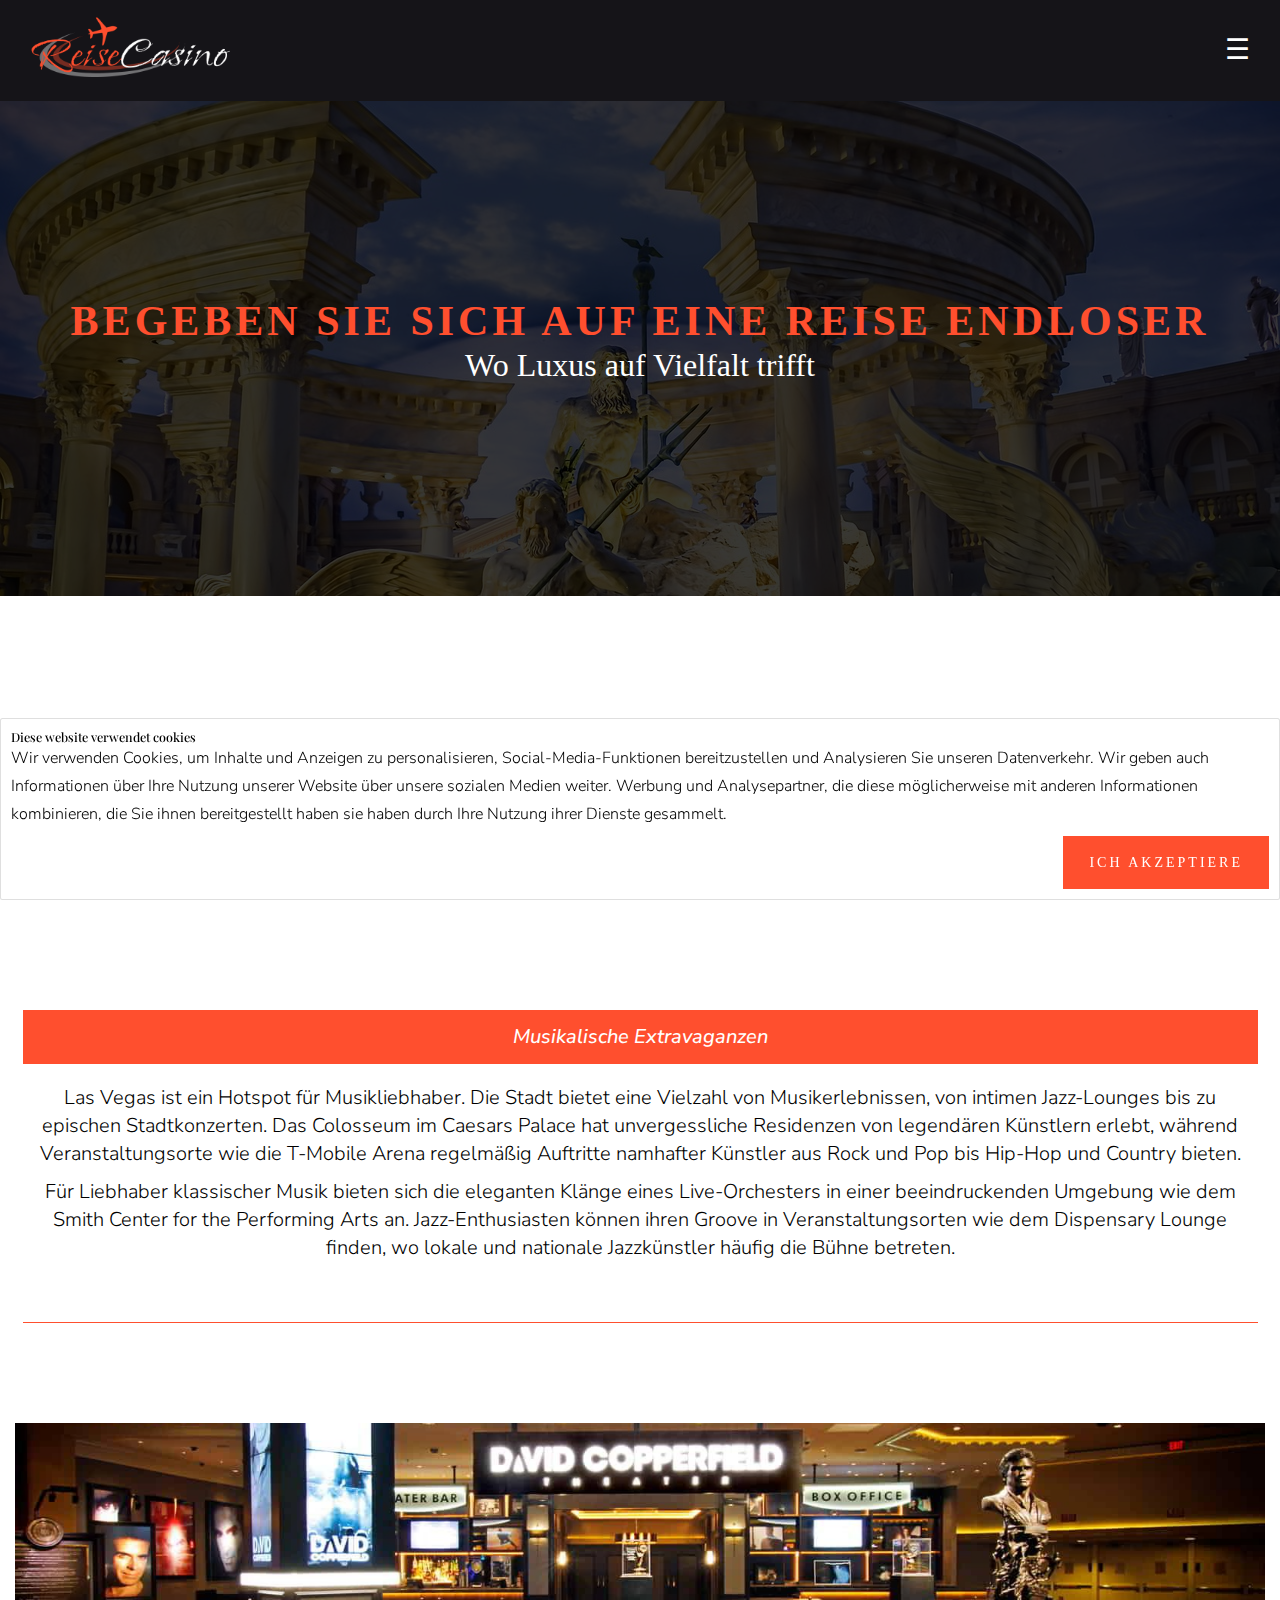
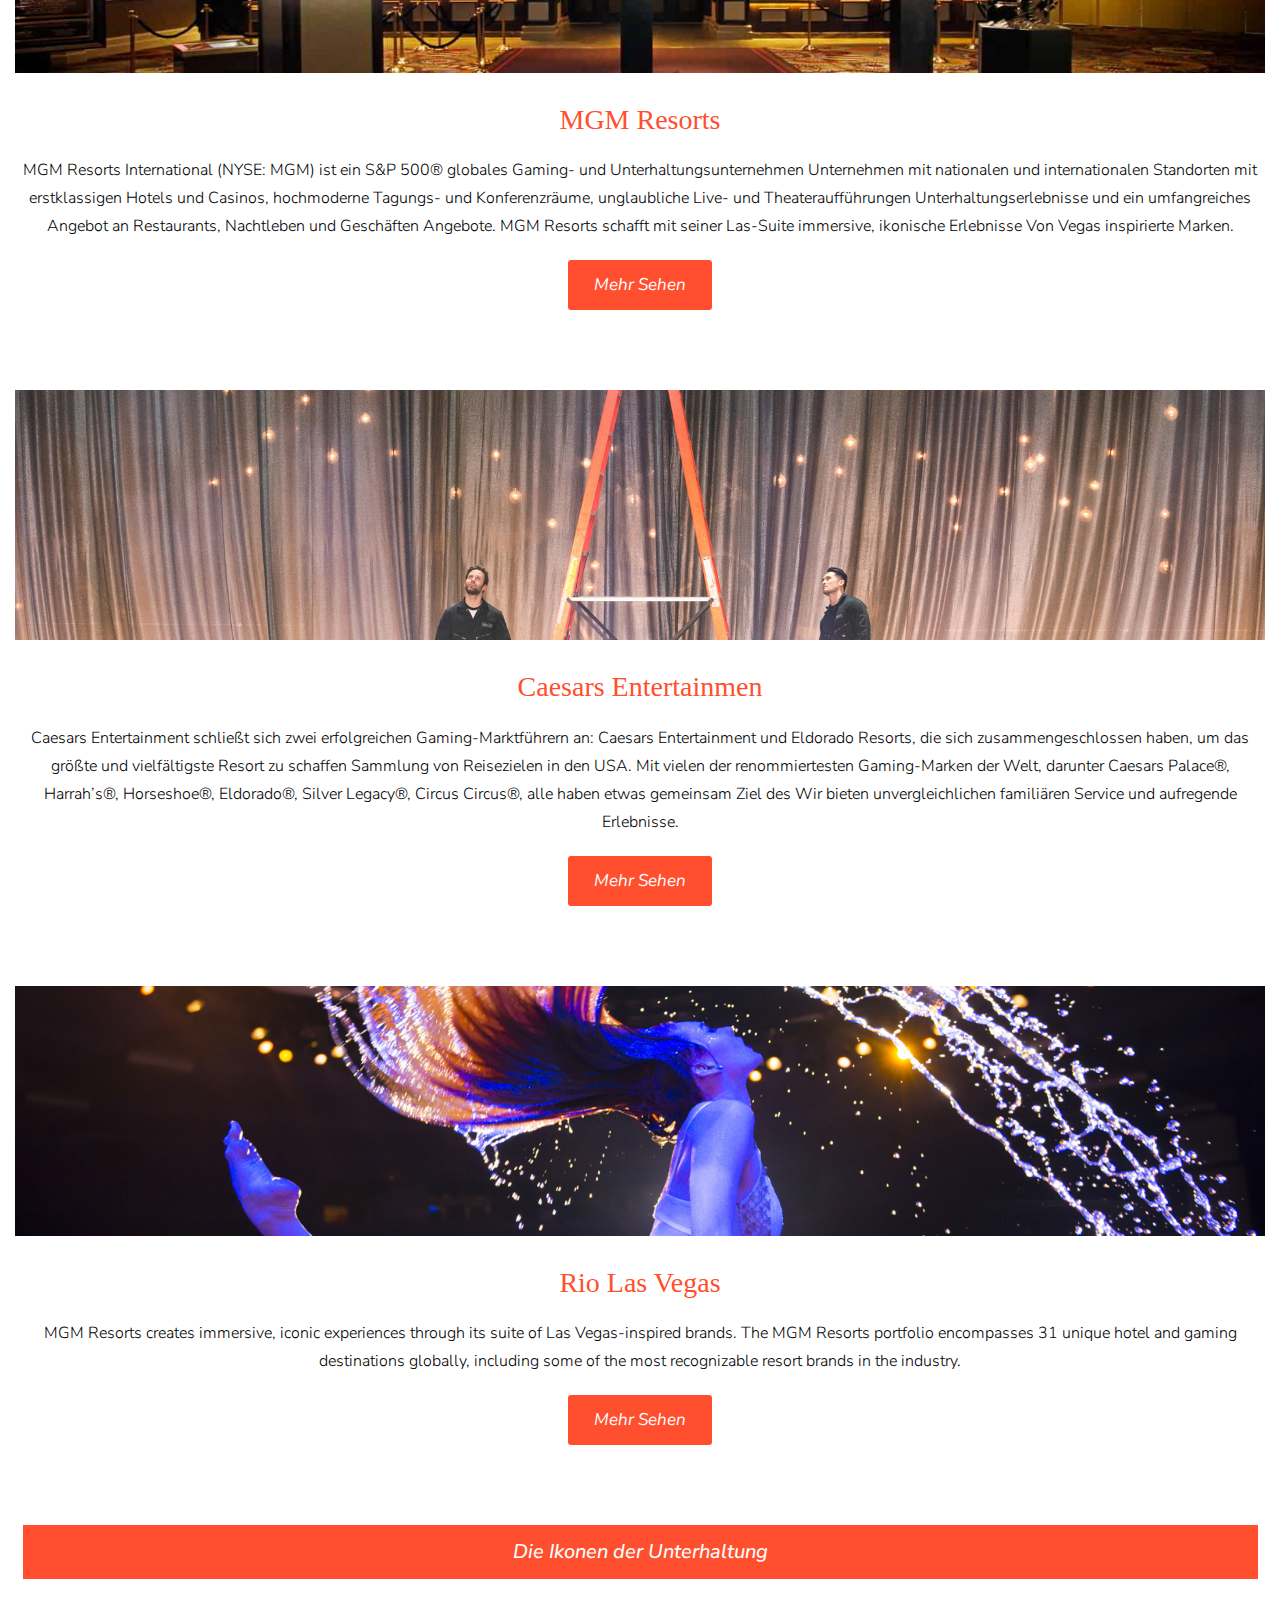
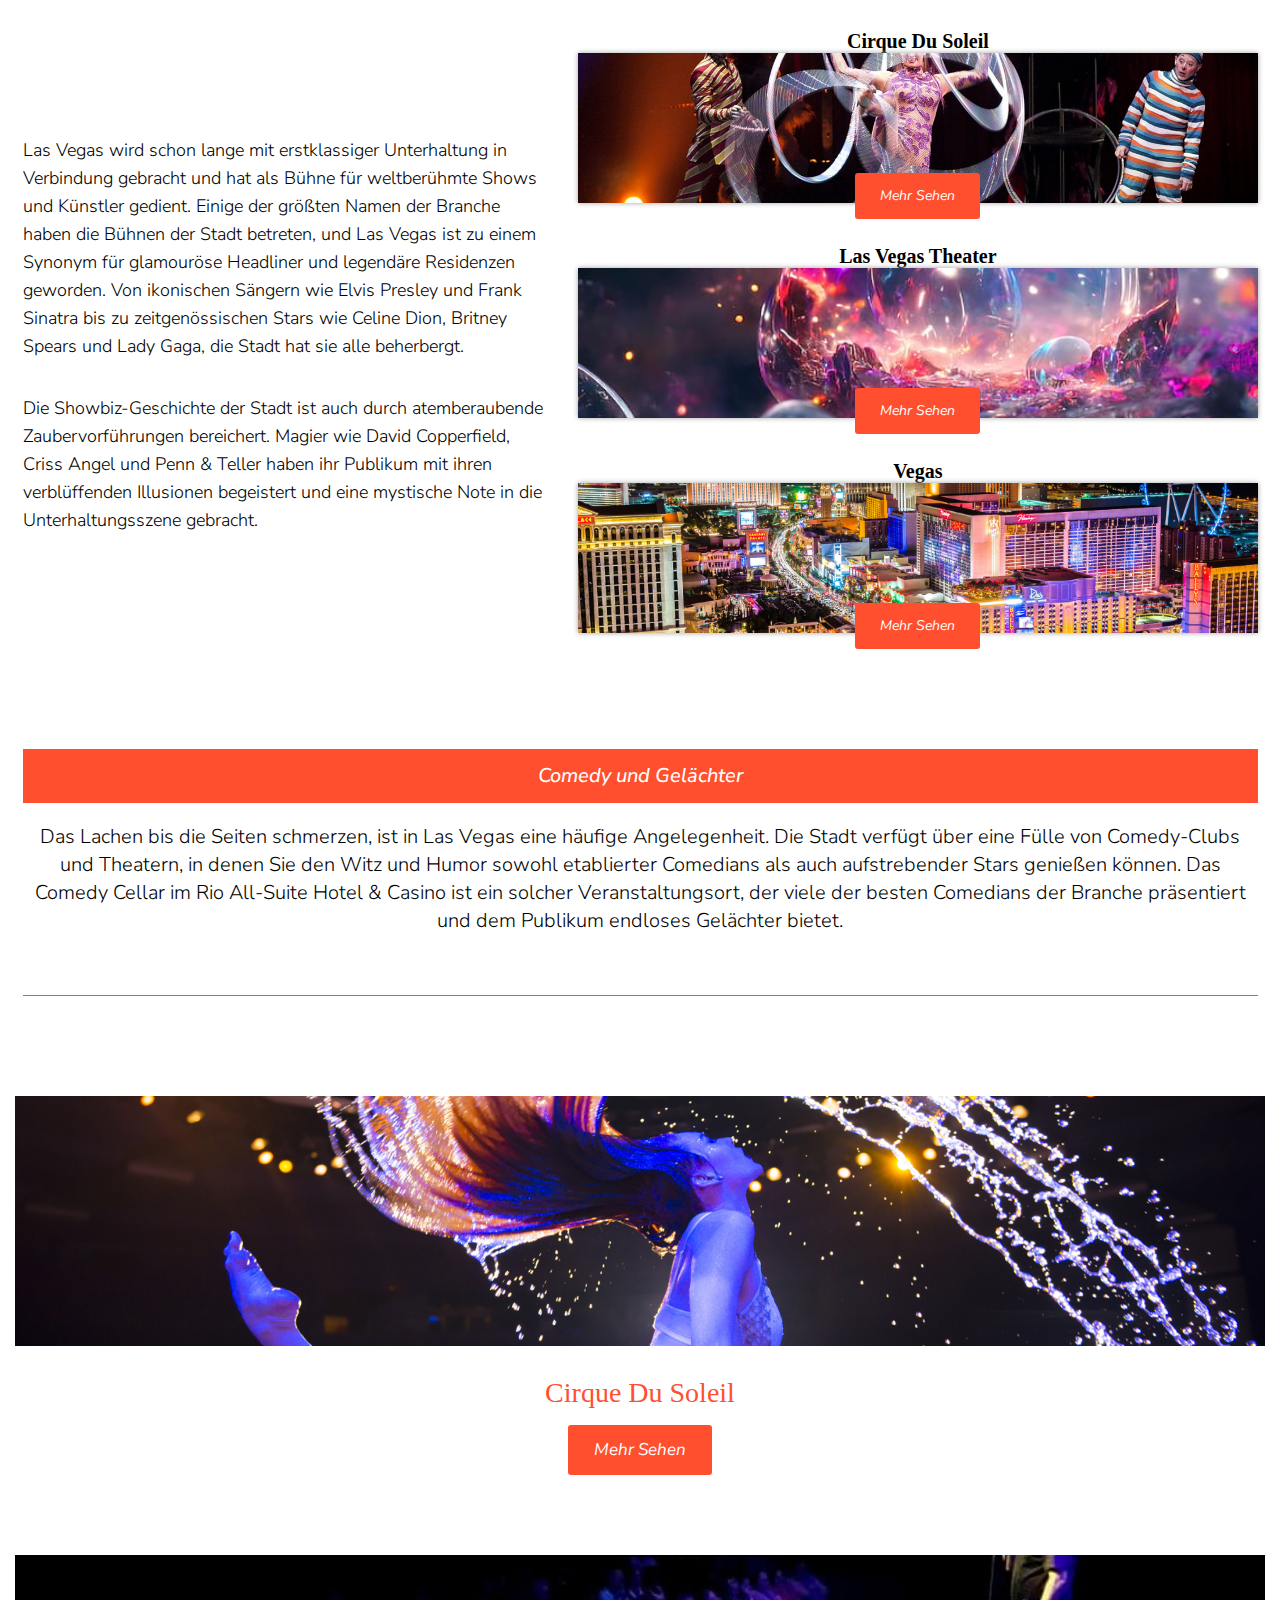
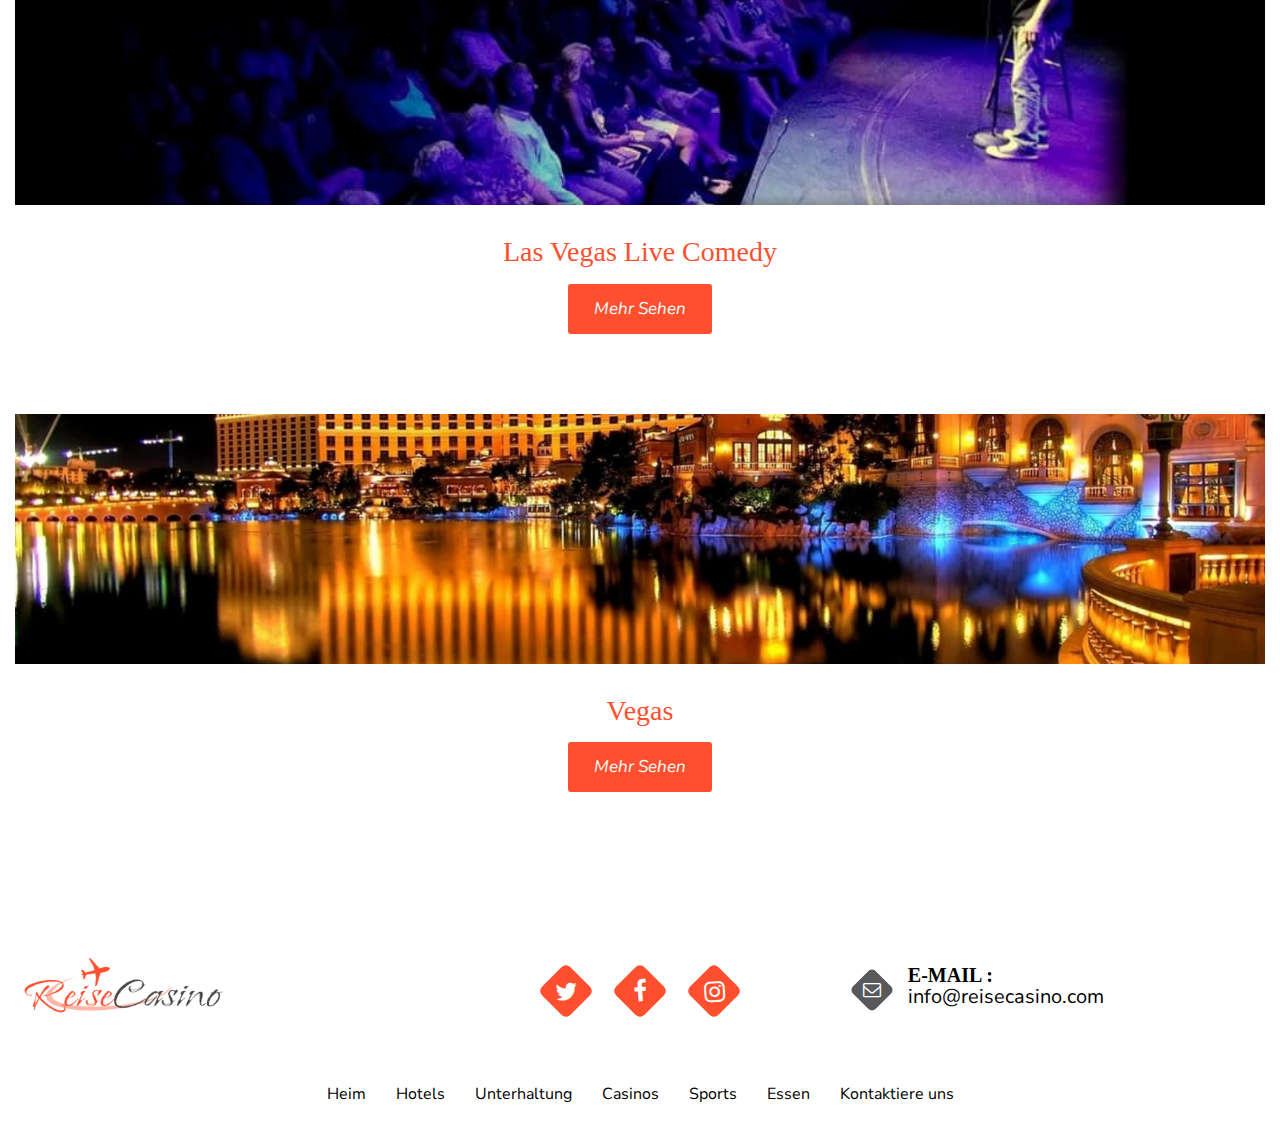
<file: Unterhaltung.html>
<!DOCTYPE html>
<html>

<head>
    <meta charset="UTF-8">
    <meta name="viewport" content="width=device-width, initial-scale=1.0">
    <title>Unterhaltung </title>
    <link rel="icon" type="image/x-icon" href="images/favicon.png">
    <!--css links-->
    <link href="https://fonts.googleapis.com/css2?family=Great+Vibes&amp;display=swap" rel="stylesheet">
    <link rel="stylesheet" href="css/bootstrap.css" type="text/css">
    <link rel="stylesheet" href="css/aos.css" type="text/css">
    <link rel="preconnect" href="https://fonts.googleapis.com">
    <link rel="preconnect" href="https://fonts.googleapis.com">
    <link rel="preconnect" href="https://fonts.gstatic.com" crossorigin>
    <link
        href="https://fonts.googleapis.com/css2?family=Nunito+Sans:ital,wght@0,200;0,300;0,400;0,600;0,700;0,800;0,900;1,200;1,300;1,400;1,600;1,700;1,800;1,900&family=Playfair+Display:ital,wght@0,400;0,500;0,600;0,700;0,800;0,900;1,400;1,500;1,600;1,700;1,800;1,900&display=swap"
        rel="stylesheet">

    <link rel="stylesheet" href="https://cdnjs.cloudflare.com/ajax/libs/font-awesome/4.7.0/css/font-awesome.css">
    <link rel="stylesheet" href="css/style.css" type="text/css">
    <link rel="stylesheet" href="css/responsive.css" type="text/css">
</head>

<body>
    <a href="#" id="toTopBtn" class="cd-top text-replace js-cd-top cd-top--fade-out" data-bs-abc="true"><i
            class="fa fa-caret-up" aria-hidden="true"></i>
    </a>
    <!--header start from here-->
    <header class="header">
        <nav>
            <div class="logo">
                <a href="index.html">
                    <img src="./images/newlogo.png" alt="logo">
                </a>
            </div>
            <input type="checkbox" id="menu-toggle">
            <label for="menu-toggle" class="menu-icon">&#9776;</label>
            <ul class="menu">
                <li><a href="index.html">Heim</a></li>
                <li><a href="Hotels.html">Hotels</a></li>
                <li><a href="Unterhaltung.html" class="active">Unterhaltung</a></li>
                <li><a href="Casinos.html">Casinos</a></li>
                <li><a href="Sports.html">Sports</a></li>
                <li><a href="Essen.html">Essen</a></li>
                <li><a href="Kontaktiere-uns.html">Kontaktiere uns</a></li>
            </ul>
        </nav>
    </header>
    <!--header ends from here-->
    <main>
        <!--banner start here-->
        <section class="home-banner border-zigzag-up suppoertive-pages">
            <div id="banner-slide" class="carousel slide carousel-fade" data-bs-ride="carousel">
                <div class="carousel-inner">
                    <div class="item carousel-item active">
                        <img src="images/caesars-palace-573599_1280.jpg" alt="Los Angeles" class="img-fluid w-100">
                        <div class="carousel-caption my-auto">
                            <h2 class="text-white"><span>Begeben Sie sich auf eine Reise endloser </span></h2>
                            <h3>Wo Luxus auf Vielfalt trifft</h3>
                        </div>
                    </div>
                </div>
            </div>
        </section>
        <!--banner ends here-->
        <!--Rule-war section start here-->
        <section class="rule-war py-130 border-zigzag-up">
            <div class="container">
                <h4 class="text-center mb-0 ">Las Vegas, oft als die &quot;Unterhaltungshauptstadt der Welt&quot;
                    bezeichnet, ist eine Stadt, die
                    niemals schläft, und ihre lebhafte Unterhaltungsszene ist ein Beweis für diesen Ruf.
                    Diese strahlende Oase in der Wüste von Nevada bietet eine wahrhaft einzigartige
                    Vielfalt an Shows, Aufführungen und Erlebnissen, die allen Geschmäckern und
                    Vorlieben gerecht werden. Ob Sie als Besucher nach einem unvergesslichen Abend
                    suchen oder als Einheimischer regelmäßige Unterhaltungsfreuden erleben möchten,
                    Las Vegas hat alles zu bieten.</h4>

            </div>
        </section>
        <!--Rule-war section ends here-->

        <!-- hotel flat gallry -->
        <section class="flate-gallry entertainment">
            <div class="container">
                <div class="contentwraper-data top-spc">
                    <div class="header-wraper">
                        <h2>Musikalische Extravaganzen</h2>
                    </div>
                    <div class="pergraph-data">
                        <p>Las Vegas ist ein Hotspot für Musikliebhaber. Die Stadt bietet eine Vielzahl von
                            Musikerlebnissen, von intimen Jazz-Lounges bis zu epischen Stadtkonzerten. Das Colosseum im
                            Caesars Palace hat unvergessliche Residenzen von legendären Künstlern erlebt, während
                            Veranstaltungsorte wie die T-Mobile Arena regelmäßig Auftritte namhafter Künstler aus Rock
                            und Pop bis Hip-Hop und Country bieten.</p>
                        <p>Für Liebhaber klassischer Musik bieten sich die eleganten Klänge eines Live-Orchesters in
                            einer beeindruckenden Umgebung wie dem Smith Center for the Performing Arts an.
                            Jazz-Enthusiasten können ihren Groove in Veranstaltungsorten wie dem Dispensary Lounge
                            finden, wo lokale und nationale Jazzkünstler häufig die Bühne betreten.</p>
                    </div>
                </div>


                <div class="row right-grly">
                    <div class="col-md-12 p-0">
                        <div class="hetel_gallary_img">
                            <img src="./images/mgmsm.jpg" alt="img" class="img-fluid">
                        </div>
                    </div>
                    <div class="col-md-12 hotel_garry_text_main">
                        <div class="hotel_garry_text">
                            <h4>MGM Resorts</h4>
                            <p>
                                MGM Resorts International (NYSE: MGM) ist ein S&P 500® globales Gaming- und
                                Unterhaltungsunternehmen
                                Unternehmen mit nationalen und internationalen Standorten mit erstklassigen Hotels und
                                Casinos, hochmoderne Tagungs- und Konferenzräume, unglaubliche Live- und
                                Theateraufführungen
                                Unterhaltungserlebnisse und ein umfangreiches Angebot an Restaurants, Nachtleben und
                                Geschäften
                                Angebote. MGM Resorts schafft mit seiner Las-Suite immersive, ikonische Erlebnisse
                                Von Vegas inspirierte Marken.
                            </p>
                            <div class="link-path">
                                <a href="https://mgmgrand.mgmresorts.com/en/entertainment/david-copperfield.html?icid=NS-AW-EN-GMB_Copperfield-LV-MG"
                                    class="btn-path" target="_blank">Mehr sehen</a>
                            </div>
                        </div>
                    </div>
                </div>


                <div class="row left-galry">
                    <div class="col-md-12 p-0">
                        <div class="hetel_gallary_img">
                            <img src="./images/phv-criss-angel-ladder-1920x800.jpg" alt="img" class="img-fluid">
                        </div>
                    </div>
                    <div class="col-md-12 hotel_garry_text_main">
                        <div class="hotel_garry_text">
                            <h4>Caesars Entertainmen </h4>
                            <p>Caesars Entertainment schließt sich zwei erfolgreichen Gaming-Marktführern an: Caesars
                                Entertainment und
                                Eldorado Resorts, die sich zusammengeschlossen haben, um das größte und vielfältigste
                                Resort zu schaffen
                                Sammlung von Reisezielen in den USA.

                                Mit vielen der renommiertesten Gaming-Marken der Welt, darunter Caesars Palace®,
                                Harrah’s®, Horseshoe®, Eldorado®, Silver Legacy®, Circus Circus®, alle haben etwas
                                gemeinsam
                                Ziel des
                                Wir bieten unvergleichlichen familiären Service und aufregende Erlebnisse.
                            </p>
                            <div class="link-path">
                                <a href="https://www.caesars.com/planet-hollywood/shows/criss-angel?utm_campaign=GMB&utm_source=google&utm_medium=local&utm_term=CrissAngel&utm_content=Entertainer"
                                    class="btn-path" target="_blank">Mehr
                                    sehen</a>
                            </div>
                        </div>
                    </div>

                </div>

                <div class="row right-grly">
                    <div class="col-md-12 p-0">
                        <div class="hetel_gallary_img">
                            <img src="./images/Wow-Las-Vegas-192.jpg" alt="img" class="img-fluid">
                        </div>
                    </div>
                    <div class="col-md-12 hotel_garry_text_main">
                        <div class="hotel_garry_text">
                            <h4> Rio las vegas</h4>
                            <p>MGM Resorts creates immersive, iconic experiences through its suite of Las Vegas-inspired
                                brands. The MGM Resorts portfolio encompasses 31 unique hotel and gaming destinations
                                globally,
                                including some of the most recognizable resort brands in the industry. </p>
                            <div class="link-path">
                                <a href="https://www.riolasvegas.com/shows/penn-teller" class="btn-path"
                                    target="_blank">Mehr
                                    sehen</a>
                            </div>
                        </div>
                    </div>
                </div>

            </div>
        </section>
        <!-- hotel flat gallry -->

        <!-- space convert sec -->
        <section class="space-convert-sec">
            <div class="container">
                <div class="header-wraper">
                    <h2>Die Ikonen der Unterhaltung</h2>
                </div>
                <div class="space-devide-wrapper">
                    <div class="left-bar-text">
                        <p>Las Vegas wird schon lange mit erstklassiger Unterhaltung in Verbindung gebracht und hat als
                            Bühne für weltberühmte Shows und Künstler gedient. Einige der größten Namen der Branche
                            haben die Bühnen der Stadt betreten, und Las Vegas ist zu einem Synonym für glamouröse
                            Headliner und legendäre Residenzen geworden. Von ikonischen Sängern wie Elvis Presley und
                            Frank Sinatra bis zu zeitgenössischen Stars wie Celine Dion, Britney Spears und Lady Gaga,
                            die Stadt hat sie alle beherbergt.</p>
                        <p>Die Showbiz-Geschichte der Stadt ist auch durch atemberaubende Zaubervorführungen bereichert.
                            Magier wie David Copperfield, Criss Angel und Penn & Teller haben ihr Publikum mit ihren
                            verblüffenden Illusionen begeistert und eine mystische Note in die Unterhaltungsszene
                            gebracht.</p>
                    </div>
                    <div class="right-bar-data">

                        <div class="space-card-wrapper">
                            <div class="space-card-img">
                                <div class="top-heading-text">
                                    <h6>Cirque du Soleil</h6>
                                </div>
                                <img src="./images/p07yd2m2.jpg" alt="img" class="img-fluid">
                            </div>
                            <div class="link-card">
                                <a href="https://www.cirquedusoleil.com/shows" class="btn-path" target="_blank">Mehr
                                    sehen</a>
                            </div>
                        </div>

                        <div class="space-card-wrapper">
                            <div class="space-card-img">
                                <div class="top-heading-text">
                                    <h6>las vegas theater</h6>
                                </div>
                                <img src="./images/36769_show_landscape_large_home.jpg" alt="img" class="img-fluid">
                            </div>
                            <div class="link-card">
                                <a href="https://www.las-vegas-theater.com/" class="btn-path" target="_blank">Mehr
                                    sehen</a>
                            </div>
                        </div>

                        <div class="space-card-wrapper">
                            <div class="space-card-img">
                                <div class="top-heading-text">
                                    <h6>vegas</h6>
                                </div>
                                <img src="./images/bnner.jpg" alt="img" class="img-fluid">
                            </div>
                            <div class="link-card">
                                <a href="https://www.vegas.com/shows/concerts/" class="btn-path" target="_blank">Mehr
                                    sehen</a>
                            </div>
                        </div>
                    </div>
                </div>
            </div>
        </section>
        <!-- space convert sec -->

        <!-- hotel flat gallry -->
        <section class="flate-gallry entertainment text-hide">
            <div class="container">
                <div class="contentwraper-data top-spc">
                    <div class="header-wraper">
                        <h2>Comedy und Gelächter</h2>
                    </div>
                    <div class="pergraph-data">
                        <p>Das Lachen bis die Seiten schmerzen, ist in Las Vegas eine häufige Angelegenheit. Die Stadt
                            verfügt über eine Fülle von Comedy-Clubs und Theatern, in denen Sie den Witz und Humor
                            sowohl etablierter Comedians als auch aufstrebender Stars genießen können. Das Comedy Cellar
                            im Rio All-Suite Hotel & Casino ist ein solcher Veranstaltungsort, der viele der besten
                            Comedians der Branche präsentiert und dem Publikum endloses Gelächter bietet.</p>
                    </div>
                </div>


                <div class="row right-grly">
                    <div class="col-md-12 p-0">
                        <div class="hetel_gallary_img">
                            <img src="./images/Wow-Las-Vegas-192.jpg" alt="img" class="img-fluid">
                        </div>
                    </div>
                    <div class="col-md-12 hotel_garry_text_main">
                        <div class="hotel_garry_text">
                            <h4>Cirque du Soleil</h4>
                            <div class="link-path">
                                <a href="https://www.cirquedusoleil.com/shows" class="btn-path" target="_blank">Mehr
                                    sehen</a>
                            </div>
                        </div>
                    </div>
                </div>


                <div class="row left-galry">
                    <div class="col-md-12 p-0">
                        <div class="hetel_gallary_img">
                            <img src="./images/Las-Vegas-Live-Comedy-Club.jpg" alt="img" class="img-fluid">
                        </div>
                    </div>
                    <div class="col-md-12 hotel_garry_text_main">
                        <div class="hotel_garry_text">
                            <h4>las vegas live comedy</h4>
                            <div class="link-path">
                                <a href="https://vtheater.com/las-vegas-live-comedy" class="btn-path"
                                    target="_blank">Mehr
                                    sehen</a>
                            </div>
                        </div>
                    </div>

                </div>

                <div class="row right-grly">
                    <div class="col-md-12 p-0">
                        <div class="hetel_gallary_img">
                            <img src="./images/banner11.jpg" alt="img" class="img-fluid">
                        </div>
                    </div>
                    <div class="col-md-12 hotel_garry_text_main">
                        <div class="hotel_garry_text">
                            <h4>vegas</h4>
                            <div class="link-path">
                                <a href="https://www.vegas.com/shows/concerts/" class="btn-path" target="_blank">Mehr
                                    sehen</a>
                            </div>
                        </div>
                    </div>
                </div>

            </div>
        </section>
        <!-- hotel flat gallry -->
    </main>

    <!-- footer -->
    <footer class="footer">
        <div class="main-footer py-50">
            <div class="container">

                <div class="row">
                    <div class="col-xl-4 col-lg-4 col-md-4">
                        <div class="footer-widget text-center">
                            <ul class="widget-list logo">
                                <li>
                                    <a href="index.html">
                                        <img src="./images/footer-logo.png" alt="logo">
                                    </a>
                                </li>
                            </ul>
                        </div>
                    </div>
                    <div class="col-xl-4 col-lg-4 col-md-4">
                        <div class="copyright-bar py-50">
                            <div class="row">
                                <div class="container">
                                    <!-- <div class="col-lg-12">
                            <div class="privacymainbox">
                               <p><a href="Politika_zasebnosti.html">Terms and Conditions</a></p>
                               <p><a href="Pogoji.html">Privacy Policy</a></p>
          
                            </div>
                         </div> -->
                                    <ul class="social-media d-md-flex align-items-center justify-content-center">
                                        <li>
                                            <a href="#">
                                                <i class="fa fa-twitter" aria-hidden="true"></i>
                                            </a>
                                        </li>
                                        <li>
                                            <a href="#">
                                                <i class="fa fa-facebook" aria-hidden="true"></i>
                                            </a>
                                        </li>
                                        <li>
                                            <a href="#">
                                                <i class="fa fa-instagram" aria-hidden="true"></i>
                                            </a>
                                        </li>
                                    </ul>

                                </div>
                            </div>
                        </div>
                    </div>
                    <div class="col-xl-4 col-lg-4 col-md-4">
                        <div class="footer-widget">
                            <ul class="widget-list">
                                <li>
                                    <a href="mailto:bookings@restaurant.com">
                                        <i class="fa fa-envelope-o" aria-hidden="true"></i>
                                        <div class="details">
                                            <h4 class="text-uppercase font-Av">
                                                E-mail :</h4>
                                            <p> info@reisecasino.com</p>
                                        </div>
                                    </a>
                                </li>
                            </ul>
                        </div>
                    </div>
                </div>
            </div>
        </div>
        <div class="copyright-bar py-50">
            <div class="row">
                <div class="container">

                    <ul class="footer-nav">
                        <li><a href="index.html">Heim</a></li>
                        <li><a href="Hotels.html">Hotels</a></li>
                        <li><a href="Unterhaltung.html">Unterhaltung</a></li>
                        <li><a href="Casinos.html">Casinos</a></li>
                        <li><a href="Sports.html">Sports</a></li>
                        <li><a href="Essen.html">Essen</a></li>
                        <li><a href="Kontaktiere-uns.html">Kontaktiere uns</a></li>
                    </ul>

                </div>
            </div>
        </div>
    </footer>


    <div class="card cookie-alert">
        <div class="card-body">
            <h5>Diese website verwendet cookies</h5>
            <p class="card-text">Wir verwenden Cookies, um Inhalte und Anzeigen zu personalisieren,
                Social-Media-Funktionen bereitzustellen und
                Analysieren Sie unseren Datenverkehr. Wir geben auch Informationen über Ihre Nutzung unserer Website
                über unsere sozialen Medien weiter.
                Werbung
                und Analysepartner, die diese möglicherweise mit anderen Informationen kombinieren, die Sie ihnen
                bereitgestellt haben
                sie haben durch Ihre Nutzung ihrer Dienste gesammelt.</p>
            <div class="btn-toolbar justify-content-end">

                <a href="#" class="btn btn-primary accept-cookies">Ich akzeptiere</a>
            </div>
        </div>
    </div>



    <script src="js/aos.js"></script>
    <script> AOS.init();</script>
    <script src="js/jquery.min.js"></script>
    <script src="js/bootstrap.js"></script>

    <script>
        (function () {
            "use strict";

            var cookieAlert = document.querySelector(".cookie-alert");
            var acceptCookies = document.querySelector(".accept-cookies");

            cookieAlert.offsetHeight; // Force browser to trigger reflow (https://stackoverflow.com/a/39451131)

            if (!getCookie("acceptCookies")) {
                cookieAlert.classList.add("show");
            }

            acceptCookies.addEventListener("click", function () {
                setCookie("acceptCookies", true, 60);
                cookieAlert.classList.remove("show");
            });
        })();

        // Cookie functions stolen from w3schools
        function setCookie(cname, cvalue, exdays) {
            var d = new Date();
            d.setTime(d.getTime() + (exdays * 24 * 60 * 60 * 1000));
            var expires = "expires=" + d.toUTCString();
            document.cookie = cname + "=" + cvalue + ";" + expires + ";path=/";
        }

        function getCookie(cname) {
            var name = cname + "=";
            var decodedCookie = decodeURIComponent(document.cookie);
            var ca = decodedCookie.split(';');
            for (var i = 0; i < ca.length; i++) {
                var c = ca[i];
                while (c.charAt(0) === ' ') {
                    c = c.substring(1);
                }
                if (c.indexOf(name) === 0) {
                    return c.substring(name.length, c.length);
                }
            }
            return "";
        }
    </script>
    <script>

        $(document).ready(function () {
            $(window).scroll(function () {
                var scroll = $(window).scrollTop();
                if (scroll > 100) { // Change 50 to the scroll position you prefer
                    $('body').addClass('scrolled');
                } else {
                    $('body').removeClass('scrolled');
                }
            });
        });
    </script>

</body>



</html>
</file>
<file: css/style.css>
body {
    font-family: 'Nunito Sans', sans-serif;

}

/*==========================================================
							General 
==========================================================*/


* {
    -moz-box-sizing: border-box;
    -webkit-box-sizing: border-box;
    box-sizing: border-box;
    box-shadow: none !important;
}

body {
    margin: 0;
    -ms-text-size-adjust: 100%;
    -webkit-text-size-adjust: 100%;
    font-size: 16px;
    letter-spacing: 0px;
    line-height: 28px;
    color: #000000;

}

html {
    overflow-x: hidden;
}

.clearfix:after,
.clearfix:before,
.col,
article,
aside,
figure,
footer,
header,
hgroup,
hr,
nav,
section {
    display: block
}

html ol,
html ul {
    list-style-type: none;
    padding: 0;
    margin: 0;
    list-style: none;
}

a,
button,
input,
select,
textarea {
    margin: 0
}

a {
    color: #000000;
    text-decoration: none;
    background-color: transparent;
    -webkit-text-decoration-skip: objects;
    cursor: pointer;
}

a.navbar-brand.p-0 img {
    max-width: 200px;
}

.carousel-caption.my-auto h2 span {
    color: #ffffff;
}

a:hover {
    color: #ff4f2e;
}

a,
li {
    transition: 0.5s ease all;
    -webkit-transition: 0.5s ease all;
    -moz-transition: 0.5s ease all;
    -o-transition: 0.5s ease all;
}

a:hover,
li:hover {
    text-decoration: none !important;
    transition: 0.5s ease all;
    -webkit-transition: 0.5s ease all;
    -moz-transition: 0.5s ease all;
    -o-transition: 0.5s ease all;
}

a:focus,
button:focus,
button:focus,
input:focus,
select:focus,
textarea:focus {
    outline: none;
}

.overflow-y-hidden {
    overflow-y: hidden;
}

body::selection {
    background: #00ffe0;
}

h1 {
    font-family: 'Playfair Display', serif;
}

h2 {
    font-family: "Futura PT";
}

h3 {
    font-family: "Futura PT";
}

h4 {
    font-family: "Futura PT";
}

h5 {
    font-family: 'Playfair Display', serif;
}

h6 {
    font-family: "Futura PT";
}

img {
    width: 100%;
}

.parallex {
    background-attachment: fixed;
}

/*Padding and margins*/
.py-110 {
    padding: 110px 0;
}

.py-130 {
    padding: 130px 0;
}

.py-210 {
    padding: 210px 0;
}

.py-60 {
    padding: 60px 0;
}

.py-50 {
    padding: 20px 0;
}

.main-footer.sky-bg.py-50 {
    padding-top: 55px;
}

.py-80 {
    padding: 80px 0;
}

.py-100 {
    padding: 100px 0;
}

.py-180 {
    padding: 180px 0;
}

.border {
    border: 1px solid #ffffff !important;
}

.border-5 {
    border-width: 5px !important;
}

.primary-white {
    background: #58595b;
}

p,
h1,
h2,
h3,
h4,
h5,
h6 {
    margin: 0;
    padding: 0;
}

p {
    font-size: 18px;
}

/*Colors*/
.text-default {
    color: #000000;
}

.secondry {
    color: #000000;
}

.text-gray {
    color: #afb9bd;
}

.text-white {
    color: #ffffff;
}

.text-sky {
    color: #e7f0f3;
}

header.header-area .container {
    max-width: 90% !important;
}

section.rule-war.border-zigzag-up h3 {
    color: black;
    font-size: 41px;
    text-align: center;
    margin-bottom: 16px;
    font-weight: 600;
}

/*--background--*/
.bg-default {
    background-color: #000000;
}

.primary-bg {
    background-color: #edeff4;
}

.secondry-bg {
    background-color: #000000;
}

.white-bg {
    background: #e7f0f3;
}

.sky-bg {
    background-color: #e7f0f3;
}

section#positionbar {
    background-position: 100% 90%;
}

/*--buttons--*/
.btn {
    padding: 15px 25px;
    border-radius: 0;
    font-size: 14px;
    letter-spacing: 3px;
    color: #ffffff;
    font-family: "Futura PT";
    text-transform: uppercase;
    transition: .5s ease-in-out;
    position: relative;
    outline: none !important;
}

.btn-primary {
    background: #ff4f2e;
    border-color: #ff4f2e;
}

.btn-primary:hover,
.btn-primary:focus {
    color: #ff4f2e;
    background: #ffffff;
    border-color: #ff4f2e;
    box-shadow: inset 0 -50px 0 #ffffff !important;
}

.btn-outline {
    border-color: #ffffff;
}

.btn-outline:hover,
.btn-outline:focus {
    background: #00ffe0;
    border-color: #ffffff;
    color: #ffffff;
    box-shadow: inset 0 -50px 0 #00ffe0 !important;
}

.btn-black {
    background: #000000;
}

.btn-black:hover,
.btn-black:focus {
    color: #00ffe0;
    background: #ffffff;
    border-color: #00ffe0;
    box-shadow: inset 0 -50px 0 #ffffff !important;
}

/*Bs modal css overwrite */
.modal-backdrop {
    z-index: -1;
}

.modal {
    background: rgb(0 0 0 / 50%);
}

.modal-body .reservation-form .form-control {
    border: 1px solid #000000;
}

/*border zigzap*/
.border-zigzag-up {
    position: relative;
}

/* .border-zigzag-up::After {
    background: linear-gradient(-45deg, #ffffff 10px, #ffffff 10px, #FFFFFF 10px, transparent 0), linear-gradient(45deg, #ffffff 10px, transparent 0);
    background-position: left top;
    background-repeat: repeat-x;
    background-size: 12px 32px;
    content: " ";
    display: block;
    height: 32px;
    width: 100%;
    position: absolute;
    bottom: 0;
    left: 0;
    z-index: 2;
} */
.border-zigzag-down {
    position: relative;
}

.border-zigzag-down::After {
    background: linear-gradient(-45deg, #ffffff 10px, #ffffff 10px, #FFFFFF 10px, transparent 0), linear-gradient(45deg, #ffffff 10px, transparent 0);
    background-position: left top;
    background-repeat: repeat-x;
    background-size: 12px 32px;
    content: " ";
    display: block;
    height: 32px;
    width: 100%;
    position: absolute;
    top: 0;
    left: 0;
    z-index: 2;
    transform: rotate(180deg);
}


/*--forms--*/
.reservation-form {
    max-width: 981px;
    margin: 0 auto;
}

.reservation-form .form-control {
    height: auto;
    padding: 14.5px 10px 14.5px 45px;
    border-radius: 0;
    border: none;
    position: relative;
}

.reservation-form .formrow .input-group-prepend {
    position: absolute;
    left: 25px;
    width: 20px;
    height: 20px;
    top: 47%;
    transform: translate(0px, -50%);
    z-index: 2;
    display: flex;
    align-items: center;
    justify-content: center;
}

.reservation-form .formrow {
    position: relative;
}

.reservation-form .formrow .input-group-prepend i {
    font-size: 22px;
    font-weight: bold;
}

input::-webkit-calendar-picker-indicator {
    position: absolute;
    left: 5px;
    width: 20px;
    height: 20px;
    color: #00ffe094;
}

.reservation-form .form-control#date {
    background-image: url('../images/calender.png');
    background-position: 15px;
    background-repeat: no-repeat;
    background-size: 23px;
}

.reservation-form .form-control#time {
    background-image: url('../images/clock.png');
    background-position: 15px;
    background-repeat: no-repeat;
    background-size: 23px;
}

input[type=number]::-webkit-inner-spin-button,
input[type=number]::-webkit-outer-spin-button {
    -webkit-appearance: none;
    margin: 0;
}

input[type=number] {
    -moz-appearance: textfield;
}

input[type=date]::-webkit-calendar-picker-indicator {
    content: '';
    display: block;
    background: url('../images/calender.png') no-repeat;
    width: 32px;
    height: 32px;
    position: absolute;
    top: 50%;
    left: 5px;
    transform: translate(0px, -35%);
    visibility: visible;
    z-index: 10;
    opacity: 0;
}

input[type=time]::-webkit-calendar-picker-indicator {
    content: '';
    display: block;
    background: url('../images/clock.png') no-repeat;
    width: 32px;
    height: 32px;
    position: absolute;
    top: 50%;
    left: 5px;
    transform: translate(0px, -35%);
    visibility: visible;
    z-index: 10;
    opacity: 0;
}

.arrowadd {
    position: relative;
    cursor: pointer;
}

.arrowadd::after {
    content: '';
    position: absolute;
    right: 10px;
    z-index: 3;
    top: 50%;
    transform: translate(0px, -50%);
    font-size: 16px;
    color: #00ffe0;
    background-image: url(../images/dropdown.png);
    background-position: center;
    background-repeat: no-repeat;
    background-size: contain;
    width: 10px;
    height: 10px;
}

form.keepup-form {
    max-width: 770px;
    margin: 40px auto 0 auto;
}

form.keepup-form .formrow {
    position: relative;
}

form.keepup-form .formrow .form-control {
    height: auto;
    padding: 17px 20px;
    border: 1px solid #000000;
    line-height: 1;
    border-radius: 0;
}

form.keepup-form .formrow .input-group-append {
    position: absolute;
    top: 50%;
    right: 20px;
    transform: translate(0px, -50%);
}

form.keepup-form .formrow .input-group-append button.btn.btn-secondary {
    background: transparent !important;
    border: none;
    color: #000000;
    font-size: 26px;
    padding: 0 0;
    transition: .5s ease;
    display: flex;
    align-items: center;
    justify-content: center;
}

form.keepup-form .formrow .input-group-append button.btn.btn-secondary:hover {
    transform: translate(10px, 0px);
    color: #00ffe094;
}

.form-control::placeholder {
    font-size: 16px;
    letter-spacing: 0px;
    line-height: 30px;
    color: rgb(0 0 0 / 70%);
}

/*kayframes animation*/
@keyframes stuckMoveDown {
    0% {
        transform: translateY(-100%);
    }

    100% {
        transform: translateY(0);
    }
}

/* Bottom to top css */
a#toTopBtn {
    position: fixed;
    top: 20%;
    z-index: 2;
    width: 50px;
    height: 50px;
    background: #ff4f2e;
    display: flex;
    align-items: center;
    justify-content: center;
    color: #ffffff;
    font-size: 30px;
    transition: .5s ease;
    left: 92%;
    opacity: 0;
}

.scrolled a#toTopBtn {
    top: 90%;
    opacity: 9;
}

/*==========================================================
							Header
==========================================================*/
.header {
    position: sticky;
    top: 0;
    width: 100%;
    box-shadow: 0 4px 20px hsla(207, 24%, 35%, 0.1);
    background-color: #151418;
    z-index: 9;
}

nav {
    display: flex;
    justify-content: space-between;
    align-items: center;
    padding: 10px 30px;
    max-width: 1400px;
    margin: 0 auto;
}

.logo a {
    font-size: 24px;
    font-weight: bold;
    color: #fff;
}

.logo a span {
    color: #8739fa;
}

.menu {
    display: flex;
    justify-content: center;
    align-items: center;
}

.menu a {
    display: block;
    padding: 7px 15px;
    font-size: 17px;
    font-weight: 500;
    transition: 0.2s all ease-in-out;
    color: #fff;
}

.menu:hover a {
    opacity: 0.4;
}

.menu a:hover {
    opacity: 1;
    color: #ff4f2e;
}

.menu-icon {
    display: none;
}

#menu-toggle {
    display: none;
}

#menu-toggle:checked~.menu {
    transform: scale(1, 1);
}

.header .logo img {
    width: 100%;
    max-width: 200px;
}

/*==========================================================
							Footer
==========================================================*/
.footer .main-footer .footer-widget ul.widget-list li a {
    display: flex;
    align-items: flex-start;
    justify-content: start;
}

.footer .main-footer .footer-widget ul.widget-list li a .details {
    text-align: left;
}

.footer .main-footer.footer-widget ul.widget-list li a i {
    width: 32px;
    height: 32px;
    border-radius: 5px;
    background-color: #000000;
    color: #ffffff;
    display: flex;
    align-items: center;
    justify-content: center;
    transition: .5s ease;
    transform: rotate(45deg);
    margin-right: 30px;
    line-height: 1;
    top: 15px;
    position: relative;
}

.footer .main-footer .footer-widget ul.widget-list li a i {
    width: 32px;
    height: 32px;
    border-radius: 5px;
    background-color: #58595b;
    color: #ffffff;
    display: flex;
    align-items: center;
    justify-content: center;
    margin-right: 20px;
    transition: .5s ease;
    transform: rotate(45deg);
    position: relative;
    top: 10px;
    padding: 10px 10px;
    font-size: 18px;
}

.footer .main-footer.footer-widget ul.widget-list li a .details {
    text-align: left;
    min-width: 50%;
}

.footer .main-footer.footer-widget ul.widget-list li a .details h4 {
    font-size: 24px;
    letter-spacing: 0px;
    line-height: 30px;
    color: #000000;
    margin-bottom: 10px;
    font-weight: 400;
}

.footer .main-footer .footer-widget ul.widget-list li a .details p {
    font-size: 20px;
    line-height: 22px;
    color: #000000;
    font-weight: 400;
    font-family: 'Nunito Sans';
}

.footer .main-footer h4.footer-title {
    margin-bottom: 50px;
    font-size: 24px;
    line-height: 30px;
    font-weight: bold;
}

/* 
.footer .main-footer .footer-widget ul.widget-list li a:hover i {
    transform: rotate(90deg);
    background: #a58309;
}

.footer .main-footer .footer-widget ul.widget-list li a:hover i::before {
    transform: rotate(-90deg);
} */

.footer .main-footer .footer-widget ul.widget-list li i::before {
    transition: .5s ease;
}

.footer .main-footer .footer-widget ul.widget-list li a:hover .details p {
    color: #ff4f2e;
}

.footer .main-footer .footer-widget ul.widget-list li a i::before {
    transform: rotate(-45deg);
}

.footer .main-footer .footer-widget ul.widget-list li a h4 {
    font-size: 20px;
    letter-spacing: 0px;
    line-height: 22px;
    color: #000000;
    font-weight: 600;
}

.copyright-bar ul.social-media li {
    margin: 0 8px;
}

.footer-widget {
    display: flex;
    align-items: center;
    height: 100%;
}

.copyright-bar ul.social-media li a {
    background-color: #00ffe0;
    width: 40px;
    height: 40px;
    display: flex;
    align-items: center;
    justify-content: center;
    color: #ffffff;
    font-size: 24px;
    border-radius: 50%;
    transition: .5s ease;
}

p.text-default {
    font-size: 19px;
}

.bottom_footer {
    padding: 28px 0;
    background: black;
}

.bottom_footer p {
    color: #fff;
}

footer.footer {
    overflow-x: hidden;
}


/*==========================================================
							Homepage
==========================================================*/

/*Banner*/
.item.carousel-item:before,
.banner-inner:before {
    position: absolute;
    content: "";
    background: #000000c7;
    left: 0;
    right: 0;
    bottom: 0;
    top: 0;
}

.item.carousel-item {
    position: relative;
}

.home-banner {

    position: relative;
}

.copyright-bar ul.social-media li a {
    background-color: #ff4f2e;
    width: 40px;
    height: 40px;
    display: flex;
    align-items: center;
    justify-content: center;
    color: #ffffff;
    font-size: 24px;
    border-radius: 15%;
    transition: .5s ease;
    transform: rotate(45deg);
    margin: 9px;
}

.copyright-bar ul.social-media li i {
    transform: rotate(311deg);
}

.home-banner .carousel-inner .item img {
    height: 80vh !important;
    object-fit: cover;
}

.home-banner .carousel-inner .item {
    position: relative;
}

.home-banner .carousel-inner .item .carousel-caption {
    position: absolute;
    top: 50%;
    left: 50%;
    transform: translate(-50%, -50%);
    padding: 0 0;
    bottom: inherit !important;
    width: 100%;
    z-index: 2;
    max-width: 95%;
}

.home-banner .carousel-inner .item .carousel-caption h5 {
    font-size: 70px;
    line-height: .6;
}

.home-banner .carousel-inner .item .carousel-caption h2 {
    font-size: 42px;
    letter-spacing: 4px;
    font-weight: bold;
    text-transform: uppercase;
    line-height: 1.2;
    color: #fe4e2e !important;
}

.carousel-inner p {
    font-size: 20px;
    margin-top: 25px;
}

.home-banner .carousel-inner .item .carousel-caption .address p {
    margin: 0 0 0px 0;
    font-size: 20px;
    letter-spacing: 2px;
    color: #ffffff;
    font-family: "Futura PT";
    text-align: center;
}

.carousel-control-next,
.carousel-control-prev {
    z-index: 4;
}

.home-banner .carousel {
    position: relative;
    z-index: 2;
}

/*Story section*/
.story-block .story-detail h5 {
    font-size: 50px;
    line-height: 1;
}

.story-block .story-detail h2 {
    font-size: 50px;
    letter-spacing: 2px;
    color: #000000;
    font-weight: bold;
    font-family: "Futura PT";
    line-height: 1;
    margin: -10px 0 20px 0;
}

.gallery-block .gallery-content {
    height: 100%;
    padding: 20px 20px;
    display: flex;
    align-items: flex-start;
    justify-content: center;
    flex-direction: column;
}

.gallery-block .gallery-content h5 {
    font-size: 40px;
    color: #ffffff;
    font-weight: 400;
}

.gallery-block .gallery-content h2 {
    font-size: 70px;
    letter-spacing: 2px;
    color: #ffffff;
    font-weight: bold;
    margin: -10px 0 0 0;
}

.gallery-block .gallery-content p {
    margin: 0 0;
    font-size: 24px;
    letter-spacing: 1px;
    color: #ffffff;
    text-transform: uppercase;
}

.galleryrow>.column {
    padding: 0 8px;
}

.galleryrow:after {
    content: "";
    display: table;
    clear: both;
}

.gallerycolumn {
    float: left;
    width: 25%;
}

.gallery-img {
    position: relative;
    overflow: hidden;
}

.gallery-img .gallery-overlay {
    position: absolute;
    top: 0;
    left: 0;
    z-index: 2;
    width: 100%;
    height: 100%;
    background: rgb(0 0 0 / 70%);
    display: flex;
    flex-direction: column;
    justify-content: center;
    align-items: center;
    transform: translate(0px, 100%);
    transition: .5s ease;
}

.gallerymodal .mySlides img {
    height: 600px;
    object-fit: contain;
}

.gallerymodal .mySlides {
    background: black;
}

.gallery-img .gallery-overlay h4,
.gallery-img .gallery-overlay p {
    position: relative;
    z-index: 4;
    color: #ffffff;
    margin: 0 0;
}

.gallery-img:hover .gallery-overlay {
    transform: translate(0px, 0px);
}

/* The Modal (background) */
.gallerymodal {
    display: none;
    position: fixed;
    z-index: 1;
    padding-top: 100px;
    left: 0;
    top: 0;
    width: 100%;
    height: 100%;
    overflow: hidden;
    background-color: black;
    z-index: 1000;
}

/* Modal Content */
.gallerymodal .modal-content {
    position: relative;
    background-color: #fefefe;
    margin: auto;
    padding: 0;
    width: 90%;
    max-width: 1200px;
}

/* The Close Button */
.gallerymodal .close {
    color: white;
    position: absolute;
    top: 10px;
    right: 25px;
    font-size: 35px;
    font-weight: bold;
}

.gallerymodal .close:hover,
.gallerymodal .close:focus {
    color: #999;
    text-decoration: none;
    cursor: pointer;
}

.gallerymodal .mySlides {
    display: none;
}

.modal-header .btn-close {
    transition: .5s ease;
}

.modal-header .btn-close:hover {
    transform: rotate(360deg);
}

.cursor {
    cursor: pointer;
}


/* new update project css start */
section.hotel-gallry {
    padding: 100px 0;
}

.header-wraper {
    background: #ff4f2e;
    padding: 15px 25px;
    color: #fff;
}

.header-wraper h2 {
    font-size: 20px;
    font-family: 'Nunito Sans', sans-serif;
    font-style: italic;
}

.main-wrapper {
    background-color: #fcfcfc;
    padding: 20px;
    display: grid;
    grid-template-columns: 1fr 60% 1fr;
    grid-column-gap: 15px;
    align-items: center;
}

.tile-inner-sec {
    border: 1px solid #ff9c8aad;
    border-style: dashed;
    border-top: 0;
}

a.btn-path {
    border: 1px solid transparent;
    padding: 10px 25px;
    border-radius: 3px;
    background: #ff4f2e;
    color: #fff;
    display: inline-block;
    text-transform: capitalize;
    font-size: 17px;
    font-style: italic;
    transition: .5s;
}

a.btn-path:hover {
    border: 1px solid #ff4f2e;
    color: #ff4f2e;
    background-color: #fff;
}

.contetent-path p {
    font-size: 16px;
    line-height: 22px;
}

.main-wrapper>div {
    border-right: 1px solid;
    height: 100%;
    padding-right: 15px;
    border-style: dotted;
    border-left: 0;
    border-top: 0;
    border-bottom: 0;
    border-color: #ff4f2e;
}

.contetent-path {
    display: flex;
    align-items: center;
}

.main-wrapper .link-path {
    display: flex;
    align-items: center;
    justify-content: center;
    border-right: none !important;
}

.tile-inner-sec {
    border: 1px solid #ff9c8aad;
    border-style: dashed;
    border-top: 0;
    margin-bottom: 50px;
}

.contentwraper-data {
    margin-bottom: 100px;
}

.header-wraper {
    text-align: center;
}

.pergraph-data {
    padding-top: 20px;
    text-align: center;
}

.pergraph-data p {
    font-size: 20px;
}

.hotel_garry_text {
    height: 100%;
    display: flex;
    flex-direction: column;
    justify-content: center;
}

.hotel_garry_text h4 {
    color: #ff4f2e;
    font-size: 28px;
    text-transform: capitalize;
}

.hetel_gallary_img img {
    width: 100%;
    height: 350px;
    object-fit: cover;
}

.contentwraper-data {
    border-bottom: 1px solid #ff4f2e;
    padding-bottom: 50px;
}

.row.left-galry .hotel_garry_text {
    text-align: right;
}

.hotel_garry_text p {
    padding: 20px 0;
}

.contentwraper-data.top-spc {
    padding-top: 100px;
}

.flate-gallry {
    background-image: url(../images/eee.jpg);
    width: 100%;
    height: 100%;
    background-size: cover;
    position: relative;
    background-attachment: fixed;
}

.flate-gallry::after {
    position: absolute;
    inset: 0;
    background-color: #fffffff7;
    content: '';
}

.container {
    position: relative;
    z-index: 5;
}

section.flate-gallry img.img-fluid {
    height: 250px;
}

.flate-gallry .row {
    margin-bottom: 50px;
}

.flate-gallry .row .hotel_garry_text {
    align-items: center;
    padding: 30px 0;
    text-align: center;
}

section.tile-path .header-wraper {
    background: #ff4f2e;
}

.btm-text {
    margin-top: 50px;
    text-align: center;
}

.btm-text h5 {
    color: #ff4f2e;
    margin-bottom: 20px;
    font-size: 28px;
}

ul.widget-list.logo img {
    width: 100%;
    max-width: 200px;
}

ul.footer-nav {
    display: flex;
    justify-content: center;
    flex-wrap: wrap;
    align-items: center;
}

ul.footer-nav li {
    margin: 0 15px;
}

ul.footer-nav {
    margin-bottom: 20px;
}

.border-zigzag-up h4 {
    margin-bottom: 30px !important;
}

.border-zigzag-up h4:last-child {
    margin-bottom: 0 !important;
}

section.tile-path .header-wraper.grey {
    background: #cecece;
}

section.tile-path .header-wraper.grey h2 {
    color: #000;
    text-transform: capitalize;
    display: inline-block;
    position: relative;
    z-index: 9;
}


section.tile-path .header-wraper.grey h2::after {
    position: absolute;
    content: '';
    height: 10px;
    background: red;
    width: 0%;
    bottom: 0;
    z-index: -1;
    background: linear-gradient(6deg, rgb(255 79 46) 36%, rgb(255 255 255) 100%);
    animation: mymove 5s infinite;
    left: 0;
    opacity: .6;
}

@keyframes mymove {
    from {
        width: 0px;
    }

    to {
        width: 100%;
    }
}

.tile-inner-sec .img-path img {
    width: 100%;
    height: 140px;
    object-fit: cover;
}

.carousel-caption.my-auto h2 span {
    color: #ff4f2e;
}

.carousel-caption.my-auto h3 {
    font-size: 32px;
}

.home-banner.suppoertive-pages .carousel-inner .item img {
    height: 55vh !important;
    object-fit: cover;
}

.footer {
    background-image: url(../images/ssss.webp);
    width: 100%;
    height: 100%;
    background-size: cover;
    position: relative;
    background-attachment: fixed;
}

.footer::after {
    position: absolute;
    inset: 0;
    background-color: #ffffffcc;
    content: '';
}

/* entertainment */

.flate-gallry.entertainment {
    background-image: url(../images/BeigeStylishSketchedFloralWallpaperR8000_1024x.webp);
}

.flate-gallry.entertainment::after {
    background-color: #ffffffe3;
}

.space-devide-wrapper {
    display: grid;
    grid-template-columns: 1fr 55%;
    grid-column-gap: 35px;
    margin-top: 50px;
    align-items: center;
}

.space-card-img img {
    height: 150px;
    object-fit: cover;
}

.link-card {
    margin-top: -30px;
    text-align: center;
}

.top-heading-text {
    text-align: center;
}

.top-heading-text h6 {
    font-size: 20px;
    text-transform: capitalize;
    font-weight: 600;
}

section.space-convert-sec a.btn-path {
    padding: 8px 24px;
    border-radius: 3px;
    font-size: 14px;
}

.right-bar-data {
    display: grid;
    grid-row-gap: 25px;
}

.left-bar-text p {
    font-size: 18px;
}

.left-bar-text p:first-child {
    margin-bottom: 25px;
}

.space-card-img img {
    box-shadow: 0px 0px 5px #a1a1a1 !important;
}

section.flate-gallry.entertainment.text-hide .hotel_garry_text h4 {
    margin-bottom: 15px;
}

footer.footer {
    padding-top: 50px;
}

section.flate-gallry.entertainment.text-hide::after {
    background-color: #ffffff;
}

a#toTopBtn {
    z-index: 99999;
    border-radius: 5px;
}

h3.text-heading-casion {
    font-size: 28px !important;
}

.casino .contetent-path {
    display: flex;
    flex-direction: column;
    justify-content: center;
    align-items: flex-start !important;
}

.casino .tile-inner-sec {
    border-top: double;
    border-color: #ff4f2e;
}

section.tile-path.primary-bg.py-130.casino .tile-inner-sec:last-child {
    margin-bottom: 0 !important;
}

section#sports-page {
    background-image: url(../images/eee.jpg);
    width: 100%;
    height: 100%;
    background-size: cover;
    position: relative;
    background-attachment: fixed;
}

section#sports-page::after {
    position: absolute;
    inset: 0;
    background-color: #fffffff7;
    content: '';
}

.heading-design {
    position: relative;
    display: inline;
}

.heading-design::after {
    position: absolute;
    content: '';
    height: 10px;
    width: 0%;
    bottom: 0;
    z-index: -1;
    background: linear-gradient(6deg, rgb(255 79 46) 36%, rgb(255 255 255) 100%);
    animation: mymove 5s infinite;
    left: 0;
    opacity: .6;
}

.text-inner-path h4 {
    margin-right: 15px;
}

.text-bar-path {
    margin-bottom: 25px;
}

.cookie-alert {
    position: fixed;
    bottom: 0;
    right: 0;
    width: 100%;
    margin: 0 !important;
    z-index: 999999;
    opacity: 0;
    transform: translateY(100%);
    transition: all 500ms ease-out;
}

.cookie-alert.show {
    opacity: 1;
    transform: translateY(0%);
    transition-delay: 1000ms;
}

.contact-form-wrapper {
    display: grid;
    grid-template-columns: 1fr 1fr;
    grid-column-gap: 40px;
}

.input-area {
    width: 100%;
    margin-bottom: 25px;
    padding: 7px 15px;
    font-size: 15px;
    border-radius: 4px;
    color: #000;
    border: 1px solid #cfcfcf;
}

section.contact-form {
    background-image: url(../images/BeigeStylishSketchedFloralWallpaperR8000_1024x.webp);
    width: 100%;
    height: 100%;
    background-size: cover;
    position: relative;
    background-attachment: fixed;
}

section.contact-form::after {
    position: absolute;
    inset: 0;
    background-color: #ffffffd4;
    content: '';
}

.left-bar ul.widget-list li a {
    display: flex;
    align-items: center;
}

.left-bar ul.widget-list li i {
    width: 32px;
    height: 32px;
    border-radius: 5px;
    background-color: #58595b;
    color: #ffffff;
    display: flex;
    align-items: center;
    justify-content: center;
    margin-right: 10px;
    transition: .5s ease;
    position: relative;
    padding: 10px 10px;
    font-size: 18px;
}

.contact-form-wrapper .left-bar p {
    margin: 20px 0;
}

.cart-H-D h5 {
    font-size: 20px;
    margin-bottom: 15px;
}

.cart-H-D h5 span {
    color: #ff4f2e;
    text-transform: capitalize;
}

.list-cart-D h6 {
    font-size: 20px;
    font-weight: 600;
    color: #363636;
    margin-bottom: 10px;
}

.list-cart-D ul {
    margin-left: 20px;
}

.list-cart-D ul li {
    position: relative;
}

.list-cart-D ul li:after {
    position: absolute;
    width: 6px;
    height: 6px;
    left: -18px;
    content: '';
    background: #ff4f2e;
    top: 10px;
}

.cart-detail-description {
    margin-bottom: 30px;
}

section#essen {
    background-color: #f1f1f1 !important;
}

.essen-cart-wrapper {
    margin-bottom: 80px;
}

.container {
    max-width: 1250px !important;
}

.container {
    max-width: 1250px !important;
}

html {
    overflow-x: hidden !important;
}

body {
    overflow-x: hidden;
}

.active {
    color: #ff4f2e !important;
}

.header-wraper a {
    text-decoration: underline;
}

.header-wraper a:hover {
    color: #fff;
}

.copyright-bar ul.social-media li a:hover {
    background: #484545;
}

.hotel .btm-text h5 {
    margin-top: 15px !important;
}

.header-wraper a {
    color: #fff;
}

/*  */
/* mobile-view-design */
.bating-brand-image img {
    width: 116px;
    object-fit: cover;
}

.bating-brand-image {
    width: 50%;
    text-align: center;
}

.bating-brand-text {
    width: 50%;
}

.bating-brand-mobile {
    display: flex;
    width: 100%;
    justify-content: center;
    background: #ffffff;
    margin-bottom: 25px;
    padding-top: 15px;
    padding-left: 4px;
    border-radius: 11px;
    padding-right: 6px;
    border-bottom: 3px solid #ff4f2e;
}

.bating-brand-text h6 {
    font-size: 18px;
    padding: 2px 2px;
    text-align: center;
}

a.sign-up {
    background: #ffffff;
    color: #0f254e;
    height: 50px;
    display: inline-block;
    line-height: 50px;
    width: 100%;
    max-width: 120px;
    border-radius: 4px;
    margin-bottom: 5px;
    font-size: 19px;
    text-align: center;
    margin: 0 auto;
    text-transform: uppercase;
    text-decoration: none;
    font-weight: 700;
}

.main-rate-star {
    display: flex;
    text-align: center;
    justify-content: center;
}

p.rate-now {
    margin-bottom: 6px !important;
}

p.rated-star {
    padding-left: 6px;
}

p.rating-text {
    padding-bottom: 4px !important;
    margin: 0px !important;
    margin-top: 13px !important;
}

.bating-brand-text p {
    text-align: center;
    font-size: 17px;
    line-height: 25px;
}

.product-cart a:hover {
    box-shadow: 0 0 20px 0px #ff4f2e;
}

html {
    box-sizing: border-box;
    font: 62.5% "Noto Sans JP", sans-serif;
}

*,
*:before,
*:after {
    box-sizing: inherit;
}

body {
    font-size: 1.6em;
    margin: 0;
    min-height: 100vh;
}

h3,
p {
    margin: 0;
    padding-bottom: 0.5em;
}

h3 {
    font-size: 1.2em;
}

p {
    font-size: 1em;
    font-weight: 300;
}

.card-design-text-img .container {
    display: block;
}

/* PRODUCT CARD */
.product-card {
    background-color: rgba(155, 151, 151, 0.1294117647);
    border-radius: 5px;
    color: #2f3640;
    transition: all linear 0.2s;
    width: 100%;
    display: flex;
    justify-content: space-between;
    margin-bottom: 45px;
    align-items: center;
    height: 287px;
}

.product-text {
    width: 42%;
}

.product-cart {
    width: 20%;
    padding-right: 20px;
}

.product-card:hover,
.product-card:active {
    box-shadow: 0.2em 0.5em 0.5em rgba(0, 0, 0, 0.4);
    transform: scale(1.1);
}

.product-img {
    border-radius: 5px 0px 0px 5px;
    height: 100%;
    width: 30%;
}

.product-img.img-one img {
    width: 100%;
    object-fit: cover;
}

.product-img.img-one {
    width: 100%;
    max-width: 287px;
    height: 100%;
    object-fit: cover;
}

.product-text {
    padding: 1em;
    text-align: center;
}

.product-cart a {
    border: 0;
    border-radius: 10px;
    color: #f5f6fa !important;
    cursor: pointer;
    font-family: inherit;
    padding: 1em;
    text-transform: uppercase;
    transition: all linear 0.3s;
    width: 100%;
    background: #ff4f2e;
    text-align: center;
    font-weight: 900;
    letter-spacing: 1px;
}

.product-img img {
    width: 100%;
    height: 100%;
    border-radius: 5px 0px 0px 5px;
}

.product-cart button:hover {
    font-weight: 500;
    letter-spacing: 0.1em;
}

/* color */
.product-text h3 {
    color: #ff4f2e;
    font-size: 30px;
}

h1.beste {
    text-align: center;
    color: #ff4f2e;
}

.mobile-view-design {
    display: none;
}

/* media queries */
@media screen and (max-width: 575px) {
    .desktop {
        display: none;
    }

    img.logoBl {
        display: block;
    }

    img.logoWt {
        display: none;
    }

    header#myHeader {
        padding: 12px 0;
        background: #fff;
    }

    .desktop-view {
        display: none;
    }

    h6.heading_main {
        font-size: 20px !important;
        color: #000;
    }

    h1.beste {
        font-size: 26px !important;
        margin: 20px 0;
    }

    .mobile-view-design {
        display: block;
    }
}

.one_o p {
    color: #000;
    font-size: 18px;
    margin-top: 10px;
}

/* today 5/5/23 */
/* today 5/5/23 */
.main_box {
    display: flex;
    justify-content: space-between;
    width: 100%;
}

.start_line {
    display: flex;
    align-items: center;
    justify-content: space-around;
    padding: 1px 0;
    box-shadow: 0 1px 3px rgba(0, 0, 0, 0.12), 0 1px 2px rgba(0, 0, 0, 0.24);
    background: #ffffff;
    margin: 17px 0;
}

.awesome a {
    color: #fff;
    font-size: 18px;
    letter-spacing: 1px;
    font-weight: 600;
    text-transform: uppercase;
    background: #ff4f2e;
    padding: 11px;
    text-align: center;
    border-radius: 6px;
    display: block;
}

.warapper {
    background: rgba(215, 217, 219, 0);
    padding: 20px;
    border: 4px solid #ff4f2e;
    border-radius: 6px;
    margin: 30px 0;
}

.notpad {
    border-left: 2px solid #ff4f2e;
    border-right: 2px solid #ff4f2e;
}

p.rated-star {
    color: #ff4f2e;
}

.rate.notpad p,
p.rated-star {
    padding-bottom: 0;
}

.notpad {
    padding: 0 9px;
}

.text_auality {
    padding: 50px 0;
}

.beting_logo {
    width: 50%;
}

.one_o {
    width: 50%;
}

.beting_logo img {
    width: 100%;
    padding: 0 15px 0 0;
    height: 130px;
    object-fit: contain;
}

img[alt=playfina] {
    height: 85px;
}

.text_auality h5 {
    font-size: 22px;
    font-weight: 700;
    color: #ff4f2e;
    padding-bottom: 10px;
}
</file>
<file: css/responsive.css>
/*===========Responsive css  ==========*/

@media only screen and (max-width: 1600px) {
  .menu {
    flex-direction: column;
    background-color: #151418;
    align-items: start;
    position: absolute;
    top: 100px;
    left: 0;
    width: 100%;
    z-index: 1;
    transform: scale(1, 0);
    transform-origin: top;
    transition: transform 0.3s ease-in-out;
    box-shadow: rgba(0, 0, 0, 0.15) 1.95px 1.95px 2.6px;
    padding-top: 40px;
    border-top: 1px solid #ff472478;
  }

  .menu a {
    margin-left: 12px;
  }

  .menu li {
    margin-bottom: 10px;
  }

  .menu-icon {
    display: block;
    color: #fff;
    font-size: 28px;
    cursor: pointer;
  }
}

@media only screen and (max-width: 992px) {
  .home-banner .carousel-inner .item .carousel-caption h2 {
    font-size: 32px;
    letter-spacing: 1px;
    line-height: 100%;
  }

  .py-130 {
    padding: 80px 0;
  }

  .carousel-inner p {
    font-size: 18px;
    margin-top: 15px;
  }

  .pergraph-data p {
    font-size: 18px;
  }

  section.hotel-gallry .row {
    padding-left: 17px;
    padding-right: 17px;
  }

  .hotel_garry_text p {
    text-align: center;
  }

  .col-md-12.hotel_garry_text_main .hotel_garry_text {
    margin-top: 0;
  }

  section.hotel-gallry {
    padding: 80px 0;
  }

  .main-wrapper {
    padding: 10px;
    grid-template-columns: 1fr 50% 1fr;
    grid-column-gap: 15px;
  }

  .header-wraper {
    padding: 10px 25px;
  }

  .header-wraper h2 {
    font-size: 18px;
  }

  a.btn-path {
    padding: 8px 20px;
    font-size: 14px;
  }

  .contentwraper-data {
    margin-bottom: 80px;
  }

  .tile-inner-sec .img-path img {
    height: 100%;
  }

  .border-zigzag-up h4 {
    font-size: 20px;
  }

  .casino .tile-inner-sec .img-path img {
    height: 150px;
  }

  section#sports-page .tile-inner-sec .img-path img {
    height: 100%;
  }
}

@media only screen and (max-width: 767px) {
  section#sports-page .tile-inner-sec .img-path img {
    height: 200px;
  }

  section.hotel-gallry .row.left-galry {
    display: flex;
    flex-direction: column-reverse;
    margin: 50px 0;
  }

  .hetel_gallary_img img {
    height: 300px;
  }

  .hotel_garry_text {
    align-items: center;
    margin-top: 15px;
  }

  .py-130 {
    padding: 50px 0;
  }

  section.hotel-gallry {
    padding: 50px 0;
  }

  .footer-widget {
    justify-content: center;
  }

  ul.social-media.d-md-flex.align-items-center.justify-content-center {
    display: flex;
  }

  .contentwraper-data.top-spc {
    padding-top: 80px;
  }

  a#toTopBtn {
    left: 88%;
  }

  .main-wrapper {
    padding: 20px;
    grid-template-columns: 1fr;
    grid-column-gap: 15px;
    grid-row-gap: 15px;
  }

  .tile-inner-sec .img-path img {
    height: 250px;
  }

  .contetent-path p {
    text-align: center;
  }

  .btm-text h5 {
    font-size: 22px;
  }

  .main-wrapper>div {
    padding-right: 0;
  }

  .carousel-caption.my-auto h3 {
    font-size: 28px;
  }

  .space-devide-wrapper {
    grid-template-columns: 1fr;
    margin-top: 25px;
    grid-row-gap: 50px;
  }

  .flate-gallry .row .hotel_garry_text {
    padding: 20px 0;
  }

  .left-bar-text p {
    text-align: center;
  }

  .casino .contetent-path {
    align-items: center !important;
  }

  .text-inner-path {
    text-align: center;
  }

  .contact-form-wrapper {
    grid-template-columns: 1fr;
  }

  .contact-form-wrapper .left-bar {
    order: 2;
    text-align: center;
  }

  .left-bar ul.widget-list li a {
    justify-content: center;
  }
}


@media only screen and (max-width: 575px) {
  .home-banner .carousel-inner .item .carousel-caption h2 {
    font-size: 24px;
  }

  .space-card-wrapper .top-heading-text {
    margin-bottom: 10px;
  }

  section#sports-page .tile-inner-sec:last-child {
    margin: 0;
  }

  .heading-design::after {
    height: 7px;
  }

  .carousel-inner p {
    font-size: 15px;
    margin-top: 5px;
    line-height: 20px;
  }

  .pergraph-data p {
    font-size: 16px;
  }

  .hetel_gallary_img img {
    height: 240px;
  }

  .contentwraper-data {
    margin-bottom: 50px;
  }

  section.hotel-gallry .row .col-md-6.hotel_garry_text_main {
    padding: 0;
  }

  a.btn-path {
    padding: 6px 19px;
    font-size: 14px;
  }

  .flate-gallry .row .hotel_garry_text {
    padding-bottom: 0;
  }

  .contentwraper-data.top-spc {
    padding-top: 50px;
  }

  a#toTopBtn {
    left: 85%;
  }

  .border-zigzag-up h4 {
    font-size: 18px;
  }

  .tile-inner-sec .img-path img {
    height: 200px;
  }

  .main-wrapper {
    padding: 10px;
  }

  .main-wrapper>div {
    padding-right: 0;
  }

  p {
    font-size: 16px;
  }

  .carousel-caption.my-auto h3 {
    font-size: 22px;
  }

  .left-bar-text p {
    font-size: 16px;
  }

  .hotel_garry_text h4 {
    font-size: 23px;
  }

  h3.text-heading-casion {
    font-size: 22px !important;
  }

  .header .logo img {
    width: 100%;
    max-width: 140px !important;
  }

  .header .menu {
    top: 75px !important;
  }

  /*desktop version css */
  .desktop {
    display: none;
  }
}
</file>
